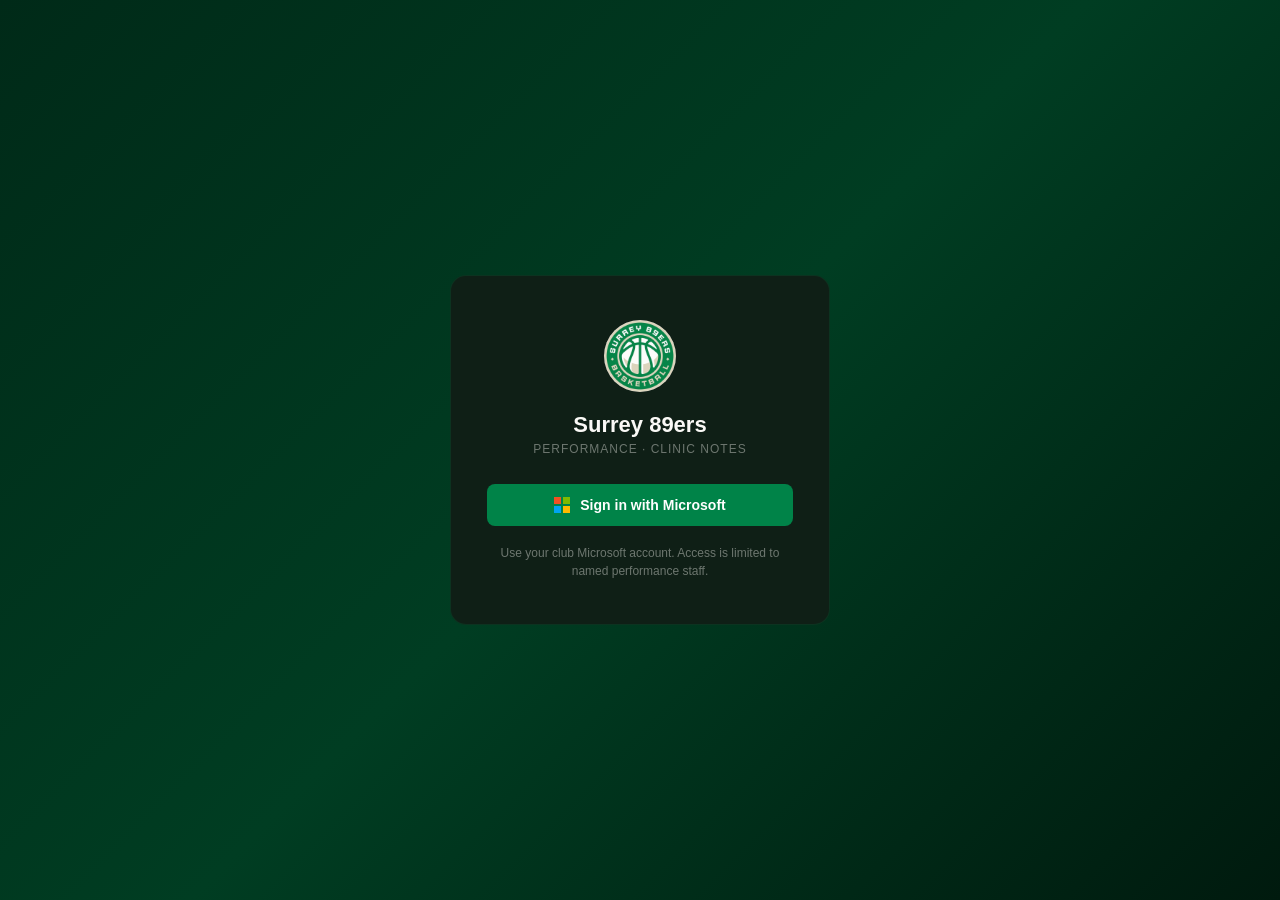
<file: performance.html>
<!DOCTYPE html>
<html lang="en">
<head>
<meta charset="UTF-8">
<meta name="viewport" content="width=device-width, initial-scale=1.0">
<meta name="robots" content="noindex,nofollow">
<meta name="referrer" content="no-referrer">
<!-- Only Microsoft sign-in, Microsoft Graph (SharePoint), the public roster / status feeds and the Player Portal Endpoint (status updates) can be reached from this page. -->
<meta http-equiv="Content-Security-Policy" content="default-src 'none'; script-src 'unsafe-inline'; style-src 'unsafe-inline' https://fonts.googleapis.com; font-src https://fonts.gstatic.com; img-src data:; connect-src https://login.microsoftonline.com https://graph.microsoft.com https://docs.google.com https://*.googleusercontent.com https://script.google.com; base-uri 'none'; form-action 'none'">
<title>Clinic Notes · Surrey 89ers Performance</title>
<style>
@import url('https://fonts.googleapis.com/css2?family=Inter:wght@300;400;500;600;700;800&family=Space+Grotesk:wght@400;500;600;700&display=swap');
*{margin:0;padding:0;box-sizing:border-box}
:root{
  --green:#008348;--green-dark:#005c33;--green-dim:rgba(0,131,72,0.15);
  --offwhite:#FAF9F6;--offwhite-mid:rgba(250,249,246,0.6);--muted:rgba(250,249,246,0.4);
  --card:#0f1f16;--card2:#152a1c;--border:rgba(0,131,72,0.2);--border-soft:rgba(250,249,246,0.07);
  --red:#e05555;--amber:#f59e0b;
  /* clinic-notes template colours */
  /* clinic-notes form: Surrey 89ers brand (Celtic Green #008348, Off White #FAF9F6, #080f0b). Print swaps to white paper below. */
  --p-bg:#0f1f16;--p-ink:#FAF9F6;--p-mid:rgba(250,249,246,0.55);--p-accent:#008348;--p-head:#008348;--p-lab:#152a1c;
  --p-line:rgba(0,131,72,0.45);--p-soft:rgba(250,249,246,0.09);--p-input:rgba(0,0,0,0.3);--p-input-line:rgba(0,131,72,0.3);
  --p-flag:rgba(224,85,85,0.16);--p-flag-ink:#f3a0a0;--p-flag-line:rgba(224,85,85,0.4);
  --p-pain:#ff7b7b;--p-stiff:#6cb2ff;--p-pins:#d08cff;
  --pain:#d32f2f;--stiff:#1565c0;--pins:#7b1fa2;
}
body{font-family:'Inter',sans-serif;background:#080f0b;color:var(--offwhite);min-height:100vh}
[hidden]{display:none!important}

/* ---------- signed out ---------- */
#signin{min-height:100vh;display:flex;align-items:center;justify-content:center;padding:16px;background:linear-gradient(135deg,#002a18 0%,#003d22 50%,#001a0e 100%)}
.login-box{background:var(--card);border:1px solid var(--border);border-radius:16px;padding:44px 36px;width:100%;max-width:380px;text-align:center}
.login-logo{width:72px;height:72px;border-radius:50%;margin:0 auto 20px;display:block;object-fit:cover}
.login-title{font-family:'Space Grotesk',sans-serif;font-size:22px;font-weight:700;margin-bottom:4px}
.login-sub{font-size:12px;color:var(--muted);margin-bottom:28px;letter-spacing:1px;text-transform:uppercase}
.ms-btn{width:100%;display:flex;align-items:center;justify-content:center;gap:10px;background:var(--green);border:none;border-radius:8px;padding:13px;color:#fff;font-size:14px;font-weight:700;cursor:pointer;font-family:inherit}
.ms-btn:hover{background:var(--green-dark)}
.ms-btn:disabled{opacity:.6;cursor:default}
.ms-logo{display:grid;grid-template-columns:7px 7px;gap:2px}
.ms-logo i{width:7px;height:7px;display:block}
.login-note{font-size:12px;color:var(--muted);margin-top:18px;line-height:1.5}
.msg{font-size:13px;line-height:1.5;border-radius:8px;padding:12px 14px;text-align:left}
.msg.err{background:rgba(224,85,85,0.1);border:1px solid rgba(224,85,85,0.35);color:#f3b4b4}
.login-box .msg{margin-top:18px}

/* ---------- app chrome ---------- */
.topbar{background:#080f0b;border-bottom:1px solid var(--border);padding:0 16px;height:56px;display:flex;align-items:center;justify-content:space-between;position:sticky;top:0;z-index:20;gap:12px}
.topbar-left{display:flex;align-items:center;gap:12px;min-width:0}
.topbar-logo{width:32px;height:32px;border-radius:50%;object-fit:cover;flex-shrink:0}
.topbar-title{font-family:'Space Grotesk',sans-serif;font-size:15px;font-weight:700}
.topbar-sub{font-size:10px;color:var(--muted);letter-spacing:2px;text-transform:uppercase}
.topbar-right{display:flex;align-items:center;gap:10px;min-width:0}
.who{font-size:12px;color:var(--offwhite-mid);white-space:nowrap;overflow:hidden;text-overflow:ellipsis;max-width:220px}
.btn{font-family:inherit;font-size:12px;font-weight:600;padding:7px 14px;border-radius:6px;cursor:pointer;border:1px solid var(--border-soft);background:var(--card);color:var(--offwhite);white-space:nowrap}
.btn:hover{background:var(--card2);border-color:var(--border)}
.btn:disabled{opacity:.5;cursor:default}
.btn-primary{background:var(--green);border-color:var(--green);color:#fff}
.btn-primary:hover{background:var(--green-dark)}
.btn-big{font-size:15px;padding:13px 22px;border-radius:8px}

.main{max-width:900px;margin:0 auto;padding:22px 16px 110px;display:flex;flex-direction:column;gap:16px}
.back{font-size:12px;color:var(--green);text-decoration:none;font-weight:600}
.page-title{font-family:'Space Grotesk',sans-serif;font-size:22px;font-weight:700;letter-spacing:-0.3px}
.page-sub{font-size:12px;color:var(--muted);margin-top:3px}
.tabs{display:flex;gap:6px}
.chip{font-family:inherit;font-size:13px;font-weight:600;padding:8px 14px;border-radius:999px;border:1px solid var(--border-soft);background:transparent;color:var(--offwhite-mid);cursor:pointer}
.chip.on{background:var(--green-dim);border-color:var(--green);color:var(--offwhite)}
.chip .count{opacity:.7;font-weight:500}

.card{background:var(--card);border:1px solid var(--border-soft);border-radius:10px;overflow:hidden}
.card-header{padding:13px 16px;border-bottom:1px solid var(--border-soft);display:flex;justify-content:space-between;align-items:center;gap:10px;flex-wrap:wrap}
.card-title{font-size:10px;font-weight:700;letter-spacing:2px;text-transform:uppercase;color:var(--muted);display:flex;align-items:center;gap:7px}
.card-title::before{content:'';display:block;width:3px;height:12px;background:var(--green);border-radius:2px}
.dark-select{font-family:inherit;font-size:14px;color:var(--offwhite);background:rgba(0,0,0,0.3);border:1px solid var(--border);border-radius:8px;padding:8px 10px;outline:none}
.dark-select option{background:#0f1f16}

/* sticky save bar */
.savebar{position:fixed;left:0;right:0;bottom:0;z-index:15;background:rgba(8,15,11,0.96);border-top:1px solid var(--border);padding:10px 16px calc(10px + env(safe-area-inset-bottom))}
.savebar-in{max-width:900px;margin:0 auto;display:flex;align-items:center;gap:12px;flex-wrap:wrap}
.status{font-size:13px;color:var(--offwhite-mid);flex:1;min-width:160px}
.status.ok{color:#5fd39a}
.status.bad{color:#f3a0a0}
.editing-flag{font-size:12px;font-weight:600;color:var(--amber)}

/* ---------- notes list ---------- */
.nl-item{display:block;width:100%;text-align:left;font-family:inherit;color:inherit;background:none;border:none;border-top:1px solid var(--border-soft);padding:14px 16px;cursor:pointer}
.nl-item:first-child{border-top:none}
.nl-item:hover{background:var(--card2)}
.nl-top{display:flex;justify-content:space-between;align-items:baseline;gap:10px;flex-wrap:wrap}
.nl-when{font-family:'Space Grotesk',sans-serif;font-weight:700;font-size:14px}
.nl-player{font-size:12px;font-weight:600;color:var(--green);margin-left:8px}
.nl-meta{font-size:11px;color:var(--muted)}
.nl-line{font-size:14px;color:rgba(250,249,246,0.86);margin-top:6px;line-height:1.5;overflow:hidden;display:-webkit-box;-webkit-line-clamp:2;-webkit-box-orient:vertical}
.nl-tags{display:flex;gap:6px;margin-top:8px;flex-wrap:wrap}
.tag{font-size:11px;font-weight:600;padding:3px 8px;border-radius:999px;border:1px solid var(--border-soft);color:var(--offwhite-mid)}
.tag.full{border-color:rgba(95,211,154,.5);color:#5fd39a}
.tag.modified{border-color:rgba(245,158,11,.5);color:#f7c25a}
.tag.unavailable{border-color:rgba(224,85,85,.55);color:#f3a0a0}
.tag.flag{background:rgba(224,85,85,.15);border-color:rgba(224,85,85,.55);color:#f3a0a0}
.empty{padding:28px 16px;text-align:center;color:var(--muted);font-size:13px}

/* ============================================================
   THE CLINIC NOTES FORM — Surrey 89ers branding
   ============================================================ */
.paper{background:var(--p-bg);color:var(--p-ink);border:1px solid var(--border-soft);border-radius:10px;padding:22px 22px 26px;font-family:'Inter',Arial,sans-serif;font-size:14px}
.p-top{display:flex;justify-content:space-between;align-items:center;gap:12px;margin-bottom:16px}
.p-title{font-family:'Space Grotesk',sans-serif;font-size:24px;color:var(--p-ink);font-weight:700;letter-spacing:-0.3px}
.p-brand{display:flex;align-items:center;gap:10px;text-align:right}
.p-crest{width:44px;height:44px;border-radius:50%;object-fit:cover;order:2}
.p-club{font-family:'Space Grotesk',sans-serif;font-weight:700;font-size:15px;color:var(--p-ink)}
.p-dept{font-size:10px;letter-spacing:2px;text-transform:uppercase;color:var(--p-accent);font-weight:700}
.p-box{border:1px solid var(--p-line);margin-top:16px}
.p-head{background:var(--p-head);color:#fff;font-weight:700;padding:7px 10px;font-size:13px;letter-spacing:.2px}
.p-head small{font-weight:400;font-style:italic;font-size:11px;opacity:.85;margin-left:8px}
.p-row{display:grid;grid-template-columns:210px 1fr;border-top:1px solid var(--p-soft)}
.p-head + .p-row,.p-box > .p-row:first-child,.p-box > .p-grid2:first-child{border-top:none}
.p-lab{background:var(--p-lab);padding:8px 10px;font-weight:700;font-size:13px;color:var(--p-ink)}
.p-lab small{display:block;font-style:italic;font-weight:400;color:var(--p-mid);font-size:11px;margin-top:2px;line-height:1.35}
.p-val{padding:6px;min-width:0}
.p-grid2{display:grid;grid-template-columns:1fr 1fr;border-top:1px solid var(--p-soft)}
.p-cell{padding:7px 10px 8px;min-width:0}
.p-cell + .p-cell{border-left:1px solid var(--p-soft)}
.p-cell > .p-k{font-weight:700;font-size:13px;margin-bottom:4px;display:block}
.p-full{padding:8px 10px;border-top:1px solid var(--p-soft)}
.p-inline{display:flex;align-items:center;gap:10px;flex-wrap:wrap}
.p-inline .p-k{font-weight:700;font-size:13px}

.paper input[type=text],.paper input[type=date],.paper textarea,.paper select{
  font-family:inherit;font-size:16px;color:var(--p-ink);background:var(--p-input);border:1px solid var(--p-input-line);border-radius:6px;padding:8px 9px;width:100%;outline:none}
.paper select option,.paper select optgroup{background:#0f1f16;color:#FAF9F6}
.paper input[type=date]{color-scheme:dark}
.paper input:focus,.paper textarea:focus,.paper select:focus{border-color:var(--p-accent)}
.paper textarea{min-height:64px;resize:vertical;line-height:1.5;display:block}
.paper textarea.tall{min-height:96px}
.paper ::placeholder{color:var(--p-mid)}

.seg{display:flex;gap:6px;flex-wrap:wrap}
.seg button{font-family:inherit;font-size:13px;font-weight:600;padding:7px 12px;border-radius:6px;border:1px solid var(--p-line);background:var(--p-input);color:var(--p-ink);cursor:pointer;min-height:34px}
.seg button.on{background:var(--p-accent);border-color:var(--p-accent);color:#fff}
.seg.yn{flex-wrap:nowrap;flex-shrink:0}
.seg.yn button{min-width:40px;padding:6px 10px}
.seg.yn button.on[data-v="Y"]{background:var(--pain);border-color:var(--pain)}
.pain-row{display:grid;grid-template-columns:92px 1fr;align-items:center;gap:8px;padding:6px 10px;border-top:1px solid var(--p-soft)}
.pain-row .p-k{font-weight:700;font-size:13px}
.pain-scale{display:flex;gap:3px}
.pain-scale button{flex:1;min-width:0;font-family:inherit;font-size:13px;font-weight:700;padding:8px 0;border:1px solid var(--p-line);background:var(--p-input);color:var(--p-ink);border-radius:5px;cursor:pointer}
.pain-scale button.on{background:var(--p-accent);border-color:var(--p-accent);color:#fff}
.pain-ends{display:flex;justify-content:space-between;font-size:11px;font-style:italic;color:var(--p-mid);padding:4px 10px 0 110px}

.rf{display:grid;grid-template-columns:1fr 1fr}
.rf-item{display:flex;justify-content:space-between;align-items:center;gap:10px;padding:7px 10px;border-top:1px solid var(--p-soft);background:var(--p-lab)}
.rf-item:nth-child(even){border-left:1px solid var(--p-soft)}
.rf-item span{font-size:13px;line-height:1.35}
.rf-item.yes{background:var(--p-flag)}
.rf-warn{display:none;background:var(--p-flag);color:var(--p-flag-ink);font-size:13px;font-weight:600;padding:8px 10px;border-top:1px solid var(--p-flag-line)}
.rf-warn.show{display:block}

.rom{display:grid;grid-template-columns:1.7fr repeat(4,1fr) 30px;border-top:1px solid var(--p-soft)}
.rom > div{padding:5px;min-width:0}
.rom.rom-head > div{background:var(--p-lab);font-weight:700;font-size:13px;padding:8px 6px}
.rom input{padding:7px 7px!important}
.rom-del{background:none;border:none;color:var(--p-mid);font-size:18px;cursor:pointer;width:100%;height:100%;font-family:inherit}
.rom-del .t{display:none}
.st-k{min-width:110px}
.status-now{font-size:12px;color:var(--p-mid);margin-top:8px;line-height:1.5}
.status-now b{color:var(--p-ink);font-weight:600}
.rom-lab{display:none;font-size:11px;color:var(--p-mid);font-weight:600;margin:0 0 2px 2px}
.add-row{font-family:inherit;background:none;border:none;color:var(--p-accent);font-weight:700;font-size:13px;padding:8px 10px;cursor:pointer;text-decoration:underline}

/* body chart */
.bc{border-top:1px solid var(--p-soft);padding:10px}
.bc-title{text-align:center;font-weight:700;font-size:13px}
.bc-key{text-align:center;font-style:italic;font-size:12px;color:var(--p-mid);margin:2px 0 10px}
.bc-tools{display:flex;gap:6px;justify-content:center;flex-wrap:wrap;margin-bottom:8px}
.bc-tools button{font-family:inherit;font-size:13px;font-weight:600;padding:7px 12px;border-radius:6px;border:1px solid var(--p-line);background:var(--p-input);color:var(--p-ink);cursor:pointer;display:flex;align-items:center;gap:6px}
.bc-tools button.on{border-width:2px;padding:6px 11px}
.bc-tools .sym{font-weight:800;font-size:15px;line-height:1}
.bc-tools button[data-t=pain].on{border-color:var(--pain);background:rgba(211,47,47,0.18)}
.bc-tools button[data-t=stiff].on{border-color:var(--stiff);background:rgba(21,101,192,0.22)}
.bc-tools button[data-t=pins].on{border-color:var(--pins);background:rgba(123,31,162,0.22)}
.bc-views{display:flex;gap:4px;justify-content:center;margin-bottom:8px}
.bc-views button{font-family:inherit;font-size:12px;font-weight:600;padding:6px 10px;border-radius:999px;border:1px solid var(--p-soft);background:var(--p-input);color:var(--p-mid);cursor:pointer}
.bc-views button.on{background:var(--p-lab);border-color:var(--p-line);color:var(--p-ink)}
.bc-views .n{display:inline-block;min-width:16px;height:16px;line-height:16px;border-radius:8px;background:var(--p-accent);color:#fff;font-size:10px;margin-left:4px}
.bc-stage{display:flex;justify-content:center}
.bc-stage svg{height:min(68vh,600px);max-width:100%;touch-action:manipulation;cursor:crosshair;display:block;background:#FAF9F6;border-radius:8px}
.bc-hint{text-align:center;font-size:12px;color:var(--p-mid);margin-top:6px}
.bc-list{list-style:none;margin-top:10px;display:flex;flex-direction:column;gap:4px}
.bc-list li{display:flex;align-items:center;gap:8px;font-size:14px;padding:5px 8px;background:var(--p-lab);border-radius:6px}
.bc-list .sym{font-weight:800;width:20px;text-align:center}
.bc-list .rm{margin-left:auto;background:none;border:none;color:var(--p-mid);font-size:18px;cursor:pointer;padding:0 4px}
.sym.pain{color:var(--p-pain)} .sym.stiff{color:var(--p-stiff)} .sym.pins{color:var(--p-pins)}

/* read-only record */
.ro{white-space:pre-wrap;word-wrap:break-word;line-height:1.5;min-height:20px;font-size:14px}
.p-val .ro,.p-cell .ro{padding:3px 4px}
.tick{font-size:13px;margin-right:10px;white-space:nowrap}
.bc-full svg{width:100%;height:auto;display:block;max-width:620px;margin:0 auto;background:#FAF9F6;border-radius:8px}
.p-foot{text-align:center;font-size:11px;color:var(--p-mid);margin-top:16px}

/* record viewer */
#viewer{position:fixed;inset:0;z-index:30;background:rgba(5,10,7,0.97);overflow-y:auto;-webkit-overflow-scrolling:touch;padding:16px}
.viewer-in{max-width:860px;margin:0 auto}
.viewer-bar{display:flex;justify-content:space-between;gap:8px;margin:-16px -16px 12px;position:sticky;top:-16px;z-index:2;padding:10px 16px;flex-wrap:wrap;background:#080f0b;border-bottom:1px solid var(--border)}
.viewer-bar .grp{display:flex;gap:8px}

@media (max-width:640px){
  .p-row{grid-template-columns:1fr}
  .p-lab{padding:7px 10px}
  .p-grid2{grid-template-columns:1fr}
  .p-cell + .p-cell{border-left:none;border-top:1px solid var(--p-soft)}
  .rf{grid-template-columns:1fr}
  .rf-item:nth-child(even){border-left:none}
  .paper{padding:14px 10px 18px;border-radius:8px}
  .pain-row{grid-template-columns:1fr}
  .pain-ends{padding-left:10px}
  .rom{grid-template-columns:1fr 1fr}
  .rom > .rom-m,.rom > .rom-x{grid-column:1 / -1}
  .rom > .rom-x{text-align:right;padding-top:0}
  .rom-del{width:auto;height:auto;font-size:13px;font-weight:600}
  .rom-del .t{display:inline}
  .rom > div:empty{display:none}
  .rom.rom-head{display:none}
  .rom-lab{display:block}
  .rom{border-top:2px solid var(--p-soft)}
  .who{display:none}
  .main{padding-bottom:130px}
}

/* ---------- print: just the record ---------- */
@media print{
  @page{size:A4;margin:10mm}
  .p-foot{margin-top:6px}
  .rf-item{padding:4px 8px}
  .p-lab small{font-size:9.5px}
  .rf-warn{padding:4px 8px}
  .p-head{padding:5px 8px}
  :root{--p-bg:#fff;--p-ink:#080f0b;--p-mid:#4b5b52;--p-head:#008348;--p-lab:#e9f4ee;--p-line:#8fc2a6;--p-soft:#d3e7dc;--p-input:#fff;
    --p-flag:#fde8e8;--p-flag-ink:#9b1c1c;--p-flag-line:#f1b8b8;--p-pain:#d32f2f;--p-stiff:#1565c0;--p-pins:#7b1fa2}
  body{background:white}
  .paper{border:none}
  .bc-full svg{background:none}
  #signin,#app,.viewer-bar{display:none!important}
  #viewer{position:static;background:none;padding:0;overflow:visible}
  .viewer-in{max-width:none}
  .paper{padding:0;border-radius:0;font-size:11.5px}
  .p-box{break-inside:auto}
  .p-row,.p-grid2,.p-full,.rf-item,.pain-row,.bc-full,.bc-list li,.rom{break-inside:avoid}
  .bc{padding:6px}
  .bc-list{display:grid;grid-template-columns:1fr 1fr;gap:3px;margin-top:6px}
  .bc-list li{padding:2px 6px;font-size:11px}
  .pain-row{padding:3px 10px}
  .pain-scale button{padding:3px 0;font-size:11px}
  .p-lab{padding:5px 8px}
  .p-val{padding:3px}
  .p-cell{padding:5px 8px}
  .p-head{break-after:avoid}
  .bc-full svg{max-width:300px}
  .ro{min-height:14px;line-height:1.35}
  .p-title{margin-bottom:8px;font-size:19px}
  .p-box{margin-top:10px}
  .p-full{padding:5px 8px}
  .p-cell > .p-k{margin-bottom:1px}
  *{-webkit-print-color-adjust:exact;print-color-adjust:exact}
  .p-row{grid-template-columns:190px 1fr}
  .p-grid2{grid-template-columns:1fr 1fr}
  .rf{grid-template-columns:1fr 1fr}
}
</style>
</head>
<body>

<!-- ================= SIGNED OUT ================= -->
<div id="signin" hidden>
  <div class="login-box">
    <img class="login-logo" id="login-logo" alt="Surrey 89ers">
    <div class="login-title">Surrey 89ers</div>
    <div class="login-sub">Performance · Clinic Notes</div>
    <button class="ms-btn" id="signin-btn" onclick="signIn(true)">
      <span class="ms-logo" aria-hidden="true"><i style="background:#f25022"></i><i style="background:#7fba00"></i><i style="background:#00a4ef"></i><i style="background:#ffb900"></i></span>
      Sign in with Microsoft
    </button>
    <div class="msg err" id="signin-error" hidden></div>
    <div class="login-note">Use your club Microsoft account. Access is limited to named performance staff.</div>
  </div>
</div>

<!-- ================= APP ================= -->
<div id="app" hidden>
  <div class="topbar">
    <div class="topbar-left">
      <img class="topbar-logo" id="topbar-logo" alt="89ers">
      <div><div class="topbar-title">Surrey 89ers</div><div class="topbar-sub">Performance · Clinic Notes</div></div>
    </div>
    <div class="topbar-right">
      <span class="who" id="who"></span>
      <button class="btn" onclick="signOut()">Sign out</button>
    </div>
  </div>

  <div class="main">
    <div>
      <a class="back" href="index.html">← Performance Hub</a>
      <div class="page-title" style="margin-top:8px">Clinic Notes</div>
      <div class="page-sub" id="page-sub">Connecting to SharePoint…</div>
    </div>

    <div class="msg err" id="setup-error" hidden></div>

    <div class="tabs">
      <button class="chip on" id="tab-form" onclick="showTab('form')">New note</button>
      <button class="chip" id="tab-list" onclick="showTab('list')">Saved notes <span class="count" id="list-count"></span></button>
    </div>

    <!-- ===== FORM ===== -->
    <div id="pane-form">
      <div class="paper" id="form">
        <div class="p-top"><div class="p-title">Clinic Notes</div><div class="p-brand"><img class="p-crest" alt="Surrey 89ers"><div><div class="p-club">Surrey 89ers</div><div class="p-dept">Performance</div></div></div></div>

        <div class="p-box">
          <div class="p-grid2">
            <div class="p-cell"><label class="p-k" for="player">Player name:</label>
              <select id="player" onchange="onPlayerChange()"><option value="">Loading roster…</option></select></div>
            <div class="p-cell"><label class="p-k" for="note-date">Date:</label><input type="date" id="note-date"></div>
          </div>
          <div class="p-grid2">
            <div class="p-cell"><label class="p-k" for="f-dob">D.O.B.:</label><input type="date" id="f-dob" data-k="dob"></div>
            <div class="p-cell"><label class="p-k" for="f-position">Position:</label><input type="text" id="f-position" data-k="position"></div>
          </div>
          <div class="p-grid2">
            <div class="p-cell"><label class="p-k" for="f-squad">Squad / level:</label><input type="text" id="f-squad" data-k="squad"></div>
            <div class="p-cell"><label class="p-k" for="f-therapist">Sports therapist:</label><input type="text" id="f-therapist" data-k="therapist"></div>
          </div>
          <div class="p-full p-inline"><span class="p-k">Session:</span>
            <div class="seg" data-seg="session"><button data-v="Initial">Initial</button><button data-v="Follow-up">Follow-up</button><button data-v="Courtside / match">Courtside / match</button></div>
            <button class="add-row" id="copy-prev" onclick="copyPrevious()" hidden>Copy from last note</button>
          </div>
        </div>

        <div class="p-box">
          <div class="p-head">S – SUBJECTIVE</div>
          <div class="p-row"><div class="p-lab">Main problem<small>e.g. right lateral ankle</small></div><div class="p-val"><textarea data-k="problem"></textarea></div></div>
          <div class="p-row"><div class="p-lab">History of presenting condition<small>When? Acute / gradual? MOI – landing, cutting, contact?</small></div><div class="p-val"><textarea class="tall" data-k="history"></textarea></div></div>
          <div class="p-row"><div class="p-lab">Training &amp; game load<small>Sessions/week, minutes played, recent changes, next fixture</small></div><div class="p-val"><textarea data-k="load"></textarea></div></div>
          <div class="p-row"><div class="p-lab">Previous injury / PMH / meds</div><div class="p-val"><textarea data-k="pmh"></textarea></div></div>

          <div class="bc">
            <div class="bc-title">Body chart</div>
            <div class="bc-key">Pain (x) &nbsp;&nbsp; Stiffness (O) &nbsp;&nbsp; Pins &amp; needles (//)</div>
            <div class="bc-tools" id="bc-tools">
              <button data-t="pain" class="on" onclick="setTool('pain')"><span class="sym pain">×</span>Pain</button>
              <button data-t="stiff" onclick="setTool('stiff')"><span class="sym stiff">O</span>Stiffness</button>
              <button data-t="pins" onclick="setTool('pins')"><span class="sym pins">//</span>Pins &amp; needles</button>
            </div>
            <div class="bc-views" id="bc-views"></div>
            <div class="bc-stage" id="bc-stage"></div>
            <div class="bc-hint">Pick a symbol, then tap the body. Tap a mark again to remove it.</div>
            <ul class="bc-list" id="bc-list"></ul>
          </div>

          <div class="pain-row" style="background:var(--p-lab)"><span class="p-k">Pain scale (0–10)</span><span style="font-size:12px;color:var(--p-mid)">Tap a number on each line. Tap again to clear.</span></div>
          <div class="pain-row"><span class="p-k">Pain now</span><div class="pain-scale" data-seg="painNow"></div></div>
          <div class="pain-row"><span class="p-k">At best</span><div class="pain-scale" data-seg="painBest"></div></div>
          <div class="pain-row"><span class="p-k">At worst</span><div class="pain-scale" data-seg="painWorst"></div></div>
          <div class="pain-ends" style="padding-bottom:6px"><span>0 = No pain</span><span>10 = Worst pain</span></div>

          <div class="p-grid2">
            <div class="p-cell p-inline"><span class="p-k">Severity</span><div class="seg" data-seg="severity"><button data-v="High">High</button><button data-v="Mod">Mod</button><button data-v="Low">Low</button></div></div>
            <div class="p-cell p-inline"><span class="p-k">Irritability</span><div class="seg" data-seg="irritability"><button data-v="High">High</button><button data-v="Mod">Mod</button><button data-v="Low">Low</button></div></div>
          </div>
          <div class="p-grid2">
            <div class="p-cell"><span class="p-k">Aggravating factors:</span><textarea data-k="aggravating"></textarea></div>
            <div class="p-cell"><span class="p-k">Easing factors:</span><textarea data-k="easing"></textarea></div>
          </div>
          <div class="p-grid2">
            <div class="p-cell"><span class="p-k">24-hour behaviour:</span><textarea data-k="h24"></textarea></div>
            <div class="p-cell"><span class="p-k">Sleep:</span><textarea data-k="sleep"></textarea></div>
          </div>
          <div class="p-row"><div class="p-lab">Functional / court limitations<small>Jumping, landing, cutting, sprinting, shooting</small></div><div class="p-val"><textarea data-k="function"></textarea></div></div>
        </div>

        <div class="p-box">
          <div class="p-head">RED FLAG SCREENING<small>Tick Y or N for each. Any Y: stop, refer or escalate</small></div>
          <div class="rf" id="rf"></div>
          <div class="rf-warn" id="rf-warn">A red flag is ticked Y. Stop, refer or escalate, and record the action below.</div>
          <div class="p-row"><div class="p-lab">Action taken / referred to<small>Only if any Y above</small></div><div class="p-val"><textarea data-k="action" id="f-action"></textarea></div></div>
        </div>

        <div class="p-box">
          <div class="p-head">O – OBJECTIVE</div>
          <div class="p-grid2">
            <div class="p-cell"><span class="p-k">Observation / swelling:</span><textarea data-k="observation"></textarea></div>
            <div class="p-cell"><span class="p-k">Palpation:</span><textarea data-k="palpation"></textarea></div>
          </div>
          <div class="rom rom-head"><div>ROM / strength</div><div>AROM Left</div><div>AROM Right</div><div>Strength Left</div><div>Strength Right</div><div></div></div>
          <div id="rom-rows"></div>
          <button class="add-row" onclick="addRomRow()">+ Add row</button>
          <div class="p-row"><div class="p-lab">Special / functional tests<small>e.g. SL squat, SL hop, drop landing, ligament tests</small></div><div class="p-val"><textarea class="tall" data-k="tests"></textarea></div></div>
        </div>

        <div class="p-box">
          <div class="p-head">A – ASSESSMENT</div>
          <div class="p-row"><div class="p-lab">Working diagnosis</div><div class="p-val"><textarea data-k="diagnosis"></textarea></div></div>
          <div class="p-row"><div class="p-lab">Problems &amp; goals</div><div class="p-val"><textarea data-k="goals"></textarea></div></div>
        </div>

        <div class="p-box">
          <div class="p-head">P – PLAN</div>
          <div class="p-row"><div class="p-lab">Treatment today<small>Soft tissue, mobs, taping, exercise</small></div><div class="p-val"><textarea class="tall" data-k="treatment"></textarea></div></div>
          <div class="p-row"><div class="p-lab">Home / rehab programme</div><div class="p-val"><textarea class="tall" data-k="home"></textarea></div></div>
          <div class="p-full">
            <div class="p-inline"><span class="p-k st-k">Injury status:</span><div class="seg" data-seg="injuryStatus"><button data-v="Healthy">Healthy</button><button data-v="Questionable">Questionable</button><button data-v="Day to Day">Day to Day</button><button data-v="Doubtful">Doubtful</button><button data-v="Out">Out</button></div></div>
            <div class="p-inline" style="margin-top:8px"><span class="p-k st-k">Game status:</span><div class="seg" data-seg="gameStatus"><button data-v="Available">Available</button><button data-v="Probable">Probable</button><button data-v="Questionable">Questionable</button><button data-v="Doubtful">Doubtful</button><button data-v="Out">Out</button></div></div>
            <div class="status-now" id="status-now"></div>
          </div>
          <div class="p-full p-inline"><span class="p-k">Updated:</span>
            <div class="seg" data-multi="updated"><button data-v="Coach">Coach</button><button data-v="S&amp;C">S&amp;C</button><button data-v="Medical team">Medical team</button></div></div>
          <div class="p-row"><div class="p-lab">Next review / referral</div><div class="p-val"><textarea data-k="next"></textarea></div></div>
        </div>

        <div class="p-box">
          <div class="p-grid2">
            <div class="p-cell"><span class="p-k">Signed:</span><div class="ro" id="signed-by"></div></div>
            <div class="p-cell"><span class="p-k">Date:</span><div class="ro">Added automatically when saved</div></div>
          </div>
        </div>
        <div class="p-foot">Confidential clinical record</div>
      </div>
    </div>

    <!-- ===== LIST ===== -->
    <div class="card" id="pane-list" hidden>
      <div class="card-header">
        <div class="card-title" id="notes-title">Saved notes</div>
        <select class="dark-select" id="list-filter" onchange="renderList()"><option value="">All players</option></select>
      </div>
      <div id="notes"><div class="empty">Loading notes…</div></div>
    </div>
  </div>

  <div class="savebar" id="savebar">
    <div class="savebar-in">
      <button class="btn btn-primary btn-big" id="save-btn" onclick="saveNote()" disabled>Save note</button>
      <button class="btn" id="cancel-edit" onclick="cancelEdit()" hidden>Cancel edit</button>
      <span class="status" id="save-status"></span>
    </div>
  </div>
</div>

<!-- ===== RECORD VIEWER ===== -->
<div id="viewer" hidden onclick="if(event.target===this)closeViewer()">
  <div class="viewer-in">
    <div class="viewer-bar">
      <button class="btn" onclick="closeViewer()">← Back</button>
      <div class="grp">
        <button class="btn" id="v-edit" onclick="editFromViewer()">Edit</button>
        <button class="btn btn-primary" onclick="window.print()">Print / PDF</button>
      </div>
    </div>
    <div class="paper" id="viewer-paper"></div>
  </div>
</div>

<script>
/* ============================================================
   SURREY 89ERS PERFORMANCE — CLINIC NOTES
   Each note follows the physio's clinic notes (SOAP) template, in Surrey 89ers branding.
   Stored in the "Physio Notes" list on the club's SharePoint site:
     Title       player name
     PlayerSlug  player's hub ID
     NoteDate    date of the session
     Note        the whole record as readable text (so it can be
                 read in SharePoint without this page)
     Record      the same record as data, which this page reads back
   This page holds no data and no secrets: it signs the user in with
   Microsoft and reads/writes the list as that person.
   ============================================================ */
const CFG = {
  tenant:   "ffcac7cb-ce22-4117-b872-89b424f202c2",
  clientId: "afaa263b-b78a-45c2-8d2b-09f5931d0fb3",
  siteHost: "surrey89ers.sharepoint.com",
  sitePath: "/sites/performance",
  listName: "Physio Notes",
  // Pre-filled in "Sports therapist" on every new note (can be changed per note).
  // "Signed" is always whoever is signed in, so the record shows who actually wrote it.
  therapist: "Luke Mitchell",
  // Injury and game status chosen in the Plan section also update the Physio Status
  // sheet, which feeds player status on both dashboards. The update goes through the
  // Player Portal Endpoint (Status.gs), which checks the Microsoft sign-in first.
  statusEndpoint: "https://script.google.com/macros/s/AKfycbx-xVqT4EUY_ygD-AvzmfXE4EMcya1qlrsFtnKY7WzMaDTj-w9dwrH2Pbuvjbd6Mu0cKA/exec",
  statusFeed: "https://docs.google.com/spreadsheets/d/e/2PACX-1vTgZ2Qfo4z1nhk_7IbG2OMRwtAwWPjqZlTMMsNNvQ6z108QAIlCQVKyHaBE5Z9nVeOf7HKy7W-CT1fm/pub?gid=56246200&single=true&output=csv",
  // The page's own address. Must match a redirect URI on the app registration
  // (Entra ID → App registrations → Surrey 89ers Performance → Authentication).
  redirect: location.origin + "/performance.html",
  scopes:   "openid profile offline_access https://graph.microsoft.com/User.Read https://graph.microsoft.com/Sites.ReadWrite.All"
};
// Column names as created in the list (matched ignoring case and spaces).
const WANT_COLS = { slug:"PlayerSlug", date:"NoteDate", note:"Note", record:"Record" };
const SQUAD = { slug:"squad", name:"Squad / general" };

const AUTH = "https://login.microsoftonline.com/"+CFG.tenant+"/oauth2/v2.0/";
const GRAPH = "https://graph.microsoft.com/v1.0";
const SS = sessionStorage;   // cleared when the tab/app closes; nothing medical goes in localStorage
const K = { tok:"perf_tok", pkce:"perf_pkce", draft:"perf_draft", auto:"perf_auto" };

/* ---------------- helpers ---------------- */
const $ = id => document.getElementById(id);
function esc(s){return String(s==null?"":s).replace(/[&<>"']/g,c=>({"&":"&amp;","<":"&lt;",">":"&gt;",'"':"&quot;","'":"&#39;"}[c]));}
function norm(s){return String(s||"").toLowerCase().replace(/_x0020_/g,"").replace(/[^a-z0-9]/g,"");}
function z(n){return (n<10?"0":"")+n;}
function localISO(d){return d.getFullYear()+"-"+z(d.getMonth()+1)+"-"+z(d.getDate());}
function todayISO(){return localISO(new Date());}
function prettyDay(iso,long){
  const p=String(iso).split("-"); if(p.length!==3) return iso;
  const d=new Date(+p[0],+p[1]-1,+p[2]);
  return d.toLocaleDateString("en-GB",long?{day:"numeric",month:"long",year:"numeric"}:{weekday:"short",day:"numeric",month:"short",year: d.getFullYear()===new Date().getFullYear()?undefined:"numeric"});
}
function prettyStamp(s){
  const d=new Date(s); if(isNaN(d)) return "";
  return d.toLocaleDateString("en-GB",{day:"numeric",month:"short"})+", "+d.toLocaleTimeString("en-GB",{hour:"2-digit",minute:"2-digit"});
}
function b64url(bytes){let s="";bytes.forEach(b=>s+=String.fromCharCode(b));return btoa(s).replace(/\+/g,"-").replace(/\//g,"_").replace(/=+$/,"");}
function randomStr(n){const a=new Uint8Array(n);crypto.getRandomValues(a);return b64url(a);}
function readJSON(k){try{return JSON.parse(SS.getItem(k)||"null");}catch(e){return null;}}
function me(){return ((readJSON(K.tok)||{}).user||{}).name||"";}

/* ============================================================
   SIGN-IN — authorization code flow with PKCE, no library.
   The code comes back in the URL fragment (#), which is never
   sent to the server or stored by the hub's service worker.
   ============================================================ */
async function signIn(chooseAccount){
  saveDraft();
  if(chooseAccount) SS.removeItem(K.auto);
  const btn=$("signin-btn"); if(btn) btn.disabled=true;
  const verifier=randomStr(48), state=randomStr(16);
  const challenge=b64url(new Uint8Array(await crypto.subtle.digest("SHA-256",new TextEncoder().encode(verifier))));
  SS.setItem(K.pkce,JSON.stringify({verifier,state}));
  const q=new URLSearchParams({
    client_id:CFG.clientId, response_type:"code", redirect_uri:CFG.redirect,
    response_mode:"fragment", scope:CFG.scopes, state,
    code_challenge:challenge, code_challenge_method:"S256"
  });
  if(chooseAccount) q.set("prompt","select_account");
  location.assign(AUTH+"authorize?"+q.toString());
}

async function tokenRequest(params){
  const body=new URLSearchParams(Object.assign({client_id:CFG.clientId,scope:CFG.scopes},params));
  const res=await fetch(AUTH+"token",{method:"POST",headers:{"Content-Type":"application/x-www-form-urlencoded"},body});
  const j=await res.json().catch(()=>({}));
  if(!res.ok||!j.access_token){
    const e=new Error(j.error_description||j.error||("Sign-in failed ("+res.status+")"));
    e.code=j.error; throw e;
  }
  const prev=readJSON(K.tok)||{};
  let user=prev.user||null, idt=prev.idt||"", idExp=prev.idExp||0;
  if(j.id_token){
    try{
      const p=JSON.parse(decodeURIComponent(escape(atob(j.id_token.split(".")[1].replace(/-/g,"+").replace(/_/g,"/")))));
      user={name:p.name||"",email:p.preferred_username||""};
      idt=j.id_token; idExp=(+p.exp||0)*1000;
    }catch(e){}
  }
  const tok={access:j.access_token,refresh:j.refresh_token||params.refresh_token||"",exp:Date.now()+(+j.expires_in||3600)*1000,user,idt,idExp};
  SS.setItem(K.tok,JSON.stringify(tok));
  return tok;
}

/* Returns true if this page load was the return trip from Microsoft. */
async function handleRedirect(){
  const h=new URLSearchParams(location.hash.slice(1));
  if(!h.has("code")&&!h.has("error")) return false;
  history.replaceState(null,"",location.pathname+location.search);
  const pk=readJSON(K.pkce); SS.removeItem(K.pkce);
  // Other staff pages (e.g. the Treatment Log) sign in through this page, the one address
  // registered with Microsoft. They leave their own file name in "next"; send the browser back there.
  const next=(pk&&/^[a-z0-9-]+\.html$/i.test(pk.next||"")&&pk.next!==(location.pathname.split("/").pop()||""))?pk.next:"";
  if(h.get("error")){
    if(next){ location.replace(next+"#auth_error="+encodeURIComponent(h.get("error_description")||h.get("error"))); return new Promise(()=>{}); }
    const e=new Error(h.get("error_description")||h.get("error")); e.code=h.get("error"); throw e;
  }
  if(!pk||pk.state!==h.get("state")) throw new Error("The sign-in response didn't match this page. Please sign in again.");
  await tokenRequest({grant_type:"authorization_code",code:h.get("code"),redirect_uri:CFG.redirect,code_verifier:pk.verifier});
  if(next){ location.replace(next); return new Promise(()=>{}); }
  return true;
}

let refreshing=null;
async function getToken(force){
  const t=readJSON(K.tok); if(!t) return null;
  if(!force&&t.access&&t.exp-60000>Date.now()) return t.access;
  if(!t.refresh) return null;
  if(!refreshing){
    refreshing=tokenRequest({grant_type:"refresh_token",refresh_token:t.refresh})
      .then(n=>n.access).catch(()=>{SS.removeItem(K.tok);return null;})
      .finally(()=>{refreshing=null;});
  }
  return refreshing;
}

function signOut(){
  [K.tok,K.pkce,K.draft,K.auto].forEach(k=>SS.removeItem(k));
  location.assign(AUTH+"logout?post_logout_redirect_uri="+encodeURIComponent(CFG.redirect));
}

/* Plain-English versions of the Microsoft errors most likely during setup. */
function friendlyAuthError(e){
  const m=String(e&&e.message||e);
  if(/AADSTS50105/.test(m)) return "This Microsoft account isn't on the list of people allowed to use this page. Ask the club's Microsoft admin to add you under Enterprise applications → Surrey 89ers Performance → Users and groups.";
  if(/AADSTS50011/.test(m)) return "Microsoft doesn't recognise this page's address ("+CFG.redirect+"). Ask the club's Microsoft admin to add it as a Single-page application redirect URI on the Surrey 89ers Performance app registration.";
  if(/AADSTS9002326|AADSTS9002327/.test(m)) return "The app registration is set up as a Web app rather than a Single-page application. Ask the admin to move the redirect URI to the Single-page application platform.";
  if(/AADSTS65001|consent/i.test(m)) return "Admin consent hasn't been granted yet. Ask the admin to click \"Grant admin consent\" under API permissions on the Surrey 89ers Performance app registration.";
  if(/AADSTS50020|AADSTS90072/.test(m)) return "This account isn't from the club's Microsoft organisation. Sign in with your club account.";
  if(/access_denied|AADSTS65004|cancel/i.test(m)) return "Sign-in was cancelled.";
  return "Sign-in didn't complete: "+m;
}

/* ============================================================
   MICROSOFT GRAPH
   ============================================================ */
async function graph(path,opts){
  opts=opts||{};
  const url=/^https:/.test(path)?path:GRAPH+path;
  for(let attempt=0;attempt<2;attempt++){
    const token=await getToken(attempt>0);
    if(!token) return autoSignIn("no valid sign-in");
    const headers=Object.assign({Authorization:"Bearer "+token},opts.body?{"Content-Type":"application/json"}:{});
    const res=await fetch(url,{method:opts.method||"GET",headers,body:opts.body?JSON.stringify(opts.body):undefined});
    if(res.status===204) return {};
    const j=await res.json().catch(()=>({}));
    if(res.status===401){ lastAuthErr=(j.error&&(j.error.code+": "+j.error.message))||"401"; if(attempt===0) continue; }
    if(!res.ok){
      const e=new Error((j.error&&j.error.message)||("Request failed ("+res.status+")"));
      e.status=res.status; e.code=j.error&&j.error.code; throw e;
    }
    return j;
  }
  return autoSignIn(lastAuthErr);
}

/* Sends the user back to Microsoft to sign in again, but only once in two minutes.
   If Microsoft signs them in and SharePoint still refuses, stop and explain rather
   than bouncing between the two forever. */
let lastAuthErr="";
async function autoSignIn(reason){
  const last=+(SS.getItem(K.auto)||0);
  if(Date.now()-last<120000){
    SS.removeItem(K.tok);
    throw setupErr("Sign-in loop stopped. Microsoft signed you in, but SharePoint keeps refusing the sign-in ("+reason+"). "+
      "Use Sign out, then sign in again with your club account. If it happens again, send this message to the club's Microsoft admin: "+
      "it usually means a Conditional Access policy is blocking the Surrey 89ers Performance app, or admin consent for Microsoft Graph wasn't granted.");
  }
  SS.setItem(K.auto,String(Date.now()));
  await signIn(false);
  return new Promise(()=>{});   // page is leaving
}

let SITE_ID="", LIST_ID="", COL={};
function setupErr(msg){const e=new Error(msg);e.setup=true;return e;}

async function connect(){
  let site;
  try{ site=await graph("/sites/"+CFG.siteHost+":"+CFG.sitePath+"?$select=id,displayName,webUrl"); }
  catch(e){
    if(e.status===403) throw setupErr("Your account can't open the Performance SharePoint site yet. Ask the club's Microsoft admin to add you to the site (setup guide, Step 1).");
    if(e.status===401) throw setupErr("Microsoft signed you in, but SharePoint refused the sign-in ("+(e.code?e.code+": ":"")+e.message+"). Use Sign out and sign in again with your club account. If it keeps happening, send this message to the club's Microsoft admin: usually a Conditional Access policy is blocking the Surrey 89ers Performance app, or admin consent for Microsoft Graph wasn't granted.");
    if(e.status===404) throw setupErr("SharePoint site not found at "+CFG.siteHost+CFG.sitePath+".");
    throw e;
  }
  SITE_ID=site.id;
  const lists=await graph("/sites/"+SITE_ID+"/lists?$select=id,displayName,name&$top=200");
  const L=(lists.value||[]).find(l=>norm(l.displayName)===norm(CFG.listName)||norm(l.name)===norm(CFG.listName));
  if(!L) throw setupErr("There's no \""+CFG.listName+"\" list on the Performance site yet. Create it with the columns PlayerSlug (single line of text), NoteDate (date only), Note and Record (both multiple lines of text, plain text), then reload this page.");
  LIST_ID=L.id;
  const cols=await graph("/sites/"+SITE_ID+"/lists/"+LIST_ID+"/columns?$select=name,displayName,readOnly,hidden");
  const missing=[];
  Object.keys(WANT_COLS).forEach(k=>{
    const want=norm(WANT_COLS[k]);
    const c=(cols.value||[]).find(c=>!c.hidden&&(norm(c.name)===want||norm(c.displayName)===want));
    if(c) COL[k]=c.name; else missing.push(WANT_COLS[k]);
  });
  if(missing.length){
    const how={PlayerSlug:"single line of text",NoteDate:"date and time, date only",Note:"multiple lines of text, plain text",Record:"multiple lines of text, plain text"};
    throw setupErr("The \""+CFG.listName+"\" list is missing "+(missing.length>1?"these columns":"this column")+": "+
      missing.map(m=>m+" ("+how[m]+")").join(", ")+". In SharePoint, open the list → + Add column, type the name exactly as shown, then reload this page.");
  }
}

/* ============================================================
   BODY CHART — the template's own picture, with marks drawn on top.
   Coordinates are in the picture's pixels (752 × 514): front view,
   back view, right side and left side, left to right.
   ============================================================ */
const BC_W=752, BC_H=514;
const VIEWS=[
  {id:"front", label:"Front", box:[0,12,240,500]},
  {id:"back",  label:"Back",  box:[250,12,236,500]},
  {id:"right", label:"Right side", box:[500,2,126,508]},
  {id:"left",  label:"Left side",  box:[626,2,126,508]}
];
const MARK={pain:{sym:"×",name:"Pain",cls:"pain"},stiff:{sym:"O",name:"Stiffness",cls:"stiff"},pins:{sym:"//",name:"Pins & needles",cls:"pins"}};

/* Names the part of the body under a tap. Player's right is on the viewer's
   left in the front view and on the viewer's right in the back view. */
function region(view,x,y){
  if(view==="front"||view==="back"){
    const back=view==="back", mid=back?369:119, dx=x-mid, ax=Math.abs(dx);
    const side=(back?dx>0:dx<0)?"R ":"L ";
    const S=t=>side+t;
    if(y<92)  return back?"Back of head":"Head / face";
    if(y<108) return ax<10?(back?"Cervical spine":"Front of neck"):S("neck");
    if(y<135) return ax>24?S("shoulder"):(back?(ax<8?"Thoracic spine":S("upper back / trapezius")):S("upper chest"));
    if(ax>(y<262?44:50)&&y<318){
      if(y<195) return S("upper arm");
      if(y<218) return S("elbow");
      if(y<262) return S("forearm");
      return S("wrist / hand");
    }
    if(back){
      if(y<176) return ax<8?"Thoracic spine":S("upper back");
      if(y<208) return ax<8?"Lumbar spine":S("lower back");
      if(y<270) return ax<7?"Sacrum / coccyx":S("glute");
      if(y<345) return S("hamstring");
      if(y<385) return S("back of knee");
      if(y<450) return S("calf");
      if(y<474) return S("Achilles / ankle");
      return S("heel / foot");
    }
    if(y<188) return ax<8?"Sternum":S("chest");
    if(y<238) return ax<10?"Abdomen":S("abdomen");
    if(y<272) return ax<16?"Groin":S("hip (front)");
    if(y<345) return S("thigh (front)");
    if(y<388) return S("knee");
    if(y<452) return S("shin");
    if(y<476) return S("ankle");
    return S("foot");
  }
  const P=view==="right"?"R ":"L ";
  const fx=view==="right"?x:1251-x;           // mirror the left view onto the right one
  if(y<100) return (fx>=566&&y>36)?"Head / face":(y<36?P+"hand / forearm":P+"upper arm");
  if(y<135) return P+"shoulder";
  if(y<195) return P+"ribs / side of chest";
  if(y<220) return P+"flank / side of waist";
  if(y<272) return fx<546?P+"glute":(fx>586?P+"hip (front)":P+"hip (side)");
  if(y<360) return P+"thigh (side)";
  if(y<400) return P+"knee (side)";
  if(y<460) return P+"lower leg (side)";
  if(y<482) return P+"ankle (side)";
  return P+"foot";
}

function markSVG(m,s){
  s=s||1; const x=m.x,y=m.y,r=5.5*s,w=2.4*s;
  if(m.t==="pain") return '<g stroke="#d32f2f" stroke-width="'+w+'" stroke-linecap="round"><line x1="'+(x-r)+'" y1="'+(y-r)+'" x2="'+(x+r)+'" y2="'+(y+r)+'"/><line x1="'+(x-r)+'" y1="'+(y+r)+'" x2="'+(x+r)+'" y2="'+(y-r)+'"/></g>';
  if(m.t==="stiff") return '<circle cx="'+x+'" cy="'+y+'" r="'+(r+0.5*s)+'" fill="none" stroke="#1565c0" stroke-width="'+w+'"/>';
  return '<g stroke="#7b1fa2" stroke-width="'+w+'" stroke-linecap="round"><line x1="'+(x-r-1*s)+'" y1="'+(y+r)+'" x2="'+(x-1*s)+'" y2="'+(y-r)+'"/><line x1="'+(x+1*s)+'" y1="'+(y+r)+'" x2="'+(x+r+1*s)+'" y2="'+(y-r)+'"/></g>';
}
function chartSVG(marks,box,attrs){
  return '<svg xmlns="http://www.w3.org/2000/svg" viewBox="'+box.join(" ")+'" '+(attrs||"")+'>'+
    '<image href="'+BODY_CHART+'" x="0" y="0" width="'+BC_W+'" height="'+BC_H+'"/>'+
    (marks||[]).map(m=>markSVG(m)).join("")+'</svg>';
}

let TOOL="pain", VIEW="front", MARKS=[];
function setTool(t){TOOL=t;document.querySelectorAll("#bc-tools button").forEach(b=>b.classList.toggle("on",b.dataset.t===t));}
function setView(v){VIEW=v;renderChart();}
function renderChart(){
  $("bc-views").innerHTML=VIEWS.map(v=>{
    const n=MARKS.filter(m=>m.view===v.id).length;
    return '<button class="'+(v.id===VIEW?"on":"")+'" onclick="setView(\''+v.id+'\')">'+v.label+(n?'<span class="n">'+n+'</span>':"")+'</button>';
  }).join("");
  const box=VIEWS.find(v=>v.id===VIEW).box;
  $("bc-stage").innerHTML=chartSVG(MARKS.filter(m=>m.view===VIEW),box,'id="bc-svg" role="img" aria-label="Body chart, '+VIEW+' view. Tap to mark."');
  $("bc-svg").addEventListener("click",onChartTap);
  $("bc-list").innerHTML=MARKS.map((m,i)=>
    '<li><span class="sym '+MARK[m.t].cls+'">'+MARK[m.t].sym+'</span><span>'+esc(MARK[m.t].name)+' — '+esc(m.region)+
    ' <span style="color:var(--p-mid);font-size:12px">('+esc(VIEWS.find(v=>v.id===m.view).label.toLowerCase())+' view)</span></span>'+
    '<button class="rm" aria-label="Remove" onclick="removeMark('+i+')">×</button></li>').join("");
}
function onChartTap(e){
  const svg=e.currentTarget, pt=svg.createSVGPoint(); pt.x=e.clientX; pt.y=e.clientY;
  const p=pt.matrixTransform(svg.getScreenCTM().inverse());
  const x=Math.round(p.x), y=Math.round(p.y);
  const hit=MARKS.findIndex(m=>m.view===VIEW&&Math.hypot(m.x-x,m.y-y)<9);
  if(hit>=0) MARKS.splice(hit,1);
  else MARKS.push({t:TOOL,view:VIEW,x,y,region:region(VIEW,x,y)});
  renderChart(); saveDraft();
}
function removeMark(i){MARKS.splice(i,1);renderChart();saveDraft();}

/* ============================================================
   THE FORM
   ============================================================ */
const RED_FLAGS=[
  ["weight","Unexplained weight loss"],
  ["night","Constant / night pain not eased by rest or position"],
  ["fever","Fever, night sweats, feeling unwell"],
  ["cancer","History of cancer"],
  ["saddle","Saddle numbness, bladder or bowel change"],
  ["neuro","Progressive numbness, weakness or pins & needles"],
  ["head","Head injury / concussion symptoms"],
  ["cardiac","Chest pain, palpitations or fainting on exercise"],
  ["dvt","Calf swelling, heat or tenderness (DVT)"],
  ["fracture","Unable to weight bear / suspected fracture"]
];
const ROM_COLS=[["m","Movement"],["al","AROM L"],["ar","AROM R"],["sl","Strength L"],["sr","Strength R"]];
const SEGS={};      // key -> value ("" when none)
let UPDATED=[];     // multi-select
let ROM=[];
let LEGACY_AVAIL="";

function buildForm(){
  document.querySelectorAll(".pain-scale").forEach(el=>{
    el.innerHTML=Array.from({length:11},(_,i)=>'<button data-v="'+i+'">'+i+'</button>').join("");
  });
  $("rf").innerHTML=RED_FLAGS.map(([k,l])=>
    '<div class="rf-item" id="rfi-'+k+'"><span>'+esc(l)+'</span><div class="seg yn" data-seg="rf.'+k+'"><button data-v="Y">Y</button><button data-v="N">N</button></div></div>').join("");
  document.querySelectorAll("[data-seg]").forEach(el=>{
    el.addEventListener("click",e=>{
      const b=e.target.closest("button"); if(!b) return;
      const k=el.dataset.seg; SEGS[k]=SEGS[k]===b.dataset.v?"":b.dataset.v;
      paintSegs(); saveDraft();
    });
  });
  document.querySelectorAll("[data-multi]").forEach(el=>{
    el.addEventListener("click",e=>{
      const b=e.target.closest("button"); if(!b) return;
      const v=b.dataset.v; UPDATED=UPDATED.includes(v)?UPDATED.filter(x=>x!==v):UPDATED.concat(v);
      paintSegs(); saveDraft();
    });
  });
  $("form").addEventListener("input",()=>{saveDraftSoon();updateSaveBtn();});
  $("note-date").addEventListener("change",saveDraft);
}
function paintSegs(){
  document.querySelectorAll("[data-seg]").forEach(el=>{
    const v=SEGS[el.dataset.seg]||"";
    el.querySelectorAll("button").forEach(b=>b.classList.toggle("on",b.dataset.v===v));
  });
  document.querySelectorAll("[data-multi] button").forEach(b=>b.classList.toggle("on",UPDATED.includes(b.dataset.v)));
  let anyY=false;
  RED_FLAGS.forEach(([k])=>{const y=SEGS["rf."+k]==="Y";anyY=anyY||y;$("rfi-"+k).classList.toggle("yes",y);});
  $("rf-warn").classList.toggle("show",anyY);
}
function renderRom(){
  $("rom-rows").innerHTML=ROM.map((r,i)=>
    '<div class="rom">'+ROM_COLS.map(([k,l])=>'<div class="'+(k==="m"?"rom-m":"")+'"><span class="rom-lab">'+l+'</span><input type="text" data-rom="'+i+'.'+k+'" value="'+esc(r[k]||"")+'" placeholder="'+(k==="m"?"Movement / muscle":l)+'"></div>').join("")+
    '<div class="rom-x"><button class="rom-del" aria-label="Remove row" onclick="delRomRow('+i+')">×<span class="t"> Remove row</span></button></div></div>').join("");
}
function readRom(){
  document.querySelectorAll("[data-rom]").forEach(inp=>{const [i,k]=inp.dataset.rom.split(".");if(ROM[+i]) ROM[+i][k]=inp.value;});
}
function addRomRow(){readRom();ROM.push({});renderRom();saveDraft();}
function delRomRow(i){readRom();ROM.splice(i,1);if(!ROM.length)ROM.push({});renderRom();saveDraft();}

function emptyRecord(){return {v:1,rom:[{},{},{}],marks:[],updated:[],rf:{}};}

/* Form → record */
function collect(){
  readRom();
  const r={v:1};
  document.querySelectorAll("#form [data-k]").forEach(el=>{r[el.dataset.k]=el.value.trim();});
  ["session","painNow","painBest","painWorst","severity","irritability","injuryStatus","gameStatus"].forEach(k=>{r[k]=SEGS[k]||"";});
  if(LEGACY_AVAIL) r.availability=LEGACY_AVAIL;   // notes saved before injury/game status keep their old field
  r.rf={}; RED_FLAGS.forEach(([k])=>{if(SEGS["rf."+k]) r.rf[k]=SEGS["rf."+k];});
  r.updated=UPDATED.slice();
  r.rom=ROM.map(x=>({m:(x.m||"").trim(),al:(x.al||"").trim(),ar:(x.ar||"").trim(),sl:(x.sl||"").trim(),sr:(x.sr||"").trim()})).filter(x=>x.m||x.al||x.ar||x.sl||x.sr);
  r.marks=MARKS.map(m=>({t:m.t,view:m.view,x:m.x,y:m.y,region:m.region}));
  return r;
}
/* Record → form */
function fill(r){
  r=r||emptyRecord();
  document.querySelectorAll("#form [data-k]").forEach(el=>{el.value=r[el.dataset.k]||"";});
  Object.keys(SEGS).forEach(k=>delete SEGS[k]);
  ["session","painNow","painBest","painWorst","severity","irritability","injuryStatus","gameStatus"].forEach(k=>{SEGS[k]=r[k]==null?"":String(r[k]);});
  LEGACY_AVAIL=r.availability||"";
  RED_FLAGS.forEach(([k])=>{SEGS["rf."+k]=(r.rf||{})[k]||"";});
  UPDATED=(r.updated||[]).slice();
  ROM=(r.rom&&r.rom.length?r.rom:[{},{},{}]).map(x=>Object.assign({},x));
  MARKS=(r.marks||[]).map(m=>Object.assign({},m));
  if(!$("f-therapist").value) $("f-therapist").value=CFG.therapist;
  paintSegs(); renderRom(); renderChart(); updateSaveBtn(); showStatusNow();
}
function hasContent(r){
  return Object.keys(r).some(k=>{
    if(k==="v"||k==="therapist"||k==="position"||k==="squad"||k==="dob") return false;
    const v=r[k]; return Array.isArray(v)?v.length:(v&&typeof v==="object"?Object.keys(v).length:!!v);
  });
}

/* ---------------- readable text version (goes in the Note column) ---------------- */
function recordText(r,slug,date,signedBy,signedDate){
  const L=[], add=(lab,v)=>{if(v) L.push(lab+": "+v);};
  L.push("CLINIC NOTES — "+playerName(slug)+" — "+prettyDay(date,true));
  add("Session",r.session); add("Sports therapist",r.therapist); add("D.O.B.",r.dob?prettyDay(r.dob,true):""); add("Position",r.position); add("Squad / level",r.squad);
  L.push("","S – SUBJECTIVE");
  add("Main problem",r.problem); add("History of presenting condition",r.history); add("Training & game load",r.load); add("Previous injury / PMH / meds",r.pmh);
  if(r.marks&&r.marks.length){
    const by={}; r.marks.forEach(m=>{(by[m.t]=by[m.t]||[]).push(m.region);});
    L.push("Body chart: "+Object.keys(MARK).filter(t=>by[t]).map(t=>MARK[t].name+" ("+(t==="pain"?"x":t==="stiff"?"O":"//")+"): "+by[t].join(", ")).join("; "));
  }
  const ps=[["now",r.painNow],["at best",r.painBest],["at worst",r.painWorst]].filter(p=>p[1]!==""&&p[1]!=null);
  if(ps.length) L.push("Pain (0–10): "+ps.map(p=>p[0]+" "+p[1]).join(", "));
  add("Severity",r.severity); add("Irritability",r.irritability);
  add("Aggravating factors",r.aggravating); add("Easing factors",r.easing); add("24-hour behaviour",r.h24); add("Sleep",r.sleep);
  add("Functional / court limitations",r["function"]);
  const yes=RED_FLAGS.filter(([k])=>(r.rf||{})[k]==="Y").map(f=>f[1]);
  const answered=RED_FLAGS.filter(([k])=>(r.rf||{})[k]).length;
  if(answered){
    L.push("","RED FLAG SCREENING");
    L.push(yes.length?"YES: "+yes.join("; "):"No red flags ("+answered+" of "+RED_FLAGS.length+" screened)");
    add("Action taken / referred to",r.action);
  }
  const O=[]; const addO=(l,v)=>{if(v)O.push(l+": "+v);};
  addO("Observation / swelling",r.observation); addO("Palpation",r.palpation);
  (r.rom||[]).forEach(x=>O.push("ROM / strength — "+(x.m||"(unnamed)")+": AROM L "+(x.al||"–")+", AROM R "+(x.ar||"–")+"; Strength L "+(x.sl||"–")+", R "+(x.sr||"–")));
  addO("Special / functional tests",r.tests);
  if(O.length){L.push("","O – OBJECTIVE");L.push.apply(L,O);}
  if(r.diagnosis||r.goals){L.push("","A – ASSESSMENT");add("Working diagnosis",r.diagnosis);add("Problems & goals",r.goals);}
  if(r.treatment||r.home||r.injuryStatus||r.gameStatus||r.availability||(r.updated||[]).length||r.next){
    L.push("","P – PLAN");add("Treatment today",r.treatment);add("Home / rehab programme",r.home);
    add("Injury status",r.injuryStatus);add("Game status",r.gameStatus);add("Availability",r.availability);add("Updated",(r.updated||[]).join(", "));add("Next review / referral",r.next);
  }
  L.push("","Signed: "+(signedBy||"")+(signedDate?" — "+prettyDay(signedDate,true):""));
  return L.join("\n");
}

/* ============================================================
   NOTES — load, save, edit
   ============================================================ */
let NOTES=[];
function toNote(it){
  const f=it.fields||{};
  let date="";
  if(f[COL.date]){ const d=new Date(f[COL.date]); if(!isNaN(d)) date=localISO(d); }
  if(!date&&it.createdDateTime) date=localISO(new Date(it.createdDateTime));
  let rec=null; try{ if(f[COL.record]) rec=JSON.parse(f[COL.record]); }catch(e){ rec=null; }
  return {
    id:it.id, slug:String(f[COL.slug]||"").toLowerCase().trim(), title:f.Title||"", date,
    text:f[COL.note]||"", rec,
    by:(it.createdBy&&it.createdBy.user&&it.createdBy.user.displayName)||"",
    created:it.createdDateTime||"", modified:it.lastModifiedDateTime||"",
    modBy:(it.lastModifiedBy&&it.lastModifiedBy.user&&it.lastModifiedBy.user.displayName)||""
  };
}
function sortNotes(){NOTES.sort((a,b)=>b.date.localeCompare(a.date)||String(b.created).localeCompare(String(a.created)));}

async function loadNotes(){
  const sel="Title,"+COL.slug+","+COL.date+","+COL.note+","+COL.record;
  let url="/sites/"+SITE_ID+"/lists/"+LIST_ID+"/items?$expand=fields($select="+sel+")&$top=200";
  const out=[];
  for(let page=0;url&&page<50;page++){
    const j=await graph(url);
    (j.value||[]).forEach(it=>out.push(toNote(it)));
    url=j["@odata.nextLink"]||"";
  }
  NOTES=out; sortNotes(); renderList(); fillFilter(); updatePrevBtn();
}

let EDITING=null;   // id of the note being edited, or null for a new one
async function saveNote(){
  const slug=$("player").value, date=$("note-date").value||todayISO();
  const st=$("save-status");
  if(!slug){ st.className="status bad"; st.textContent="Choose a player first."; return; }
  const r=collect();
  if(!hasContent(r)){ st.className="status bad"; st.textContent="Nothing to save yet."; return; }
  if(RED_FLAGS.some(([k])=>r.rf[k]==="Y")&&!r.action){
    st.className="status bad"; st.textContent="A red flag is ticked. Fill in \"Action taken / referred to\" before saving.";
    $("f-action").scrollIntoView({behavior:"smooth",block:"center"}); $("f-action").focus({preventScroll:true}); return;
  }
  const signedBy=me()||r.therapist, signedDate=todayISO();
  r.signedBy=signedBy; r.signedDate=signedDate;
  if(EDITING){ const orig=NOTES.find(n=>n.id===EDITING); if(orig&&orig.rec){ r.signedBy=orig.rec.signedBy||signedBy; r.signedDate=orig.rec.signedDate||signedDate; r.editedBy=signedBy; r.editedDate=signedDate; } }
  const fields={Title:playerName(slug)};
  fields[COL.slug]=slug;
  fields[COL.date]=date+"T12:00:00Z";   // midday UTC keeps the date-only column on the right UK day
  fields[COL.note]=recordText(r,slug,date,r.signedBy,r.signedDate)+(r.editedBy?"\nEdited by "+r.editedBy+" — "+prettyDay(r.editedDate,true):"");
  fields[COL.record]=JSON.stringify(r);
  // Update the dashboards when a status is set. When editing an older note, only if the status was changed now,
  // so re-saving an old note never puts an old status back on the dashboards.
  let push=false;
  if(slug!==SQUAD.slug&&(r.injuryStatus||r.gameStatus)){
    if(EDITING){ const o=NOTES.find(n=>n.id===EDITING), or=(o&&o.rec)||{}; push=(or.injuryStatus||"")!==r.injuryStatus||(or.gameStatus||"")!==r.gameStatus; }
    else push=true;
  }
  const btn=$("save-btn"); btn.disabled=true; st.className="status"; st.textContent="Saving…";
  try{
    if(EDITING){
      await graph("/sites/"+SITE_ID+"/lists/"+LIST_ID+"/items/"+EDITING+"/fields",{method:"PATCH",body:fields});
      const n=NOTES.find(x=>x.id===EDITING);
      Object.assign(n,{slug,title:fields.Title,date,text:fields[COL.note],rec:r,modified:new Date().toISOString(),modBy:me(),edited:true});
    }else{
      const it=await graph("/sites/"+SITE_ID+"/lists/"+LIST_ID+"/items",{method:"POST",body:{fields}});
      NOTES.push(toNote(Object.assign({createdBy:{user:{displayName:me()}},createdDateTime:new Date().toISOString()},it,{fields:Object.assign({},fields,it.fields||{})})));
    }
    sortNotes();
    const wasEditing=!!EDITING;
    let statusMsg="", statusBad=false;
    if(push){
      st.textContent="Note saved. Updating the dashboards…";
      try{ await pushStatus(playerName(slug),r.injuryStatus,r.gameStatus); statusMsg=" Dashboards updated: "+[r.injuryStatus,r.gameStatus].filter(Boolean).join(" · ")+"."; }
      catch(e){ statusBad=true; statusMsg=" But the dashboards weren't updated: "+e.message+"."; }
    }
    resetForm();
    st.className="status "+(statusBad?"bad":"ok"); st.textContent=(wasEditing?"Changes saved ✓":"Saved ✓")+statusMsg;
    if(!statusBad) setTimeout(()=>{if(/✓/.test(st.textContent)) st.textContent="";},7000);
    renderList(); updatePrevBtn();
    window.scrollTo({top:0,behavior:"smooth"});
  }catch(e){
    st.className="status bad";
    st.textContent=e.status===403?"Not saved: your account can read this list but not add to it. Ask the admin to make you a site member.":"Not saved: "+e.message+". Everything you entered is still here.";
  }
  updateSaveBtn();
}

function resetForm(){
  EDITING=null; SS.removeItem(K.draft);
  const keepTherapist=$("f-therapist").value;
  fill(null); $("f-therapist").value=keepTherapist||CFG.therapist;
  $("player").value=""; $("note-date").value=todayISO();
  $("cancel-edit").hidden=true; $("tab-form").textContent="New note";
  updatePrevBtn(); updateSaveBtn();
}
function cancelEdit(){resetForm();$("save-status").textContent="";showTab("list");}

function startEdit(id){
  const n=NOTES.find(x=>x.id===id); if(!n) return;
  EDITING=id;
  ensurePlayerOption(n.slug);
  $("player").value=n.slug; $("note-date").value=n.date;
  fill(n.rec||Object.assign(emptyRecord(),{problem:n.text}));
  $("cancel-edit").hidden=false; $("tab-form").textContent="Editing note";
  $("save-status").className="status"; $("save-status").innerHTML='<span class="editing-flag">Editing '+esc(playerName(n.slug))+' · '+esc(prettyDay(n.date))+'</span>';
  saveDraft(); showTab("form"); window.scrollTo({top:0});
}

/* Follow-ups: carry the ongoing picture forward from the player's last note. */
function lastNoteFor(slug){return NOTES.find(n=>n.slug===slug&&n.rec&&n.id!==EDITING);}
function updatePrevBtn(){ $("copy-prev").hidden=!(READY&&$("player").value&&lastNoteFor($("player").value)); }
function copyPrevious(){
  const n=lastNoteFor($("player").value); if(!n) return;
  const p=n.rec, cur=collect();
  ["dob","position","squad","problem","history","pmh","diagnosis","goals","home"].forEach(k=>{if(!cur[k]&&p[k]) cur[k]=p[k];});
  if(!cur.marks.length&&p.marks) cur.marks=p.marks;
  if(!cur.session) cur.session="Follow-up";
  fill(cur); saveDraft();
  const st=$("save-status"); st.className="status"; st.textContent="Copied from the "+prettyDay(n.date)+" note. Check and update before saving.";
}

/* ============================================================
   INJURY & GAME STATUS → Physio Status sheet → both dashboards
   ============================================================ */
const INJURY_OPTS=["Healthy","Questionable","Day to Day","Doubtful","Out"];
const GAME_OPTS=["Available","Probable","Questionable","Doubtful","Out"];
function sevClass(v){return /^(healthy|available)$/i.test(v)?"full":/^(doubtful|out)$/i.test(v)?"unavailable":"modified";}
function normName(s){return String(s||"").toLowerCase().replace(/[^a-z]/g,"");}

let STATUS_NOW={}, STATUS_FEED_OK=false;   // normalised player name -> {injury, game}
async function loadStatusFeed(){
  try{
    const res=await fetch(CFG.statusFeed+"&cachebust="+Date.now());
    if(!res.ok) throw new Error("feed "+res.status);
    const rows=rosterParseCSV(await res.text());
    const h=rows.findIndex(r=>r.some(c=>c.trim().toLowerCase()==="player"));
    if(h<0) return;
    const head=rows[h].map(c=>c.trim().toLowerCase());
    const cP=head.indexOf("player"), cI=head.indexOf("injury_status"), cG=head.indexOf("game_status");
    rows.slice(h+1).forEach(r=>{ if(r[cP]) STATUS_NOW[normName(r[cP])]={injury:(r[cI]||"").trim(),game:(r[cG]||"").trim()}; });
    STATUS_FEED_OK=true;
  }catch(e){ console.error("Physio status feed unreachable:",e); }
}
function statusFor(slug){
  if(!slug||slug===SQUAD.slug) return null;
  const name=playerName(slug), k=normName(name);
  if(STATUS_NOW[k]) return STATUS_NOW[k];
  // first name + surname initial, as the dashboards match
  const parts=name.trim().toLowerCase().split(/\s+/), first=normName(parts[0]);
  if(parts.length<2||!first) return null;
  const hit=Object.keys(STATUS_NOW).filter(n=>n.indexOf(first)===0&&n.charAt(first.length)===parts[parts.length-1].charAt(0));
  return hit.length===1?STATUS_NOW[hit[0]]:null;
}
function showStatusNow(){
  const el=$("status-now"); if(!el) return;
  const slug=$("player").value;
  if(!slug){ el.textContent="Choose a player. Saving with a status updates the player's status on both dashboards."; return; }
  if(slug===SQUAD.slug){ el.textContent="Status isn't updated for squad / general notes."; return; }
  const cur=statusFor(slug);
  el.innerHTML=(cur&&(cur.injury||cur.game)
    ? 'On the dashboards now: <b>'+esc(cur.injury||"not set")+'</b> · <b>'+esc(cur.game||"not set")+'</b>. '
    : (STATUS_FEED_OK?'Not set on the dashboards yet. ':''))+
    (EDITING?'Changing a status here and saving updates the dashboards.':'Saving this note with a status updates the dashboards.');
}

/* Asks Status.gs (Player Portal Endpoint) to set the player's row on the Physio
   Status sheet. Sends the Microsoft ID token, which proves who is signed in but
   gives no access to SharePoint; Status.gs checks it before changing anything. */
async function getIdToken(){
  let t=readJSON(K.tok)||{};
  if(t.idt&&t.idExp-120000>Date.now()) return t.idt;
  await getToken(true);            // a refresh brings a new ID token
  t=readJSON(K.tok)||{};
  return (t.idt&&t.idExp>Date.now())?t.idt:"";
}
async function pushStatus(player,injury,game){
  const idt=await getIdToken();
  if(!idt) throw new Error("your Microsoft sign-in needs renewing. Sign out and back in, then save again");
  let res;
  try{
    res=await fetch(CFG.statusEndpoint,{method:"POST",headers:{"Content-Type":"text/plain;charset=utf-8"},redirect:"follow",
      body:JSON.stringify({type:"physio_status",id_token:idt,player,injury_status:injury,game_status:game})});
  }catch(e){ throw new Error("couldn't reach the status service"); }
  let out; try{ out=await res.json(); }catch(e){ throw new Error("the status service didn't answer ("+res.status+")"); }
  if(!out||!out.ok) throw new Error((out&&out.error)||"unknown error");
  STATUS_NOW[normName(out.player||player)]={injury:out.injury_status||injury,game:out.game_status||game};
  return out;
}

/* ---------------- roster ---------------- */
let PLAYERS=[];
const ROSTER_SHEET_ID="1NqYAMc7L_yzaiTlms6SpjvhhoJqg19n5XYtj7IGcJqg";
function rosterTabURL(tab){
  return "https://docs.google.com/spreadsheets/d/"+ROSTER_SHEET_ID+"/gviz/tq?tqx=out:csv&headers=0&sheet="+encodeURIComponent(tab)+"&cachebust="+Date.now();
}
function rosterClean(s){return(s||"").replace(/^"|"$/g,"").trim();}
function rosterParseCSV(text){
  return text.trim().split("\n").map(line=>{
    const cols=[];let cur="",inQ=false;
    for(let i=0;i<line.length;i++){
      if(line[i]==='"'){inQ=!inQ;}
      else if(line[i]===","&&!inQ){cols.push(rosterClean(cur));cur="";}
      else{cur+=line[i];}
    }
    cols.push(rosterClean(cur));return cols;
  });
}
async function loadRoster(){
  try{
    const res=await fetch(rosterTabURL("ROSTER"));
    if(!res.ok) throw new Error("roster http "+res.status);
    const rows=rosterParseCSV(await res.text()).filter(r=>r.some(c=>c!==""));
    const DEF=["slug","name","number","position","tab","active"];
    const head=(rows[0]||[]).map(h=>h.toLowerCase().replace(/[^a-z]/g,""));
    const hasHeader=head.includes("slug");
    const col={};DEF.forEach((k,i)=>{const f=hasHeader?head.indexOf(k):-1;col[k]=f>=0?f:i;});
    return (hasHeader?rows.slice(1):rows).map(r=>({
      slug:(r[col.slug]||"").toLowerCase().trim(), name:r[col.name]||"", num:r[col.number]||"", pos:r[col.position]||"",
      active:String(r[col.active]||"TRUE").toUpperCase()!=="FALSE"
    })).filter(p=>p.slug&&p.slug!=="slug"&&p.active&&!/^test-/.test(p.slug)).sort((a,b)=>a.name.localeCompare(b.name));
  }catch(e){
    console.error("ROSTER tab unreachable:",e);
    return [];
  }
}
function playerName(slug){
  if(slug===SQUAD.slug) return SQUAD.name;
  const p=PLAYERS.find(p=>p.slug===slug); if(p) return p.name;
  const n=NOTES.find(n=>n.slug===slug&&n.title); return n?n.title:slug;
}
function ensurePlayerOption(slug){
  if(slug&&![...$("player").options].some(o=>o.value===slug)){
    const o=document.createElement("option"); o.value=slug; o.textContent=playerName(slug); $("player").appendChild(o);
  }
}
function fillPlayers(){
  const sel=$("player"), keep=sel.value;
  let h='<option value="">Choose a player…</option>';
  if(PLAYERS.length) h+='<optgroup label="Squad">'+PLAYERS.map(p=>'<option value="'+esc(p.slug)+'">'+esc(p.name)+(p.num?" · #"+esc(p.num):"")+'</option>').join("")+'</optgroup>';
  else h+='<option value="" disabled>Roster unavailable — reload to try again</option>';
  h+='<option value="'+SQUAD.slug+'">'+SQUAD.name+'</option>';
  sel.innerHTML=h;
  if(keep){ensurePlayerOption(keep);sel.value=keep;}
}
function onPlayerChange(){
  const slug=$("player").value, p=PLAYERS.find(x=>x.slug===slug), last=lastNoteFor(slug);
  // Fill the header boxes that rarely change, but never overwrite what's been typed.
  if(!$("f-position").value) $("f-position").value=(last&&last.rec.position)||(p&&p.pos)||"";
  if(!$("f-dob").value&&last&&last.rec.dob) $("f-dob").value=last.rec.dob;
  if(!$("f-squad").value&&last&&last.rec.squad) $("f-squad").value=last.rec.squad;
  if(!EDITING&&!SEGS.injuryStatus&&!SEGS.gameStatus){
    const cur=statusFor(slug);
    if(cur){ SEGS.injuryStatus=INJURY_OPTS.includes(cur.injury)?cur.injury:""; SEGS.gameStatus=GAME_OPTS.includes(cur.game)?cur.game:""; paintSegs(); }
  }
  showStatusNow();
  saveDraft(); updateSaveBtn(); updatePrevBtn();
}

/* ---------------- draft (survives a sign-in round trip) ---------------- */
let draftTimer=null;
function saveDraftSoon(){clearTimeout(draftTimer);draftTimer=setTimeout(saveDraft,400);}
function saveDraft(){
  if(!$("form")||$("app").hidden||!READY_FORM) return;   // never overwrite a kept draft from the signed-out screen
  const r=collect(), d={slug:$("player").value,date:$("note-date").value,editing:EDITING,rec:r};
  if(d.slug||hasContent(r)||EDITING) SS.setItem(K.draft,JSON.stringify(d)); else SS.removeItem(K.draft);
}
function restoreDraft(){
  const d=readJSON(K.draft); if(!d) return false;
  if(d.slug){ensurePlayerOption(d.slug);$("player").value=d.slug;}
  if(d.date) $("note-date").value=d.date;
  fill(d.rec);
  if(d.editing){EDITING=d.editing;$("cancel-edit").hidden=false;$("tab-form").textContent="Editing note";}
  return true;
}
function updateSaveBtn(){ $("save-btn").disabled=!READY; }

/* ============================================================
   LIST + RECORD VIEW
   ============================================================ */
function showTab(t){
  $("pane-form").hidden=t!=="form"; $("pane-list").hidden=t!=="list";
  $("tab-form").classList.toggle("on",t==="form"); $("tab-list").classList.toggle("on",t==="list");
  $("savebar").hidden=t!=="form";
}
function fillFilter(){
  const sel=$("list-filter"), keep=sel.value;
  const slugs=[...new Set(NOTES.map(n=>n.slug))].sort((a,b)=>playerName(a).localeCompare(playerName(b)));
  sel.innerHTML='<option value="">All players</option>'+slugs.map(s=>'<option value="'+esc(s)+'">'+esc(playerName(s))+'</option>').join("");
  sel.value=slugs.includes(keep)?keep:"";
}
function renderList(){
  if(!READY) return;
  const f=$("list-filter").value, list=f?NOTES.filter(n=>n.slug===f):NOTES;
  $("list-count").textContent=NOTES.length?"· "+NOTES.length:"";
  $("page-sub").textContent=NOTES.length+" note"+(NOTES.length===1?"":"s")+" on the Performance site";
  if(!list.length){ $("notes").innerHTML='<div class="empty">No notes yet.</div>'; return; }
  $("notes").innerHTML=list.map(n=>{
    const r=n.rec;
    const line=r?(r.problem||r.diagnosis||r.treatment||"(no main problem recorded)"):n.text;
    const tags=[];
    if(r&&r.session) tags.push('<span class="tag">'+esc(r.session)+'</span>');
    if(r&&r.injuryStatus) tags.push('<span class="tag '+sevClass(r.injuryStatus)+'">Injury: '+esc(r.injuryStatus)+'</span>');
    if(r&&r.gameStatus) tags.push('<span class="tag '+sevClass(r.gameStatus)+'">Game: '+esc(r.gameStatus)+'</span>');
    if(r&&r.availability&&!r.injuryStatus&&!r.gameStatus) tags.push('<span class="tag '+r.availability.toLowerCase()+'">'+esc(r.availability)+'</span>');
    if(r&&RED_FLAGS.some(([k])=>(r.rf||{})[k]==="Y")) tags.push('<span class="tag flag">Red flag</span>');
    if(r&&r.marks&&r.marks.length) tags.push('<span class="tag">'+esc([...new Set(r.marks.map(m=>m.region))].slice(0,3).join(", "))+'</span>');
    return '<button class="nl-item" onclick="openNote(\''+esc(n.id)+'\')">'+
      '<div class="nl-top"><div><span class="nl-when">'+esc(prettyDay(n.date))+'</span>'+(f?'':'<span class="nl-player">'+esc(playerName(n.slug))+'</span>')+'</div>'+
      '<div class="nl-meta">'+esc(n.by)+(n.created?" · "+esc(prettyStamp(n.created)):"")+'</div></div>'+
      '<div class="nl-line">'+esc(line)+'</div>'+(tags.length?'<div class="nl-tags">'+tags.join("")+'</div>':"")+'</button>';
  }).join("");
}

let VIEWING=null;
function openNote(id){
  const n=NOTES.find(x=>x.id===id); if(!n) return;
  VIEWING=id;
  $("viewer-paper").innerHTML=n.rec?paperHTML(n):legacyHTML(n);
  $("viewer").hidden=false; $("viewer").scrollTop=0; document.body.style.overflow="hidden";
}
function closeViewer(){$("viewer").hidden=true;document.body.style.overflow="";VIEWING=null;}
function editFromViewer(){const id=VIEWING;closeViewer();startEdit(id);}

function legacyHTML(n){
  return '<div class="p-top"><div class="p-title">Clinic Notes</div><div class="p-brand"><img class="p-crest" alt="Surrey 89ers" src="data:image/jpeg;base64,'+LOGO+'"><div><div class="p-club">Surrey 89ers</div><div class="p-dept">Performance</div></div></div></div>'+
    '<div class="p-box"><div class="p-grid2"><div class="p-cell"><span class="p-k">Player name:</span><div class="ro">'+esc(playerName(n.slug))+'</div></div>'+
    '<div class="p-cell"><span class="p-k">Date:</span><div class="ro">'+esc(prettyDay(n.date,true))+'</div></div></div>'+
    '<div class="p-full"><span class="p-k" style="font-weight:700">Note</span><div class="ro" style="margin-top:4px">'+esc(n.text)+'</div></div></div>'+
    '<div class="p-box"><div class="p-grid2"><div class="p-cell"><span class="p-k">Signed:</span><div class="ro">'+esc(n.by)+'</div></div>'+
    '<div class="p-cell"><span class="p-k">Date:</span><div class="ro">'+esc(n.created?prettyDay(localISO(new Date(n.created)),true):"")+'</div></div></div></div>'+
    '<div class="p-foot">Confidential clinical record</div>';
}

/* The saved record laid out exactly like the template, for reading and printing. */
function paperHTML(n){
  const r=n.rec, v=k=>'<div class="ro">'+esc(r[k]||"")+'</div>';
  const row=(lab,hint,k)=>'<div class="p-row"><div class="p-lab">'+lab+(hint?'<small>'+hint+'</small>':'')+'</div><div class="p-val">'+v(k)+'</div></div>';
  const cell=(lab,html)=>'<div class="p-cell"><span class="p-k">'+lab+'</span>'+html+'</div>';
  const ticks=(opts,val,multi)=>opts.map(o=>{const on=multi?(val||[]).includes(o):val===o;return '<span class="tick">'+(on?"☒":"☐")+" "+esc(o)+'</span>';}).join("");
  const pain=k=>{const x=r[k];return '<div class="pain-scale">'+Array.from({length:11},(_,i)=>'<button tabindex="-1" class="'+(String(i)===String(x)?"on":"")+'">'+i+'</button>').join("")+'</div>';};
  const marksList=(r.marks||[]).map(m=>'<li><span class="sym '+MARK[m.t].cls+'">'+MARK[m.t].sym+'</span><span>'+esc(MARK[m.t].name)+' — '+esc(m.region)+'</span></li>').join("");
  const anyY=RED_FLAGS.some(([k])=>(r.rf||{})[k]==="Y");
  let h='';
  h+='<div class="p-top"><div class="p-title">Clinic Notes</div><div class="p-brand"><img class="p-crest" alt="Surrey 89ers" src="data:image/jpeg;base64,'+LOGO+'"><div><div class="p-club">Surrey 89ers</div><div class="p-dept">Performance</div></div></div></div>';
  h+='<div class="p-box">'+
    '<div class="p-grid2">'+cell("Player name:",'<div class="ro">'+esc(playerName(n.slug))+'</div>')+cell("Date:",'<div class="ro">'+esc(prettyDay(n.date,true))+'</div>')+'</div>'+
    '<div class="p-grid2">'+cell("D.O.B.:",'<div class="ro">'+esc(r.dob?prettyDay(r.dob,true):"")+'</div>')+cell("Position:",v("position"))+'</div>'+
    '<div class="p-grid2">'+cell("Squad / level:",v("squad"))+cell("Sports therapist:",v("therapist"))+'</div>'+
    '<div class="p-full p-inline"><span class="p-k">Session:</span>'+ticks(["Initial","Follow-up","Courtside / match"],r.session)+'</div></div>';
  h+='<div class="p-box"><div class="p-head">S – SUBJECTIVE</div>'+
    row("Main problem","e.g. right lateral ankle","problem")+
    row("History of presenting condition","When? Acute / gradual? MOI – landing, cutting, contact?","history")+
    row("Training &amp; game load","Sessions/week, minutes played, recent changes, next fixture","load")+
    row("Previous injury / PMH / meds","","pmh")+
    '<div class="bc"><div class="bc-title">Body chart</div><div class="bc-key">Pain (x) &nbsp;&nbsp; Stiffness (O) &nbsp;&nbsp; Pins &amp; needles (//)</div>'+
      '<div class="bc-full">'+chartSVG(r.marks,[0,0,BC_W,BC_H],'role="img" aria-label="Body chart"')+'</div>'+
      (marksList?'<ul class="bc-list">'+marksList+'</ul>':'')+'</div>'+
    '<div class="pain-row" style="background:var(--p-lab)"><span class="p-k">Pain scale (0–10)</span><span></span></div>'+
    '<div class="pain-row"><span class="p-k">Pain now</span>'+pain("painNow")+'</div>'+
    '<div class="pain-row"><span class="p-k">At best</span>'+pain("painBest")+'</div>'+
    '<div class="pain-row"><span class="p-k">At worst</span>'+pain("painWorst")+'</div>'+
    '<div class="pain-ends" style="padding-bottom:6px"><span>0 = No pain</span><span>10 = Worst pain</span></div>'+
    '<div class="p-grid2"><div class="p-cell p-inline"><span class="p-k">Severity</span>'+ticks(["High","Mod","Low"],r.severity)+'</div>'+
      '<div class="p-cell p-inline"><span class="p-k">Irritability</span>'+ticks(["High","Mod","Low"],r.irritability)+'</div></div>'+
    '<div class="p-grid2">'+cell("Aggravating factors:",v("aggravating"))+cell("Easing factors:",v("easing"))+'</div>'+
    '<div class="p-grid2">'+cell("24-hour behaviour:",v("h24"))+cell("Sleep:",v("sleep"))+'</div>'+
    row("Functional / court limitations","Jumping, landing, cutting, sprinting, shooting","function")+'</div>';
  h+='<div class="p-box rf-box"><div class="p-head">RED FLAG SCREENING<small>Tick Y or N for each. Any Y: stop, refer or escalate</small></div><div class="rf">'+
    RED_FLAGS.map(([k,l])=>{const x=(r.rf||{})[k]||"";return '<div class="rf-item'+(x==="Y"?" yes":"")+'"><span>'+esc(l)+'</span><span style="white-space:nowrap">'+ticks(["Y","N"],x)+'</span></div>';}).join("")+
    '</div>'+(anyY?'<div class="rf-warn show">Red flag recorded.</div>':'')+
    row("Action taken / referred to","Only if any Y above","action")+'</div>';
  const rom=(r.rom||[]);
  h+='<div class="p-box"><div class="p-head">O – OBJECTIVE</div>'+
    '<div class="p-grid2">'+cell("Observation / swelling:",v("observation"))+cell("Palpation:",v("palpation"))+'</div>'+
    '<div class="rom rom-head"><div>ROM / strength</div><div>AROM Left</div><div>AROM Right</div><div>Strength Left</div><div>Strength Right</div><div></div></div>'+
    (rom.length?rom:[{},{}]).map(x=>'<div class="rom">'+ROM_COLS.map(([k,l])=>'<div class="'+(k==="m"?"rom-m":"")+'">'+(rom.length?'<span class="rom-lab">'+l+'</span>':'')+'<div class="ro">'+esc(x[k]||"")+'</div></div>').join("")+'<div></div></div>').join("")+
    row("Special / functional tests","e.g. SL squat, SL hop, drop landing, ligament tests","tests")+'</div>';
  h+='<div class="p-box"><div class="p-head">A – ASSESSMENT</div>'+row("Working diagnosis","","diagnosis")+row("Problems &amp; goals","","goals")+'</div>';
  h+='<div class="p-box"><div class="p-head">P – PLAN</div>'+
    row("Treatment today","Soft tissue, mobs, taping, exercise","treatment")+row("Home / rehab programme","","home")+
    '<div class="p-full p-inline"><span class="p-k st-k">Injury status:</span>'+ticks(INJURY_OPTS,r.injuryStatus)+'</div>'+
    '<div class="p-full p-inline"><span class="p-k st-k">Game status:</span>'+ticks(GAME_OPTS,r.gameStatus)+'</div>'+
    (r.availability?'<div class="p-full p-inline"><span class="p-k st-k">Availability:</span>'+ticks(["Full","Modified","Unavailable"],r.availability)+'</div>':'')+
    '<div class="p-full p-inline"><span class="p-k">Updated:</span>'+ticks(["Coach","S&C","Medical team"],r.updated,true)+'</div>'+
    row("Next review / referral","","next")+'</div>';
  h+='<div class="p-box"><div class="p-grid2">'+cell("Signed:",'<div class="ro">'+esc(r.signedBy||n.by)+'</div>')+
    cell("Date:",'<div class="ro">'+esc(r.signedDate?prettyDay(r.signedDate,true):"")+'</div>')+'</div>'+
    (r.editedBy?'<div class="p-full" style="font-size:12px;color:var(--p-mid)">Edited by '+esc(r.editedBy)+' on '+esc(prettyDay(r.editedDate,true))+'. Earlier versions are kept in SharePoint version history.</div>':'')+'</div>';
  h+='<div class="p-foot">Confidential clinical record</div>';
  return h;
}

/* ============================================================
   START
   ============================================================ */
let READY=false, READY_FORM=false;
function showSignin(errMsg){
  $("app").hidden=true; $("signin").hidden=false; $("signin-btn").disabled=false;
  const e=$("signin-error"); e.hidden=!errMsg; e.textContent=errMsg||"";
}
async function init(){
  ["login-logo","topbar-logo"].forEach(id=>{$(id).src="data:image/jpeg;base64,"+LOGO;});
  document.querySelectorAll("#form .p-crest").forEach(i=>{i.src="data:image/jpeg;base64,"+LOGO;});
  if(!window.crypto||!crypto.subtle){ showSignin("This browser can't do a secure sign-in. Open the page in Safari or Chrome."); return; }
  try{ await handleRedirect(); }
  catch(e){ showSignin(friendlyAuthError(e)); return; }
  if(!readJSON(K.tok)){ showSignin(""); return; }

  const user=(readJSON(K.tok)||{}).user||{};
  $("who").textContent=user.name||user.email||"";
  $("signed-by").textContent=user.name||user.email||"";
  $("signin").hidden=true; $("app").hidden=false;
  buildForm();
  $("note-date").value=todayISO();
  fill(null);
  showTab("form");

  const rosterP=loadRoster().then(r=>{PLAYERS=r;fillPlayers();});
  await Promise.all([rosterP,loadStatusFeed()]);
  restoreDraft();
  showStatusNow();
  READY_FORM=true;
  try{
    await connect();
    SS.removeItem(K.auto);
    READY=true; updateSaveBtn();
    await loadNotes();
    if(EDITING&&!NOTES.some(n=>n.id===EDITING)) EDITING=null;
  }catch(e){
    const box=$("setup-error"); box.hidden=false;
    box.textContent=e.setup?e.message:"Couldn't reach SharePoint: "+e.message;
    $("page-sub").textContent="Not connected";
    $("notes").innerHTML='<div class="empty">Notes will appear here once the page can reach SharePoint.</div>';
    updateSaveBtn();
  }
}
document.addEventListener("keydown",e=>{if(e.key==="Escape"&&!$("viewer").hidden) closeViewer();});
const BODY_CHART="[data-uri]";
const LOGO="/9j/4AAQSkZJRgABAQAAAQABAAD/[base64]///zKgAAB5sAAP2H///7ov///[base64]/bAEMABQMEBAQDBQQEBAUFBQYHDAgHBwcHDwsLCQwRDxISEQ8RERMWHBcTFBoVEREYIRgaHR0fHx8TFyIkIh4kHB4fHv/bAEMBBQUFBwYHDggIDh4UERQeHh4eHh4eHh4eHh4eHh4eHh4eHh4eHh4eHh4eHh4eHh4eHh4eHh4eHh4eHh4eHh4eHv/CABEIAZABkAMBIgACEQEDEQH/xAAcAAACAwEBAQEAAAAAAAAAAAAABQQGBwMCAQj/xAAaAQACAwEBAAAAAAAAAAAAAAAAAgEDBQQG/9oADAMBAAIQAxAAAAHZQAAAAAAAAAAAAAA8QeyBDWXEZSVsw4xRTt5ixoViKQhx6VSJlj2XgzeQgGLEJJdisDx7aACQAAAAAAAAAAAAAAAAAAAAAADyHrlAhVNMh/F1Yx80euGdoSSpE5zddxDk+ffXyU+HfoTE+fQXqyUEWW11nAdew+sisUaN8mIWJovetem2DQ8+rVAAAAAAAAAAAAAAAAAAAWqSFXjxS/[base64]/AndqzqvI1jJ/vwg9PLyvRT7TPri6dn45ypmjSINEJ5LoUsEvc7NgfXe2Oto67zVmlkjoyPxq9HbL8abi3pk13ISQJy1ObybQp9Q2GgRzItOyxgiam4Sdj0j88+uhAAAABXPR1N8pVly2vM+ANg23QsQsjaWiZTr+STc/[base64]/IxX57eSkNLPQ2Nd0x2K/aguyYlI+7dQZuruk5RORr9m2soI7qO5QjYowvdzbQp9dfP26MWfIvlWRsc1Azj1lhPHvoUgT0izwot4ySnP42ass2xX9P1F2+jn1gsOQgvfI9Urom5xYaFHSW9VstlHv74plmvccmTwq8YBgvCvNEbN2ZKT/i8kE1tQ3ZnYwXrxWTWsBmt3bt8pN0s2cvp+/43XkmkY5fK7USDV8rnnfeq5cWrsshxV7Nas1eVFqwrRe8i1tdtowSO7tDwgbqK2SZvbalHnAeuGopTRirBlXAiuz3lerT0FM4ebk+FefiPNX1GyX7dlzKjdb3DfTxK11S8JnaWBb6XEPn35V5jcALfTZRUr1RqvN36l7FOfRwVy/pCZm0+sX0ltPNO9qpiZev0hm2Tdy631AfAZLWkmWRGm1EdBo+cWxbbu/QNp9HxXy4imZqO3GfI6kutFVt2rTKz+4TZjk+DaKcS95no2Rxq/GC8bEJ0/WW7lViCzdKXdMiXlrOpZduq580CzcxD59+VeZ3AC301PyzdsKrw9Mu2Q682gV6wjdWFQd3yavDgrwXgbabjuuLt5ivtVWnL3KvsKdbsOpCq2C4q3T9qsXXmC+VHrucOUshcq+g3j9EsOND9+qQc/wCYeb3RNHRvWbXuiAWeFsrz86hZuABMTCtGzavCf7JS7o2gAN24h8+/KvMbgBb6YxzY6YvHmO64RpC597As3Tl1CMkq/wCgMarw0mkZvekj1Q9JzYNDu2D+nm/+c/[base64]/QH2AAMQ+fflXmNwAt9MAEo8Y/QWIpjv9QwTd5u6cfiiNMqdqotPNVr1RdIbJ+5tfKGAzWWs55NL1PMo6eIDZuptIk1PYdYjBfLZFxbqJ8ie/BNYABaKvOi/T8j2LM41fG3/nza7a+fOdBq212W26oz5u/wCiIXl2x6AnoAAxD59+VeY3AC30wASZ7fa4vPkmu5Felxr6rdpF9IZboWWLj/dbznTRqLVp8CcoAmjpzADrybRZpsqLPj13dS/QOUmpaRm6+cA6zw8vtstUaGX8NBz4o1BWqvC7WQXKrcHwt9RyereoyhTJ7r5nbFjZK3p/kiEVuy6KRoy88ezy24Q5iN/TyY/Iqc+fRTIHkD5Z5TckL+qN6eoVb13TzFybTqQu5VwG82ASA6Sjlsqejx2PGyl/Po/aR3AsVVkmu0WnPq2k5tYZzbND4uI1fFB0GsnPWtVyh/PI+oWx5xHT51nDB+PsyTyY5t6RPEjes5gU2ABGWe/Huzyu4I3iNvUcwKXACMwg+o7+R3TJEv1ugvle0hOuHlbxBPPKudGssQp5aLIOyBmdirs8XbWqNfI0u7tewu0Dx7GivLX0LnbHPr5BPk9Sj5qR3vEnx5PGjNBoZN4f5NpEatDgaxm08MACc/XJ+R6rPovgFWkAEZZ78e7PK7gjeI29RzApcSMcznPhAP5snGkxodEM/No7/B16ThRgJUdLOEW+vI+C5s/kyPWMugdCgEnJHYVdTIct2Kk15lSCS2FYrcqkJ6NI1rt0mvKOs9VOHpbHJr1G1Xkex1kqoUvzGnJ0R/jk6NXVSi/TsR+1w3n/ANBpKZwbeuqGkQa+WXEJM5UZ3YbPGrHgQKKXeuX2XOIwvmTtDv7/AG8/Y7F2dSos5n3Ua1do0x7AaWaYBaoAB59AIOLtPzvlq7U8xPN8nSWylV9pC9JHaT/[base64]/[base64]//EAC4QAAICAgAFBAAFBQEBAAAAAAMEAgUAAQYQERITFCAhNRUwMjNAIyQlMTQiUP/aAAgBAQABBQL+FKUdZI8NZtnNnJnlJnfPOu867zvnnlJmjkzTORPDealHf/[base64]/5Pi/X9r7F6Z4wWVGV9807RgOKOAa1kJbjsRdT/iGPynKMIv2+95ve5b58OKpGTfslUMPfsl29FrzZwzvrUWdQ6ewpKptR7i367nVh9RYWDUUlVrlBjTVSg1BgUgH5a3vW0LfcchKM4YE/wDB38aMXu5OtiVG64ZqfJGlbZhYJGRLnCZ+1pxBZwkmayvje2IXuVRazQ1VWsXy3VlKv3ZWBnp8+FktEI1JIsmuH1p4CEE0WS7OxkEm5i5JOGVmk2JqGBL2ZrfXX5u/jRi9+8sn4KxKSZSYmodslZTgUxi6UEzdLDZr8RN6dt0XqU1eHY5tKtUDLXSWVb0kDWtjN/28LlHKutqWTZ6dSzWe4rlrVflEj6xo5wLatKgDmnFTqFwRJiJWWEGtYEnZvW+uvzDl795a2GloyluUuXCz2o74hCyZKsodazRl/LxNX6jyWvoBRavHjYScyS/IhKUJK3bwcBxCrKN1YevPr5zhVkUI8Q1zDW6Jt0Td1AZK3lHe4yqrDTOsATt3+WyTlavaVHKW5SzxE7MhLcJVLmnU+JHm1trnIFixvRzX5gUZNgqU+8hSg1kapLWfhyWfhyWSqkt5OlBvC0p9YdRkPsoiKiesqtd6ILButJGAu/iZ/wAhOcd7jKqe00PFiflHJ2Rx5mCoDEmUmUNXtqf9POIayCvKmd2k5xAZPaPKMZSkrTmni6CoORCjHhLRKGSugZ+NxzV3HI3QMHaJTwZRE5MIqnxqnLDJxlCWVlmwltRtSxFeWGk1t/OxwmSdNUwUjf1fpp4IkxEQai0DFyd8ffLeo6nLc5TlGELBqTTGUtbJ4tk4GtVpoOO2Uuze7qm7vYhWFYxVUK0ZzjCLNwGGHsmy5ve9792vja9i2HFrgM8hOM4tLBZi/[base64]/[base64]/[base64]/Kcrb7Oq+z5cVa/[base64]/lgLwuYvIYq/h9gZ2XLNkN1xWPursp59ljie/lrf9XDy7zZVQ2Gp4bUPB/iTfnuL2fhp84dH1ZNPxh3vrvlVVpXpqLBVFz4lP5rLXztEPp1OVt9nVfZ8nQ6YU3ret8Nn8NnzbXE0K2rCoz5a+Ngn5QcRj6MZQz81Rw7v091xKsUljZw2apwMuwuLfun/AHT77Qcqu8BBfdvX6HSxG3nFrEfDnDkeit1PsruVLVSckIcBD5tmiutOW5zoF/UWfO2+zqvs+fEC/gs4S3CSZtMK8ywiSF1VSTlypJ99dxHHqpnCbMdD6BFltZg/ErO8GRfkvLuXD+6T9yx30Q9gylHm973vKPXSt4j3/a5TJ+tchGMI+zixntBnCi3Ypztvs6r7PnxUv5E84SZ7g+ycdSjcp+iczhzf9td661vKUpS9tbvqgP8AXL9Vr9d76j63iX9GcIj1pT227PqrAA5GMAcQh5232dV9nzOOJgnHIJqln0r/ALeK+kwZw1+m2+u99T9dr/cv1Wv13vqPreJf0Zwnv/Hey9Y9NXZwqt5G/ZbfZ1X2fs4rW7GsoWPU13M5OyPEP/BnDX6bb6731P12v9k/csddUOdXWRmKxRIpLlR761vEev7XOEJf25970MU9T1y4rY728olvTVvstvs6r7P2Xi/qa7OFGPG5yLPUNS3uW+JJf2+cOa/trvfSt5IJkbnY1UNL863XRAf6z/un13A5Dl2TQcG3C8e58OS6q3cO+uzhIna6TXWEd7jsRdTyctQgyXZ2Kpf1L/ttvs6r7P22y/prBYuwMDlqcCk7NSluW84jn1Yykh2V3EUuinKke8eOtiUGcnlLyX12rh/da1/Vw8ew3KE5Qlz4dJ0ZPDyB3rpuqN6exwmu2eXbch1mcIg+fbbfZ1X2ft4uBy4bP5axrX9PlZF8z3+8BDxA4jJ1Y5znOe+QY95cW/dc185cQ7LH3IF8LmXAvC/lOz6qvbj85xIT/wB5Qh8NX1119lt9nVfZ+yU4xy73piuzhEvQxddR5Ym9OnlQLzP5YF8zvup4d9jievlrXUWcSD/qeyOty2YJQyysN50uIAd6+cLN+Joke6GXc+6xHHvJDWoxa/diScc0xLNMRzzjy1+bKq+zyZ9a3tiWSJOXLeuuiR7CcPE8dtm/98QMd5s4eB2AszeBL38OD6lxXXQc9dY5di8iHIQ5lkrTT3gFwLRvl/KrnD7HYwSOpwaDIB4y3GVU5p1RmHy/vq7Ux7rPDfu+yy/76r7PC/ueyz122FbvtsMtGNKjlvcpLBkc44RGPiBjvP7Pwxra/KjF40Mhrthh49pZa1KJx7EbKacJonsRic4hFKS9UbTKLgdrsxluMkj6ZWvVfKLKd7aLUmlvTnlqZ6T4tcn+v2WX/fVfZ4X9z2W32IJ+M8W19gt3PWNZQq+MTh4rLzluc1A7OyzTgnjSLK+IA9Q3an9OlgR7KaEdQgCPcXk3H4ziEHafKJjxN8Qr9Yp721XV6UE9cRShtrKZv058t0/TG5qk8LWvnRP3PZZf99V9nhf3PYzPysc6lP1Rsum/UHwc5jkrcljizi7GQAGBb4/kbzh4HcxikfjlPXdHfxuxB6hTNb6bRYg0u9YAXia0bJDfzvlSO+WBxQOJ5aapufDrfqUWNf1fZZf99V9nhf3Odyz4FOaS02jLigAV274R+1azaDkt7lLK0Hp09fO4a7Y82o9JZdreFr2VtfNrZqhWQijmIkJbhOsdi2JtcbInVSKl5INETZgwJxf2WX/fVfZ4X9zkyca4nGJtH5JqkaKouNYNk7FQU5SnMQ5FIwAq5ORAlHDlSLedvFY9Z+wse+GWC+mlt63rfKsq9zxgsFl0raUmrZL1Q966bCSYiVz0G4HEM47CuItzVYKsRK0Ab2WG+r1ZvUbHC/uY5aABjTBWScq+uK1sARgHYvQUgYkykynZCscwgtBsK4quVCfqTXLAwqZrW97rl9Kq4KPZD2tQ6by/[base64]/[base64]/JZHytUdNDlrcZco63KQEj15CRWsVpicrDfExT6d3MDjIcFdG1kLpfeRtEt5+IJZ+IJZK0S1k7pfWFujbw7jJua6xmNnqmhCyke8e2lAMyedCmNG0Jpm4egzyjrcpVSOlR4sP8AMOLs3lrX6Z1LW4yxcniPGYm1jrN1pVCbYUeIRU2US0Nq3AwCbGOZJS1uO/[base64]/6PLVvTZuHC/[base64]/AOFKMZZIEN5tbNgJniJnZLOmdM7JZ4iZoBM0tvIrw1kYxj/D/8QAMhEAAQMDAwIDBgcBAQEAAAAAAQACAwQREgUhMRATIkFRFCAyYXGBFSMwM0JDRFIkkf/aAAgBAwEBPwH9CyxWwRkYPNd+P/oISMPmtlirfr4pzmsFypdUjb8G6k1GZ/GydM93JW6xda9ldNme3gqPUZmc7qLVI3fGLJr2vFwsf07LYcqp1IN2j3Ukz5DdxVPCZnYr2enh2eblPFnKojMlOzEJkbm0hDh0Y3I2T6KEeHKxVRSuh3KjlfGbtKptSDvDJstiNv0QFJI2Jt3KqrnTbDhQUj5vonUcRYcDuFTv7cgKlzDvy2/[base64]/GL/6mh8z7eaj0z/soUMI8liO7j80aGE+Sk0z/AIKc18LreapdS/jKqqhbKM4uVDIYJLp8h/[base64]/NT4eZWn0/dfc8BalVf1NVDSZ+N3CkmZEPEVVVvdGICaC42Cbp8x5Xb8eKdp8w4TgWmxVLWiIYkbKOVko8JVdSYeNvC02q/qctQp+0/[base64]/NabHd5d6dP8AR9+mpss8O9VQyZwj5J7A8WcqqidF4m8Jzi7laVJdpYqlnblITpN4z5FeJwkYVE7B4K5CkNmHozUZGiydW3iwAWmNvNdam681lQ0nc8buFa3TUpcn4eioIsIvr0/0ffpXRZxfRabLi/H16cqupO3428LTHWmstTFprqGvwYGkI10hv8+kZuwKf9t309zSv3T9FqP75VJ+y3o92DS5RgzzfVAWHT/R9+h3CkaYJfomPzaHdKofkuutO/fC1X9wfT3IP2m/RPF2Hpp8cT3+NVbGMlIYtLdaay1NtprqgdeEIhalJizH1WmRcv6/6Pv11OLh602XJmPogFXuxgK0xt5rrU3XmsqVrHyAP4WoxxMcMOekYswIcKZuLyFx0ppO3KHLVY7tD1pknLEFqL8preipY8IgOv8Ao+/Wqi7kRC09+M1vVNWqycMWlR2aXqqkzlJ6E3ULcngLgJq1KPGa/qgCdgodNkfu7ZVUHYfZREVVNZRuMEl/RRvDhcJ/jn+6arKy/v8Aumqy5TfBP9CswxpcVK8zy39VIfZaa3V8TmfEFp0ec1/ROQWqRZMz9Fp8vbl380S+Rz4XfZVkZ9nBfyFp9R2n2PBWpUv9rVT1roW4qN35gJTev9/3TesjvzC4KornTNxWm0v9rlqFR3X2HAVI+nsWyhDTo3ODmHZahNnLYeS0uLFhf6o9HND22KlYYnkFHVH4WA3X5tS63KnpZIPiVDVCVvaeqyjMJuOOlBUiRuJ56/3/AHTeldVCJmI5PSiojMbnhV1UIm9pnKwdbLy6NfJEdtlEwyvATGhjbDq1alTZDuDyTRc7qDsx/lxndQCSQOimCeO28geSpa5sowl5VVpv8ol4oz81DqhG0gX4jBa91n48k3UYbXuptUJ2jC8Uh9SqXTf5SqqrmxDCLlWc/wASpKwMHbkGyFDFl3QfCqufvSXHC02mxHcPmne5sRZV1L2XXHCpMe6MzZVlfl4I+FSUYmBe87KoonReJu4VPqD4tjuEJaaqG6k0pp+Ap2mTDhfh8/om6ZMeVHpTR8ZRkpqXhVGoPl2GwVJT+0PsmTsZJ2Y27KvpO2c28ISvDcQdlRUvefc8LYD3pI2ytxKqqV0Dvkm7ndOtA3wi7CrtpW5ctKggM78Qnxljy1MqZo+Cm6nMOV+KyegTtTmPCkqpX/EVBSST7jhR0EHwZXco5HU0u3knzAwmWLlGslLMCVTUzp3KONsTcWo+8CpI2yts5VVE6HccKnq3wfRVVWag/Jaa0RxmVyle2nj7kY5UkrpnXcpoaaK2TVU9kW7SpvZHYttuq2aNl4g1abLZxjPmgO2/CJn3WpNYJPCg9wFlS0Lptzwo42xNxaif0diFU6aHbx7KSF8Zs4L2h/b7d9kypY6nMTuVEPGFL3ify7KuMmY7ip3YygrUrGW4THFjrhTahLJsNkyJ8p2CptNDd5N1sB+pknMa8WKl0tjvgNlJp0zON06F7OQsnBFxdz0bC9/AUenTP52UWlsb8ZumsawWCy/XuslcFGNh5C7EfoEI2DyVwslf9H//xAAjEQACAwABBAMBAQEAAAAAAAAAAQIQETESICFBAzBRE2Ey/9oACAECAQE/Afoc0f0Z1M115Opn9GKa+9/J+DemGd2GCeCn9beDlplJaYlT4PV9KGsrBSwT36JSw3TBLTpQqkhMbqPNSFEaMOCMt7m8H5tPfBuEjqNNNNpSZyf4cK+BPe2T0Ql7OT/kb02sMMMMrRSG9EsGvaqLzsm/QqjL9JDZpgkdB0o9nSjpGjDRM/0b/KZ8btvXSaHH8piQonAnpp7NQ3hyONKlEz1S8OpvwIR07wcIYiKGxyrpddLpSEySGIWn+jGQfg+TkRh5tIbzg8s6Rc17qXJ0nApbyNUmeTBnx8kua/[base64]/NnSzzXk6WfzYoL6f//EAEMQAAIAAwQHBQUHAwIGAwEAAAECAAMREBIhMQQTICJBUXEjMkJSYTNicnORFDA0gaHB0UCisYKSJENQY7LwBVOD4f/aAAgBAQAGPwL+ixIEc4wWOAjvGO8frGZjMx3j9Y7xjhGKxxEYEH/oWJpG6Kxns701B1MY6RL+sfiEj8QkYaRL+sbs1D0OznG8KRga/wBbiY3cIxNlWIA9TGDmYfdEdlJUfEax7Yr8IpG/Mdup29yY69DHti3xCsdrJU/CaRi5ln3hFVII9DZhG9jGB/qakxRMLe0mb3lGJikhBLHM4mKzZjOfU7OAJ/Ky7Kls55KIBnSWlg5V26y3ZD6GKT0EwcxgY7OZveU4G2j4xUf01MzFSbO0be8ozi6nZJ6Z7HYyXf8ALCKz5qyxyGJiZJOaNSyR0P8AmNJ+YYI5yzEk+/8Ats61UVQcQGOJjtpLp60w2Lr9qnrnHZtveU52VBimR/pLqfWws5CqOJgpouA8/GKkkk7AmtJVpoajXsYCTK3qVCqIuaLIC/3GNZpasJj473GyX6E/5idNlIlxjUVaBOm6u7dIwMJ8z9jsSZRyLYw09hWmAHOLrPqyeDxeVAhOTS4eS2aGltQSDATSsR5+MBkYMp4iyj/X+ioMrL0w4nJeJirmi8FGVt80krwvZmLk0DHJhxsmSDlMFR1EI89S1z1i6GlJ6IMYQSpbC4e8bDLKayWTWlcodFlFLoriYlhZQe/XM0gayiquSjYOlvXszROsfZdIaWTncaKyHaUeWYhUJAWUmJiZOObtWzWro0wpzpbVDVeKnjFZZx4rxFlDlFR9/[base64]/DM2B3kHiECZpuP/bH7x9mV0vgdz0j7ZJUAf8AMA/zZKlmW0yaq0PKKIwkj3YvTHZjzJr9zeRip5gxRmE5fe/mO1lvLP1gXQVlp3axQRM0VyFmFqivGBPkvfuj2f8AELogBda4o3hidrKYLUHkbQykgiNXMoJw/usocvvLg/Oy6uM1svSCzGpOdms1b3PNTCwMpoRiDAmeMYOPWFlSRcRx7TjCz0O+prGrkS7xdd69kNjs5LEc8hHaTET9Y35kxv0j2ZPVo/DrH4dY9mR0aNyZMX9Y7OYj/pHaSWA55jYD6UaU7p4AxrUNybmHXjA0f/5FC6eGYP8A3GNcEF9h3qY0j7HKO6nf9TsBlNCIuvhNXP1suH8vusMzYZjYnwjnBmTDVjZr5w7EZDzRqt3Lu+kfaZGEtjQrysDH2bYPBlznF5hWXTO26oJPIRWe2qHLMxuywTzbGztJir1Me0vfCI3ZUwx+Hb/dH4dv90b0qYI9oV+IR2cxG6GzflgHmuBishtYOWRi6wII4GygN+VxQxhdamJRsxBCEa58FHL1ipgS5almOQEa2cA88/RY+0SB2JzHlsExDRhAcYHxDlZjn9xUxUwXY0UYmC57owUWXnqJC5nn6QKAVpSWkfatYy0NXf8AaLjXSTwMHSNDWjeKWOPTYDv2cvnxMUlJT14xedgo5mKSVMw88hHtLg5LhFTjt1GEe0vDk2MUnqZZ55iLyMGHMGKTUr68YLy+0l/qLKqSD6RUkk+sCVJW8xivenHvP/EX9GXjvP5YKuBfpSYkXkqZLd08vSwOO7kw5wHQ1U4iKiKjbuCz7KhwHftEifjJ4HyxdejKcVYcI5KuQ4sY+1Fyr+GnhjVqt2ecGYftYFUEk5CBM0gBn8vAWFJAExufARemuWt7LR3pzOAjtJstP1je0l6+ixMknEo1ISUDQu1I3dJevwx2U6W/XCO00d6cxjbelOVgJpFJbc+FhmSAFmcuBgo4IYZiw6MyhJpxDeaL2imijvkZwZM6mtA3h5hC6To1dXXD09DAkSpd28N+tv2Vzge5ZcO0TY0zxZL1gk4k7Fx6vIOY5dIxuzJTxqr4cZj/APtglyxVjFe9NObQZk1rqxcWqSuXPrazM9yWpxpmY7OSL3mbE7Gk/MMaN8wbHaShe8y4GFdXvy2NMcxbcaryuXLpAmSmvLFe7NGTQZcwUYQCDQiNTN9sox96BpmiVEutcPAf4hUIuJxUcTsAjAiFmeLJutgOzd5Wate5Lw/[base64]/CI3JM1vpEydSl9q0iXOpW41aRvyJq/SPbXPiENNE5GRRUkGDNbu+EchYJmlky18ozi4mjpTjUVrBn6PUyeI8tmsTLiOcCbLNVMa+WO0XP1Fqzp7a+oqAO7FxAABwECSsoBRQknxCCFxvi8h9YKkUIsSZ4sm6xWAbQtiyAcExPWxzNrqlH6wW0Y65eXigqwII4ERrzW5K/zA0Ve9MxPSy+47NM/U2XU9kmXr62faJ47EZDzWlnYKo4kxrNFNW8dBgfu9ZpZoR3MMBF5GDLzBt+0SB2JzHlsut7J8/T1s1iDs3/[base64]/DKZreuAgzppqxsWYM1NYDDIisCwmxhxfd2exmG75TlGqN2Whzu8bDPIwl5dYLscAKmGmt4jAVRUnAQsrxnFz6x2hq/BBmY3zdl8EFlyRLZz6QZmmTMhW6n82dENuk/MMaN8wW/[base64]/cpZOmclp/79LdJ+YY0b5gtkTOa0s0d/cp9I1c6WHX1gzND318hzihFCIDoxVhkRAk6XRZnBuBgaSo3ZmDdbGkHNMR0iYnHMW3pMklfMcBDyqhBLNHaO0nTX6YQt1r0t8ibJsrmL1lOUKLJvphY0zzvCaIwXVSpxYYcoQTg5v+UQ7N7NpdceVLJUvgTjY/Jd0WNo8uZdRjjSzVyVrzPARe783zn9rUk8ZjfoLGm09o9uk/MMaN8wWiZ/9bWTJPFGr9bb3cm8HEauctOR4GxdHmTLyLlWyWeDbpsmy+AOFiOq7iyq0HKkaaZYIDOHFYXRTcEm8OGNDAfyPZK9d2xha782JskqBU3L1ImzdIkum74hziXIHABfrE2nK4LHmeVYeZ5RWKnjbXuShm/8QJUlbq/52CoylC7/ADFBmYlSfKtLdJ+YY0b5gtmyT41pFDmIVT3Zgu/xsGVOS8P8RXvyTk3821EJM8y1iXM8y0slV4C4YfRzxDL9IkGQl53XD8onKw3tXX87Efka2tExuSk2pJ0q8rKKXgM4v/aFPoM4nadNlLeebVK8KRL0YHevXiLJj+Zome9QW62bVZA/ugIihVGQGxMnNkgrBds2NTEvypvnY0n5hjRvmDYfDdmb4gMpxBqIlzl8YrsFHUMpzBjWyqtI/wDG1PdqsI/leyZozMA1byjnBeiJXM5Roura8slquwh5OjK1XFCxtltzUQsN1iefcOz2cx06GkVJJJsT1JMS15vYEPs1xeAqgADADZTRRm5vN0sbSCMZhw6DY0n5hjRvmDYWeM5Rx6GyZopzXeXpslWAIOYgoPZtilkxeTxM9KG3eZm6nZkfBA6wYn/D9xJ6RJHqbJs3iz0+m1Mm+GtF6QkpO85oISUmSig2NJ+YY0b5g2GlP3WFDDynzU0iVN8NaN02kbyNSyf1ETun3EnpYYn/AA/cSekSOpsb5h2ZjA7zbq2NpDZShh1OzpPzDGjfMGyukDKYKHqLJZPeTdbYoM4Hxiyf1ETun3EnpY3WJ49w7Gt0le8N0fvFe9L4NanoSIltyeyenJgYqOGwmjg4SxU9TZLB7zbzbOk/MMaN8wbMxQN5d5fysbRzlMGHUbFTEpebVsmNzeJnrQW0XBBm0BtGBvIMR5tiR8EDrDQ681ItD0Boa0OUbuDjNYOiyj8Z/a108rRM92hsmS/On+IIiojkYLHICpiZOObtWJUrhWrdNrSfmGNG+YNqbK4VqvSEnLmjVhXXJhUR6xU2S5flWtie9VoRPM1o0aad0908ovOd45LxMNMoFvGtBbLXkohbXTkxFt5GKnmNh5fmWHl+YUih4RJm1wvUNhFjpxfdBsnaSR7g/fa0n5hjRvmDak6SB7h/axAc5ZuxW2a/[base64]/[base64]/URvy6r5lxEJK4HPpDUwZt1bFlrmxpAUZAUgWhrFnjJ8D1s1Z7szD84XSRw3WgCcpF5bpqIN12YtnCAd4LvWXHPZv8AobLyDsny9PTYlTfKwMVhuuzP+Mxo3zBY3XZmTPMxOxeb2SZ+vpZq0PZp+psvoxVhxEUnqHHMYGOzmCvlOBgzElqrHAkCNUO7Lw/[base64]/zHMQs+S1eY5bM/4zGjfMFjdbTMmGg/zBmP8AkOVtyWOp5Rq5f5nnHOae6ILuasczAloKscouTVobVd0IV8jbfbuS8TZe5bJFjS/FmvWCCKEWidpIovBecGYVN1RkBBE+gR8vdi+g7VcvWKGBMlmjCKd2aM1gy5q3li+tXlc+XW2/KanPkYuzOyf1y2J5HnMaOTlrBY3Wy7LOtf0yi/Nav+Bbebclc+fSBLlLRY8005LBmTDVjYTNXvYXuUUejqcjF4b8rny6xef2SZ+vpGrKqzPgBZQYkwsvxZt1sA2r4s+1IMD37Fm3Q105GA8s32YYL/[base64]/qbAktSzHhF96NN/QQ11lcZGLyjsmy9PSwPLYqwhA9AF4DibBLHdzY8oCIKKMBFBFB9xhmLDLbA+E8oMuYKMLNTO9lmDyi4u7K5c+tiyq0GZ6RU7stBAODDg4zEVIvS+DCy8pIPMRSeusHPIxuTADybA2dpLRuoj2ZX4TG7NmCPxB/[base64]/8AbGqlqLinvcbAqipMXnxmtn6WXz+X3lRlZrJdBOH90FWBBHCxJmd1qwdW+6wpgcRGtksSnMfvCvNl3b4yifokqYdSeHKx5kxA180xHCNXIW7QY4xdlozH0EUYEH1+6EpCoPqYrN7Vv0i5UEjwpAmgU4Ecomy1yBws1E09oMjzj7UCFYYH1tCqCSY1s3Gd/wCNlTl97QxUd2y8tFm8+cFJilWFl+U1D/mLj0SZyORgtUXvCsF2NScTAVczhCSh4RSGnaU94sa3Vyi7VJY8ozi4khaeZxU2A65waco3dIH5rGE2UbFm65VVvSsb82Y36R7G91NYlGUqLiQQIWauamsYHdmLFdIe/wCi4CF0aWUVj4RB0lFo6971FgZTQjKL01q0yHCwJLUsxi+1Gmnjysqe7FB99QxUZWXZgxGTcRFHFV4MMjshiMJYrAZwTXICNaBdxpSJg4NvCwDmYYrmFwjel/WXFGlS/wBRYJKIhpxMTFm0wFRQRJKswBqMDa0g5piOkIujFrjYEDCFmTpm8DWiw6sReZaBdiksbvFjkIogxObcTZU5RQf0NU+lhV1DKeBgvouI8nGKEEEWsNWGDZ44wrJUKo4xNk894RKnf6TZKHviGmtWi4xjrB/piasuZViMBS0DzKRAbyvakzhk3SMZl5uS4xSV2S+mcVJJNlAKmA+lbo8nGAiKFUcBZV/p/SVyMUIs7Rd7zDOLydqnpnsCZLa6whpM6WKnJhZJrQC9BRqMpzxj2ZHRoeamsqPW2S/Jomy9fLLcADXbvONUnrnHZrveY52UEVzP9NQxVMbe0l73mGBishxMHI4GKTEZT6ja3Zrj/VFx5zsvIn7iktGY+gis9hLHIYmOzl73mOJtq+EUA/qcRG7jGNlGAYeojBDLPumOynKfiFI9iW+E1jfluvUbe5Ldugj2JX4jSO1nKvwisYqZh94xRQFHoLMI3sIwH9biKxumkZbO9KQ/6Y/Dy/pH4dY/DrGGjy/pG7KQf6dnKN4xgP8AoWIBjiIwaOEd0x3T9IyjKO6fpHdMcIxaOJjAAf0f/8QAKhAAAQMCBAYDAQEBAQAAAAAAAQARIRAxQVFhcSCBkaGx8MHR4fEwQFD/2gAIAQEAAT8h/wCLyuKzE7AjYfMoqx5CJFEl1n79RN26iALLACgrkuSNh8irtzAvO5/4QRxINBtyx6NBw9nNpbkHxOnP2pb9vN4bcZ3RUG2IY4v+0M7SiAb3REnITvTU/bAT6MkPd7I2Nd+AsNGgknuCVy4prcEK0iaCCxrvyFD5Aa72Ws/3BQiTkQogG90O7X/SyEAowZmUSSXJO9IMCI5+gBgudoLh7AyEEFiCDsmRuHLggIxaWZZ+PkbiTH6KGChwUICQXBKwwZp2II/5o5sqUKnKmmJOpdA5blXkmo0NcHksm31JsFepD86ENmdyY3o6Y9SIWzzHCAgIgINvtMIZm8lq2nomUugcNiufFHRDkp5s/wDJjG9F1qBIUm88OwYI5vmJM8BwvjYmx0ZEJXkL4TpQbP4bIRjGYMQtajIyaFAHYAYIq4OAfM8kAcxA8AHEz1gSfCno4BLOK0ApsOtkUDdKYdLFGNBNM51ExhYgok6ywhuMVbyASmN7Jcf8BBwmEe/HnSTC1IiSb6FZDjBPQQ4cEzIoe16Y5eEemAQAGCc2Roci7w+k9VPyTMyDg3SmVbYEtFc6/[base64]/EBNLWwCFA13w6xQ8gS7ITg4P+uUfvQmOBP6KmwMQ3qQgAGT64oy3eoZRiLA0c3wEIwnLTYIshsssB0oyudKECdk4ZCjPUp0B5p3/xDgPZkUyZKDPQtjXAb2ThGRAXHMlASACSTAATJNPC1m3DKz4b43Or6R55bEbidEzdhzsCzVngsCDZOHCf0NaT3PshP+eL7qOZAUcmZRsBzkTenlo91CXj2GBCj2NqIBBaGLEDJE43om+b7qz6zN0SGx4JXMgdwqR2aS7UrJ5PiAftP2iX7T9rufIu9KySO/SUrkQO4OA7zEhuCmYyDBt2e6sVrILb/wBI5ngiwVzFY8aY6HLzwFwGOCCnFAKOXMUsn3f5RBZVG0Cw7ciuDXJoJTuTH9IFxCQyNFsk0May+mlCrG36Z8kTCYU3YHaokW7AcppEyf8AEJoI3rKC32PCxDvSg/gwjh+zZYv2bIv4MryFQhL7Dmj6StQ9iZ/+JRBdsBjQDnEqOWSFpjAYdzb5RMoXqMERIQkm+qO4NgJKHAg30B9oxpPFj+qGVmuCmMwxmqQBRv8A4FNoIxxkFUK5onEhM8B90aMU3+RBO3rj+BFofk3Hwm6/AankhgBuWGrVoiCCxBCJJuSdSaSRzw6ATExY3lzRsNcRgnzPv/VPYJ5L5XTgCWZPGRcCWhRYAH77NNmVf+qFjvmgmZ8tobFSwzwOoKZMiJMU/EsSclHG9hqdFZwWTxkCEoJZebt8phNuAg6jQpixfc5qPJEtmQ1AriEMK6CLR45AgXpqSd2A5VMOCmxL/IQmwDvOoFC7C29w6bVJuWZBPsZQmz1eFeSUQuzAF1k6P0uVuV6RPbp0vwyGwqxEgsDuFSGegOY8IA3WFgBEhBAyMWQ/wAScHTGyxEgQnI5GAJqUEDBb1FXf/[base64]/6QN34hFBgOOYfrgM2SHByUYGQ6ECQXBXdHhbQMeVJs8rEaC/[base64]/3V8/mg8R7H4Fe9gwVgOIt7EVDTIERLuUG2HAZuSMGuVHSyyRowxy9wRSRTEZELnKdQw6REWBZkELiKtCm80sUHNflAtw0FnK330W/O4D4KvM2YEKLyVwblYfKEaDoo/[base64]/wCU3fm5FinJjY1FAYgwRcXgInACi4YcymOSi4EfytiWIAyFLW56ERdxg5pwZxTR0UY4yAOd+3DvlJz5fSJBWiB7jT5KqX0PKZ9HbAVw6xkMAi6D2MyUJDcwI6n72lgjMZq455029GtucFeKTq0Y/RYIxfh8Ovos16POrQHPyGjTMjdwYwTbWK+xxo1s8fZknkz6V9hGOwFAJ+P0BXzPgYhOBhOYmDYe19jxS5AASwatk/EGYXK4XNMp+Q7U1xCjMzUcBN8+cfFCsNiyJOQCMTViyXHZBT+ZhIGwv+4Ku2IueU8Od9j9pvFEXP6HlFLZb/2FSpZKclARREABO7ugaW+SDgFgC3chuY+aQvb6zV6LNejzrqr9Jf5ptoLeHwjojYAhRRxzQ2OKMjiGIIUgLymIT5rOzu5FaFyCw/[base64]/[base64]/BTMQoMgD+aMph9BV5RsOoRPvL1jBURAELgBylGDINxyT7CCXIgAGKYrJMxsAIfrSEMHoP1Xh9k1BgFr46RpqgDhYCBwXgjuyRdXMJqVMA/Zbd+D0Wa9HnwQVncL90xcGJqFbmCzI4jrwB7CwEFHwyTfHSdNatF3d0CoS/QUmiDDYzFvcU/OcTth25TpCdkRMEDOHUfLLYAG7CmC1qXZG24pE1cRFIbp+CM75CS5NPWg6Z9kAaS77FlzQy7sBAHC9VuQFu/imBl/Rm/B6LNejz4G9+1dWo4GXmL9/PCDM7EEEKdPYsuVH9cdQt+O5QEguCQd0ffnhwubR2RMfQpE1RN6L/4A258lF7rCjDPFB+nhJhNUXDk0fvNBAgqGQw/K4PRZr0efAARyxbq+dzTmlupoP3yQtvwiDgY7cT4oUXrKB/fcf4evqUTOUNxA/ov/AIE+58lBN7RR4eXiHDDh14/QejSrT3ZeeH0Wa9Hnwsf9QcvFHVP1ofjcEwTRQZ/NQJvWUTe+4/w9fUoHYoA1cJEYlZyzA+Suke2Ox1r60HT/ALAij7v5QfiIr7CnWL4is8XqDTzRoTdWP5w+izXo8+GXwHO/D9aOlvvVk9XWb4BFJ5KYc3egftG9MdAt+O5VmmMxA/ViL0nIZ78DG0d0Dj0IG3l71gqw1nFybNP/AFbttogEDiPcKyli9R+KwPomjrmHAMyX6tTgnRsUKY7KNOxRNAr/ACNqgtz5RJ91Qtw+izXo8+Epjw3Xkj3RWJBvZF4cQmYKFacrJw7mjKHFcz+UeLXdQqcvxFQkGBt8cDupgrEUELnQGKGxWnS7IX3Ew7MUd76g1FxrYjELOavdn8wgmMXqCIQEwT5MDkDBpuuhuiGNveX7UyoAF7/Di9FmvR58U2YF7/Kj2nMPlI7MntA0CYAv0QQgCTBJKGCwOgJjTiNz/OCJ/[base64]/B4BbHnPxTfRamijHCcByv2ro3dTSMOY/VZb/wBb8yVqOea9HKY219hO/jtgq49czGBRth7mRCFRmoDYAg3Xr1Ki/[base64]/IKwYhFejnO4GUB3qiAAMEIGBq4kejzp3TggSSvdkPAdlLnOS0ANoriI/[base64]/[base64]/zKJUHaPbki0SB20TQlNnAbLI0ftYq8ERjqnQdT/Sd/8AaDsaweYpcdCoHcxQoDxF4bK9zQadGAPHeFvYJJNQeurdAryP9A3KZSYHD+0IgD8QAvFe1yjsVchugCSwBJODLW/qiaHbqOWRTLh/sAg6fTDE5boys2AYMBTQVhmc+VIEgW14yi0UYKGqFYTiR2mqWZhSCAy1dERgCSSUIIW8fbpQi1nAA9UFFrgpLDLJ6BTM+e0Nwjc75oI4c6/9VKE/fZoCwEHUcYFgJOTJqJfbZpu9pnFAI/ySavy+IFLDKB6hoQYEAhLXfh+0JRMlsuNk+ETTzZqW+6EFAjCaOZR9ABsyCoFYQljIYFA/wmAyqMoBlm5EcmsRQISFzsL/ANRI4Oz510CC4lyC6j2IAhOZxV9NlK1GF5yoIBuxGKahsv8AxKbQU0gY2y5Vk3qEX3cAo4Xv3Qen37oc9HYKVO90MbkPSJQcfgs//EIouyI5qE9r3svTSJ0Qb5wQuzbNYwyqVG5m2phZrAIGbLOepAE7/wCWH7KMJAU8uRRcBzARUIZKYAIAFuHcu2bJk4qTLt9qVdN8ZgmbDi++rkgAZXuTgBtmQewVB64Tl2hWTy9EDfSfpEX0n6Xl6LvCskHrpOUHkQewK3K7BDmjiCDxCl0KnxZbFOhzncZHRCQMX6Mgj+c+Y7dEUBRw8SOmlDwDGAAumFAKeXIUfj/0Zx+1GvhP4OqhwMSFIHYJmycVL4WnPBWgq6GyFAw3ByCP1BhM3ilhlSMlwPQ/UYwTlOtDBvJmxXAN/kRkQ7tJpOdaOlNFawrfAU4IS5dwWPlQyBlqMkZmNv2FGVQSfb1hgIAAmiA3ob0juPdCP9BMDhGkCXakbnbDpKv7ABo6vjDDcEwIq5uj9IoCtZ65+kVUe4htOdm5QgYGhh5V15J6MiZcrox/[base64]/ALZ9JeOCFACsS/XugVj480AAGA/4cD3ov9AAnNHPGGxxRnfICKmk2coQQeG6BnN00SbB4CoiLP5h801z8iAuyc11cm/9FGkchjHasjf0PhQ3Y7xUryZ8xdBWFvb6ToIc4fP6RkcrkmgmcQwALog6yRlvkrWAAUcjSw/445u1YuXNGjqHUGG4Vo61IysiyLfsE1pGlLzAdJyWBH7F0XkOIqwNsC8SWyqAgQAF9jCBEmM5AvhxDumDUAy2CvxxT0M5fNTTd/5mYghYYMkQQWINJcCJ6IIaLkbq4QSLEjmuxGSITbd3/hzN1MiIxN/gKVAaEAJLAFYYMs0xEB/0ju8pgm90BJgIppP1xT/oKLIWdN+Ar2JoJBbghc+HmobcEq1iaCTmkfIU37igQsp+higEmAlTpN7oV3v+0IwkMk2gq/GduC913mwV3Xe+ElNfKSvt2XYTBWgRwW4xugpMdkAYQ/8AC7pgVm5BRsPmEFYFzRAohusSFy6IEbF0QLZYEUVcBzWE+QVy5pXZM/4//9oADAMBAAIAAwAAABDzzzzzzz5VpOMxSMa3bzzzzzzzzzzzzioQQGOgFGNEQBbTzzzzzzzzzPk3IR+Cq8ARsHMwDfzzzzzzySfk0dYQ2BABKopmQUvzzzzzysdontSKAMU8F7POo8BIvfzzzzBkQA0FgsUHAEH4CK/[base64]/zzzzzgOlFjcCaFGsKOkHF2fzzzzzzzx+zA+P5eQhIsGGqih/zzzzzzzzyyoGAEcIAEsgCC5zzzzzzzzzzzzy7UYcrwYtrl7zzzzzzz/8QAKBEAAgECBAYDAQEBAAAAAAAAAAERITFBUWFxobHB0eHwEIGR8TAg/9oACAEDAQE/EP8ABOxIQFxRfaP6iLCj+0Qw0G6/3WYlyktSko2/F3KM0NF3LnvdjWITo2jMkXvWzZRmhquqKSxv1dyTKa0Hk/zTOxCZEvWZ4eStkyEmluNyRkLx3FNSTS1uTQN0tsQLHW/18NWt24HatOPvUh2Jp4oppMh6rPDwJSg01f8AwkGR0JDuxlz3HEpRmftRfTXqmj7rtiJIU27sJiTyMIKOTp6yvjYW83+EnLVbk67TcJMtcjLhPfwW7IHuQ8l1ze2L2MuWwgMlMg/6SlwMDISJE6JZe4jvBD1Dim3g+4c/ajM+ZvlImUksqeSulzj5ZdoW77Se4+xgx7PvBUXqMfKKTUta+RSMTarELTpThOQqtai+8PiRKrXXuIgslMSHH/N0G4ZtrqMWC8fA2GKqfMXG7qzwfuQ9Tw9xIDqn0hCcZzdX9fwocu9DBi+u8nrS7GDH9doKLDtUbHCc1R/f8JDrH2hd9Y+grwpZL3EeUSlYvHkvxe+g/GN9NR1S/wCExK2Vd9vPwu427eBWbRFs8BaPLVF7mY3rw7LfUY2/RoR5VjH+tdyn17tj0qjiL8OzZj/U+/gm6iDE1+ncp2xRg/IkOqqjXMThsihMvcRLMXs4y+K21s28CY/LnaSkutNjH7vtULfiD14ifQKyMQt1OCz3LFF46sr5onEX26sGP7pS/csRz5DvlKuJbDlzE11tbuPzqeLIceqMC/Z+GqMmqXGK7kbRO5BvhZK/YRHHNLrCYh2mp+FlkOl24LyJZlD8wfaoeJdfqUX6jwQxuTfsKaOi2r7E0gF2vm7+BcXLZbSW77SS1ZjoW0ns+8D4uGj7liv5J5MKaGq+j7MYnJTDsUE6DxRPpuiMkIxNFbP6uxU8Jsly/I/IsMShMpZEuo9KoKD1FSqExE1ViXu7ITWdWq+bLv2qaLuyV3ZjvUJTp5HprPkMfpuIhbz5iDVNToSurYMs/bpo+zG2VWo+TImvErdYDwyHYR2G7JxI8U3MpJIShQJnxbfEqXh8kOonPTipqO+CqyDsav6G8vAxVHje3cW1QiIY0d+BMuDi/X8P03FYhXBxREMaO3Af1SiRq8a37jeXklbByvu5lunwdUNS39FTmNTq1h+TBpM0xhJMk+Q3URWScE9Bbu+LNpJvp1NoJd+onIsM/AkSF8QSW5mQbd6u3D4fpuKxNNXq78CTe3MvhpJDEZtdZeDeSffob6S7dCrK1Zz4KZheEchXJJmlyOKch/Psao5LkhUoMvhbCyUiVOKvNiIEMfpuKwigY5xdpXQUgs1PwtuyHN8me5r8o4ByIpmnyHceJS8E8R0crk8kbiTXXobyS7Gx5XEhsQq/wis3Zdfhj9NxW+LTs+hIvfkfklF6iFxNpJ9uptBLq+o+mPVNBoNGJLnoK5BMkuRUJfwbQm2lfEzYPg6MgrCn6LqbrqNKJ9LIl1ZnVE/tfhj9NxW+GQ2E/lSGwUdSwpo3fJExY0X0QfZvlT4Y8s1PaQ0DUJNLIn0HsFTCHrf8HvWquiRXWIe6x5C7CrVXNCy6jHmnHmYpAawP23ETuJBqEMokv4MbAwlUfoVai5IVFvEfbxL/ABByKbETgk+iGoPDIdLtwfkSlWUdjKRltMOI9R6W/tys3QeDGJwb9xoZSsNCHMk+PzY7/dy/4bhE+eN8RFhCx1GNwUw7lV+o8WKVo3f2xMXnVX4okrVHcly/IvI8v4c7TUF/pMgUNXWMxNSTb38I12PFGLGKTistx5rvw0fwlMp46/DHf7v83BnSWfxYOvHRGTVFMF3EyJZJwEVSbCe3bEO0lHy2BS2t23gQlNCI8Cambz7kSqkse3MkTdfYpywTg/I1N2Muxf1SfTQtUjVX/BzZJyhz2Hh8Z4yIyNtDFrgau/4Ovqz7bGOLGXcpWwUsvJXQbzfcrcP7Ui0MUecjLhRbFL62bZ/Y2H/Cqg3HNtNDBRnrhXAbJkYnntoRAF94CyXVXXuRXXFsxCUJydH9f0qsO9TBj++8Hua7mDF99pKxLoqCVqE5Kr+/6TXXHuxtXCVWLE5KN9f6Udr4PtkPTkrofhG+ug6Jf8pw5GBMpkAdWs8/IqSmhCQ8SYxqtHiOLTYp4OJxwZM2LsTGrTihQWrTwzBj+uzR7j7mDF9d5Lmtfi4FIdzGJagwwGZ3ND1zQolSvn/UMcxP92IwqJXeXkQUQkNLn/qAZFSmP7mfLcaQq5H7QTJUJZDdITpOi8ium8z1rLxLtGLEdXKe4tIeMzP1cVlU6rMxMVx6EC6tWmjyF2HzeUOwzEtloxTdzVd/Iwq6PAZqhnz2EREJEn+CbViYTJesyw8FLJjfKLi4S2WaJlvFrmOg3hrn9DkBJxhlJok0Oo9OUrCxeVSpkNO9yLubIesyw8kwkNt3/wA1mIMprUrcj9XcsiGj6MuWt0KxcDqXkSZcl7IsyGr6Ircj8XcgyktB5P8AdOhIMFhH9I/jIsKL6RANBu/8f//EAB8RAQEBAAMBAQEBAQEAAAAAAAEAERAhMUFRIDBhgf/aAAgBAgEBPxD+1z2F5KeS/wBlPt3CPsH9gvSR7Dv+xHUT1ExZxnGWJieI3p/zMazUuWjL6mfYqMgRjwGz4bLEn8zUxp/gBlLWMSzQ6liM6PRIds50+W/R5wD1PbiT+WxrKTqFWkB/oxrJWsGcZNSOpY3qVIsWbFpAvfcmGvJ+nCbCrSMafzrhl9l5kVbNmdvHFixx1IiE6hGvEJtr/jMxHj4Teb8kfZ/Efq06I/URnjgfzYdM/iPhsHSX48sNOBtTHhcuwiwY30muZL4cCJsi7N3ZPtvq/Bs0C5A2TZfGFOi/WQiJl2Q73YYhIHuR2j4Sh9te2A9tuoNis7ziTLLqB7LHsh9lto9Tg6lrpC2xLcQ6hptg7lX2e20cIekBYB23lw8fSS9ki4OkwcY6ZDyxSw1vEsxPXFj0vqfOI23bBnksh72J4nvZbEH2y7Jf3idlvau3DM8F2XAyemXi8Wvby+8hkJ4jY+85x7LxLqxMy1wdC+/x5vF5cLncG+CeaQO98d2Lxef4+3Rca+ReLxdut5H2fWR+8E8z9n1l5j2O3bxDqf8Akng7EcccvnFfLQIVO44HBPPBjPGHqP3iecsdEM1eOGDs9Ng6WxiPyeQDxih12UCSnrwuxh5Bl6/x4hurTUobedw9wl8sDIe7wc/N4OTjL5CD6X/UJWWpNtGR3x6Idh9tOH/48/N4OBvGEPrz7PUOiDOuNzSfHfrPXkT9Efrh/NqOpA6j98P4j6eE+lryDJ2Jr/G+WzH1OIjMTjixY44sRcs+stsly1/yYxkVjDvHt7LlthYs2LCXLVmke48FyBWEYw/oDKWMak2DL8Xr3BnkLG/Z2D7D7/BcgVhAf8DGM1P3bZ9k72Yz7wfLxwYtyY1MYf5m9knqJi3+NsTPAiO3/ZN9leSHkl8kF3Yof5CewPYM8/w//8QAKhABAAEDAgYCAwEBAQEBAAAAAREAITFBURBhcYGRobHwIMHR4TDxQFD/2gAIAQEAAT8Q/wDgOAM9QpZm+x7rTj7aV60P6rP9i3xWUHdTkLqqMBdFWEHdWP7l/mvbj/FDyO181ZJv0xRM9A4H/wDAiTOdTyTew8ZrJF6P+0qst3i2JbFaZuz+WmI7IvxNZzzH6oxO9D9UxHdE+YrVN3fw0XJLm/EUZLNYRdr6hkm954qBs5f/AGFSyN0F17Uy805/xS1j1ZcGpVkgd2CohFtHlHs1MgdHLxA9tTAs6e4CfdPKx+otQZ/FBmk5IfUGowA6e4SfdNgHVy8SPZUM5bR4T5JRNqwRO5wlsTUs1E854/1U4mdVZO1P/wBC0D1alPKJ6GlM3FyuB6oP/JMd0rSsRB/N4a5+iSHQwdvx1nN5+KZmbCMEeZTOW0GIlDSWlWwZ5QlCfz54ySXUw963vF+ju8FBhC/zRz2XgTETCZqEDkcnXehLXqf/ACtHPwk610SpodDhOZUT6j0ObBV0rtifl7EUqmQt1dXiCYbTodXA81MtC/zlh5azoi2Bs9yHg6QSeAVHzF8y/dcnL4WgS58ov5+N2adMYSDE6SK0thdLoZXniKgWS6KscdsT7r2ZrEcE2j21OZPC711NHqVD/CHpR/8AEoEtikVssfw/tKrLmiqjMQDmtK6BN863s35FNfCXlO6t38JiqJADIkgStFTUR7pIMsAkdaxeewp0AB7NBImwSMoBEREQcA/9qj+6kaAKIibZLzQECmZRa0DJvSUOD7ycdKw5yTdF3IU0MhMkAA6Wl6FHoqhOk6ZvulKzEiIuGFjt3o3gQxBiTkl+L6xl4R3ExWjCjxmw5l+tGnGZgTrQoyUhEwx/X+0JIXH/[base64]/P2bJwWJX56eVFgFIlZ/[base64]/WuuDAG+JPZqHBw5z8d3HUaAwHOkGf2mTpwv4S58igwBSJ/wBFAlsFMj3PPfptw6wAQX2bHdtlq5syW5V4sgScE5s6zk7m1DLxrFsItdhvEwkzpRL7FtDoZ8HNoraHqY2CwFrbcqDREjwLaE3bPOHfgPWVw1g3LIJgqWm/Xl8RSfMZXkTR+byrOeIA6JDUaY6bygfM1OQphM8mD5CtZ8olSESCwAaBQu2E4q2ADWszRqJBGdTDN+tPwEGBBlGFajeyHSrxd0oMS3iXRs4iWjiNoXBLWisHOY4qiEjyzCNH+mGE/wDQdzlT3o3nv03pAkuP/LSp1stD4/vAHdBbmCL4NXlSdzyZblXh9Y7yR74DVPYVkidGoIWU6RdDZLnjSlkhc7FtEwhm6jaKzrw5m4LUEj1pCOZdNN1N7HX8AhQ/8QFFgzUn+o90eLmtr8L7rOfQ8JRsDdVpbEug/FJiOUP5Wj2c0tfgfdGoXQn+490MiH/qArPEJAcw226QYYgbtQbYBHVElhsL83FPoroU1NA2YPPFT/hdliIPZqdmzV2HHTq/jgCsHAwp4ciYRrHAVsbF8mjy4Rtic3x/KH/ie3LlN6VWW61z2AbZ6GV2qZ6N+gNAwHBRZpxHp0uXXG9S6j1NwrJ0KIxFFJD6JxR50NtHFsU0ZEHnsTdX6Sa0F9kVHJMmymFUEXiy14YR5BRj5vZQ5/sV5V3vy/cmx2CuVR/v0BZpRBhp7xA903HNH+zU6+OZKSrboWjcc0P7FKAsdPaAnuo33mHgZrlRHWS7nFnuNDHi9kOn+HSrI9mA6jwVk0kobruvpZ1KeAuogskkzDgWpi4JAocs20TljnSgHVN1OVavOXkV+9q5DzIUvLl0ewtnuTW/93GzbbhGfH/h3HCa11uyf8XI0KMma/rxG/8AwYyClrKNgbGhTAxpwDLV7BPYfNl/zhDQOKyF5d3V0OcVMzcAIEXDFqXtlp2xtBHUWZLaAvtVtpM4SZRZibsa0W8SNG4ODdg6XyjYDCNkTRp+WYC4sWDtVqHlC5ZXO05ttpqbgkN5eXYtWbyYA7tNlj6zd4OtMsrZY6LvNMlnM58v5nhnDEncoRa5OOrZ5pxkWu/weHrWLyQE7lS+AQXhl+2KLhC7bXKycy28cBIRlA6JemOeDOoW9aTBzB1TQarRCEJB6n+jrsDc3AaCMi7aVjvWdW0gbQOfU22qQgsl3JLuaOpzHhizQfWTJR/Rhwjisp2Dc1KYSSk/ON1j17duClfgprn8p5xtxxBtLhStsrdMmTag2HgFEtffx1o+E8bNvE6puuhfBV/I6iCxyd97zmjM8rUY4sjxtkaQqmQt1ctCndIlOxQVmbnbnp6DSc0oCwBlcBToxsrN1LvpbnW2cbbkhY7cR8a3xJHtNEA9/jCHugKLXBHoqvkrABB6aJOtYRxPpRL0pJQ+5R6CJ5aKCTKD5PdAuW3zFDvx3OCEuSlnvTarsHPzm76250IhIEkTUaPuzw35f+DrvVoCoSjcrW9JZvqTvXGgYTnMjpQJkfCjEspftNSpgKJFknPU0eTWQK3KJzuIwuTmUsJQciZ7aTr2jiq3qu9d6cjn14TGo+dt3/JQ5LDdcUznKyudLCSuek7GXkUlceWVZV6vGLTV4k+VXP7sHk0jWq2HRWQe42aWUToTWwGPRycHopB/LsGrQKM4wifCc8vqtRqLldAaroFXLTawN0fC3XjGtZpALJWINWc4oczf2dDsKg4PBr6zZQBjhFSe/[base64]/xTa/h24bu7rwkccFaHbI1HIaJ3msXz1XPhw6cVjg19Zso4xmzfNqfLg1qRFDqjVcoZfAcJDPARIgOnB2dnJUQw2TqA+HWpVAXSn9z033pgJbSiZKDCXKifrc1Kv8AMxQWU1Jxgc2/CChMeeG3Yl5UtHd4ynpnvg5UJ5IiAEIBYBCcFomKXH9ph68JTafR/aOONJmp1TS96OXA9YeLvalJkLdXXglIZYB5JerANawJulvS9aJYHgQOl55IoU0w6WkguQpbEbcS5t/G16Hgtq1G7Mu60BqrYKufp04ea6uvA9wZvw/Zz5dN6xcrMvQDzUzYISPnIOmz1pmY0KsiaNK8cYZG51Mjo96gn2eISZTxSyB6fGj2p5OfMflTe35JmzC60443AZpgdJpoOffqVRST/jQ+1D2EykSrC1KMTTk2Orld+1AZCsAXVaj4lhvmbdML0q588MnUL5q9C4E83u8+TW1+E9ihfQXmaOjURsybjqGiNmhTT/uL6G5bbjI5ECESf6wcqGioGA6QMFXPOATdMTVK7JpR3zkkS8pw8lpKQ35RCPRoUZIC4lDLQekXuQ96ESik7Vj4m/vBKzAOXQx74NhZhs28Q88Lj+8iNYJsXf1VpRvbDy/[base64]/tT0pXYJfVZ3U8pWOxbgtTeQDd0MakNRC218eWfo50dhu8AcOi8nKgBrTNxQgsA6UjmRuWXiu81onQQ6pAeamwFF5xebHKKeL3qM4XurdJ4CdE7wWL2DYl0oPl4EEQBUlvQgAaq2CiGGzOLy17YObU8KMtDpNnieK92lgCJwKt8UImaOfI/[base64]/AE6ipfnLYJa1z4ba3YLUZcocsgDq0ICsXXL32MHIqw65iPM/[base64]/BrOKYw1wHmtEcATyrgAy0Ym4sD59PLPSjcFpJd1yvNvSSsJ0Rj7oWIpUbJ7nP8cDwy+w2UcHBLJvOpzQTEvtj7odmrzodxyPMvRA5LIH6vJv1pzAIciZEbjTvwkCeSU6ios16GhvDyxRRnsgLPs6rgsp3Jv47S8lBLnvuHck78b0Ki4BmEkxymm0AZAlgESUdS1YQX/GhfdRSUiBGWVmyImeD2YA81L16cLwyh5vU2wH9eEiJOPYH3PAG4Nm4h9jQupKUMSUok8qlEhAhhKijedKjl5IGSCjhM8mjBNHOA36jBXSlnkmxH7pcGTOMCaADEIExwKWBbDxEe3SuscyOTQc8urpxKE4DyJfbhbpkwcffC8MvsNlHB+gb6/9vAavCeVPw8uLe3sKMB0ezRqYkynfzF0yanApZSBkEDmAWBeDQCvYtPEGutHCifpGGKlDFACGqWAgFpU8tCrwIRaQFNTNB7c9HCl1LEK4DFZtF8iv2nBLU78we44R7wPC1TezP3UhdwUl8PnBqYvQUzwZOx7rFBiMRBrI2bDjelKmGDmXqjw7PGR9uEKIROrHwNYv/PiVNsYvNu8YrQdskyX+BrtV1iLrqMpX8LPqR4/2MUl3QE1WwVHr4qyu6Xg8MvsNlHCIKxzqF3aDUxiIuoYTzSwCrrrnhHAcMNA5toMoTcqQiAnguC/wdNuIyQhXMuViC7+BfdYGHXm/wcL98JyQHpT+xInRPVCUIBhWZKFtzShEttw2KWtYUMk01uPjhqSxhuVHN8/f6qSdPi1f+YgmjBPBiGhTSBSwhZs70fxkxLyhgz6pJRbjs4ROWpWsg5DhyJbOnAc2uuRftUwyCh7C+h435wRZDOzu7C+CFPigmx+Gi6XcFndgqa7i6pK+WkDf+zjHuyuXB4ZfYbKOLNtbZ2/FqApy6JI+SoGpJuD0SPwWWeaC6JWQwtdHy7OxvngyknlBPSUJF0M8m/YcMU41SAdyIMUXV8lTctiV60lNNViLBokY1tTy6AJaLhVSxMRWKaaw+/LU26fNqfMPkrkgHkj9/i7IH7iKf2EvI3Vu8JxvXmfqnO3X6t+CQ0ExmLAHdW6S6UD9sCBYA2/HE2Qbtj1v4Wi6UOZkPPoKi88Hhl9hso43l74ZsD4l88Lg8Od2CdLvxr5LMkWRNmnJo53RsLd1bpHCfdMdn+USdu7E/fAmZsiQR5NTNu7L2v4zrt+EfquQ3yU+YP5qZdPkf8AKap5qXbK+Dg35F5FDz+IBJtTdG8sZ7s0SXOpCxPbNduY4ET3zxeGX2Gyjj05FAIocI68jE98lN9TBm1qEMi5+KTE6uN8hwTrT1QjuhfCf8HPXniqCOiPijA2fzUS6/A/4A00DxUm1B8nAWqzvP+GtLB25+FTuO1Yq/TMHEEepeH4PDL7DZR+Fm+YmIonvHy4W0xezCAvWT8A2BnI3/lQoz6AuHYr6oT3UnkP+Bjr3zVBDVCjyD5KjDVPBP642insiKctY2WmxdzUnSMYD4fR024xj/wBq/ulO23u/zhPF0byhokkN7Kw3Pb/zgBSWUXOt6jTF2rF650Yg9IH4PDL7DZR+Hf26zQdYOBoJj/c9+g45bvv/AOVOoqAq7tkPA7mmOz/aMO3dy/rjf4vqk35PNZAJECu9HYyW2q3Gdd/wn91zG+SoJ1+b1rv7BFGCeCvIQuCmBqVhpb13Pu5vNLwVguWv5MvbeufAW7vCL9qkUSUPYH0vAoE5DB+nW6ax1o/A/t6F8539KM9twBK+CvUGItjsQUjsD+m3CKAIBAafg8MvsNlH4CbNW4/6ExMUx7q6kp3JK5RyUEnpo+t0jpbem8n+wcCz4Dz/AJDgykH0gegoyLhY5N+043uC60q6bLDo8sZjJng+A1f3SMwKAJ2OI0x9eSoN1+L1N7N/VQNnDSWQ+cDjm+vEi2SlVTJbrxlVaJ1f4tYH/Pge6i2Ms5lmjiLF+9Az2oxW2g46NykiJBNaklaSMKZ9icDf8UFev4vDL7DZR+P3MV714Jz15x+yHao7WfhtwutRXuDdn5iaEyjAbrYrGF38B90FmHHm/wAH4RuAziggJdA4tnnjgqCxgsVPd1/VRbgf34RIgc7C+5/MYED9ow10pYYU2Iv8JcAO/ktOtu6tFHcjHBbMB+a/APD2+nqHiBSQRMkMo/B4ZfYbKPwCsnbL4KmQas5MDmCcGHoe5vweCuqt8X4CPD6YaZ7V1pZBXkReeYFZaOSE/aME/nJcm92T3HCZugeV6mDkOzHBb8B81D0vxIYCHlXkF6NErPKUn1islFLvPuOXqQ96edLM+1oeXgMS52wWPR1FGzkW6mKZxEYTnUHuAHYX2te5nQP2qEsB8ggrkpn7/dWSFtce6tXPCT+0r0sP8rMdR/NT1hlPsNlFA5rRsC1Wrrkv8qyQtrD1wuSEvo2aztJ9yfqrjh5wx7CgItbVJepPFFPeD1LH0uuCwhcm5nvLxVhz1HHsS9v+GNxnzUvXtwvDKPi1G9rlIijktV5roXZ7F7cS7HrF77HNrXeMboODtNNYEN28r3FRMpZxl/Vs+eBQaV7QsfS4VD44bhDWd+Burh1L0XMocskTo0mIt3RL22cnJraw+V370z+o+EfqiSkLe7+OHXyeLfj9dvX2GyivoN/xPAPsO9KXb5JH5owVd2BXSHQy8inKBTlSV81gMA90nQvUATFyEFFPdlYSx9Mv4wHkcYW5ZgZL2ZoIo4VpVlpL0f0B70CsGWuUWcIDo/N/tT0gncIfVZfQ85We5fg/WRJLWRlEN6MwcDQFwXRcvarcckpYHhI2nnU7B36QgX6TNW5lw84/[base64]/WbgF9VPaAiajiuVHyfj9dvX2myivoN/wAFBgBdeVRrgDoqPXCDhaDRfcB112OtAAgAgGAKO56hMYOgYO7rwyOixHcqBtWsd0/hRdJ5+ZZ7TWMIUDM3C2dYqKky0Ybz7WOzwuTSLkx6l5OGcA7BmjhjSiqUUke1HNgPcHm53pFQCWVpTf1BZRcShrBSwoZkdJuNSNlLI0LLAameVDiWI84yp2iliHlMlXVeBzo+bf4tPpJfRqI2Ydx0Dojcq7ch+o9TU0/CCECcpPaEPMoGGE8j8frt6+02UV9Bv+EFYETIviLdU/CKVwvqLz2NWoXYg3eqaq5oU0Pbm+hsX2/EVEBLiaUTAoEqOn7pKSGteVUr5oFYJLAq3cHtE7EHahEooO9QoWR31/CO3n0f3hNxJo8f2rnXhMAPZxDyJfQNJe8Dm0Sk4odEWRHWIqc+P/JuOR1oPJbCow1ZwJFr+56e1S8XcOgTf5pJdR68DZ3MnGQ43DIy/wBOjeo7DfZl4dE8OT8frt6+02UV9BvxxkwfQBqvrWrcdsMDgft1eJy0T16PPYy1aVl06hPgwVEoi68fqe229LBTkVaD6cO7+jK7UR9XHI7rCccA5OjyfcN4vxuGxSY/vXeRwltp9X8o/[base64]/Wrz5sewBjrh5Yps/hljID5eXWmWjHIlrdNnPvwMSAeVWAOtShLF1ydjB0onMWwUYrcut1z+UboHld+/BTvQPRj0cHnG/AnKCkB/uzo1riSdp7Tpl0tetZ4NobQHPoxSpQ8jyroGi5LZqT88odBrGBN4pXiE8UAZ398LaNwlGzQ9kZjfn/4Om1IBkKwcBppV3Xn5Rd9Lcq2OCsuaFntxgAj/ANCHihDmVH9nqiHojfHZADzZpVLIuWhRkslEjHA2YjIXmRNKUMR/MD1UssaPgB5475ATuUsd6ZPdxz85u+tuVABAAgDAq6DZmf6Wwa7VfqoErnRNzQCSroFc2tOCd9u/CCSSbo3V7DvNJ7ViNc01B3w1imsCUmBusfwq/s4xhwcj3ngue67pvTgc+nCe0Hzt+35kLJQ1lOMO5o0xcacI2ayZIPrJh/3jFKeemZZqGh1tmjNiw4Ayq6VeAkNtw1nNl5FaUFNqSQGQUT2q0DGIT7vwLhCxbXO05NtoqWwCW8sv3xWTyQE7NONF7va0eXpSSNcnHQs7lLgvJE+H8xiHgSXsU4y+Tjo3dini1e53NXkrCaIA8FTmCSV+kX74oSWbNtcjByO88I87s3q7BquKnnRz8meu/hFFHGyk1X2GpEl6+opy0dTmcP5FTZ0TcbVccDkNQzpYNL78PrCgd3BQ/RhwBWV7VsatQiAj/gf75TakRhrmsF38XCbVK9H/AJNxyPA9aEJOVILp6NS+pyBiD0YObwv0h3cHPQ5tW8OZK2ADVfdJlAxSbTk5rxSqwCycg6vTo8Lo92A6JUfotZDr/h1ojrJd0bPZa51EU8w8pNIKo6+sVPVMzyT9UVP9400zcjSRck/maREBq70IeqjreQvITWaMRn/eCx3SiWRaynT/AE61cvswnVeKNxs9TiWgbb0G0USwuyYfK7rtT2cEpEcB3XQYviotpg6myOiNxq/FbVovUwmjxifj/wAuwZXaut+R/iYCrtih/WEbf8YtUK2Wh8/3hk+C2Ny+HR5U4ccWRMicQjjyyrAHVqA0OyIdkgd7UbkjaEHVYTYf2gEU+dNhsufhrZQfJEwddjUkgAtw29fgAGP/AFAUcBdWfuPVEgpra/I+qMv0j+Bo6Quo/NDpW6L8UMtyi/kKJRDS1+V9UchdGfqPVCKx/wCIDzxiuLGx1VAeaR13wRLrCExrHAoV5+rm7mNnrV44ZEPmpXj+tW1RxgDRhg96URYppLAjTQnfNRv3dsun2eXAUJ5cpwBXPmCifZdXlwlFkYPz/KD/AJIJDcaaCvee3Tgh6YYT/wAD2eThxYUiZE4TfMfeIUpIRlvBcdQ50gmCLz6G+Nkamzhnlhh0yBp2yEXoAaNxeGMnA3xEwYcO6fFRcTCJlvAKxBFWolMxR2pXYgojqN/+TRgWABndXkVEwbxaPRd7vaoy1g56VI8k8qvd6EiMLaZIe9Nx2iAOyY4XHdfR6PI8l96ewyOI4I3Ps6cCmQmT5VwBR8A2MhdHyexzp7Qfz26b0AQWD/omApCNXsBZ+DwdxjGkGP0uTpTBxj55uOiW4HOpWG2BPpQ0RQZzJtnqv1pSDjROlYwNfFK/OnKt2o5EjukHup9XXiF3u3pyxlQJZBzYLWjrRgYJJnZXdXzTfmAbqgt5NYKXcIQBQXahZ3VPhUYsJv8A2UZdjFRyT4ATEOCbb1FrmoT8L7qBSY19VMeqREoEIgihfRu1inQNzU7klKtY3JZPUpkE9/uZO0U+EUi5CcMKGqWgphVFJZdyovtPAuZYsiXEqYyEQW7G51eD73j57sGq2KARlvA5l95PThfwl34FBgCgD/[base64]/t6fo2Dg9Afnp5c6LAKAKx/3QSG40xNpn+P8AKRGGjLjEwJ0pfLJ85sOTfrS/wh4R2RucSWKwoYQA3I5R3oBJYYZJdlNjtWGY1zP0J4qfPiOTwetMf1pBCOxUTFpjerN3X+TV1qk5UTdhideMnwO+xGkfXO7BXuONhYib2PDPUpHAUkXIlw7tTUC2gc3jsOtL7CXlXmt+EegTyrYDNaoLPOZhyL9KJGMRAHSgVgpoRDJ/f8oCAsH/AMTQr8IetWanR0ejwxFBFo99TkzVhnvjfde5NIpVksHjOHUENkhEZEax9kGNIqk5MJngWohaQEFuvSoVlgbBM5U5Kw/SP5WiDvDkQuy134zpm7YElPZoigUBIAZbfkFQLq0Vdq74z2XuxWc0RePfQ5EcLvfVodWoP4YdKP8A5VLXo1KJzeTpvTMRMjngWkL/AHUz3GpnMX9O7yVyxkkujh7fhyq89JhXok/w1E4WYDDJnn+dtq5QyTuRY71m2L9Ds8tRpH/mrY7BwJuLgKhk5PPVtREj0P8A6CoxM6Cyd6meU8f6qW1NG3Bm8ZIPDU85awHlPgFNoHRy8yPRU+gdfUjPqmZQfQSpPxSUdkH0IKi1Dr6lZ9VGBNXLzA+aiirWQ9HkNGzjCDwcBrF0L1Hcl5/xUQjdVde9P/2RNnP+1NdyZ5zWCXe+kRhs8WyLjZqUuu/+SvisD4inK7Q/dGF3h+6+aR+U1pm7f4KLMDY4grBdrBLvbUIl2tPOajT+R+6f/vOAUUBdpv0zQ8j7aV6cf6rP9i/xWKHdWKHWmbHSmaHdWP7lvmvbj/FIwO981cPsNooaOgOD/wDD/9k=";
init();
</script>
</body>
</html>
</file>
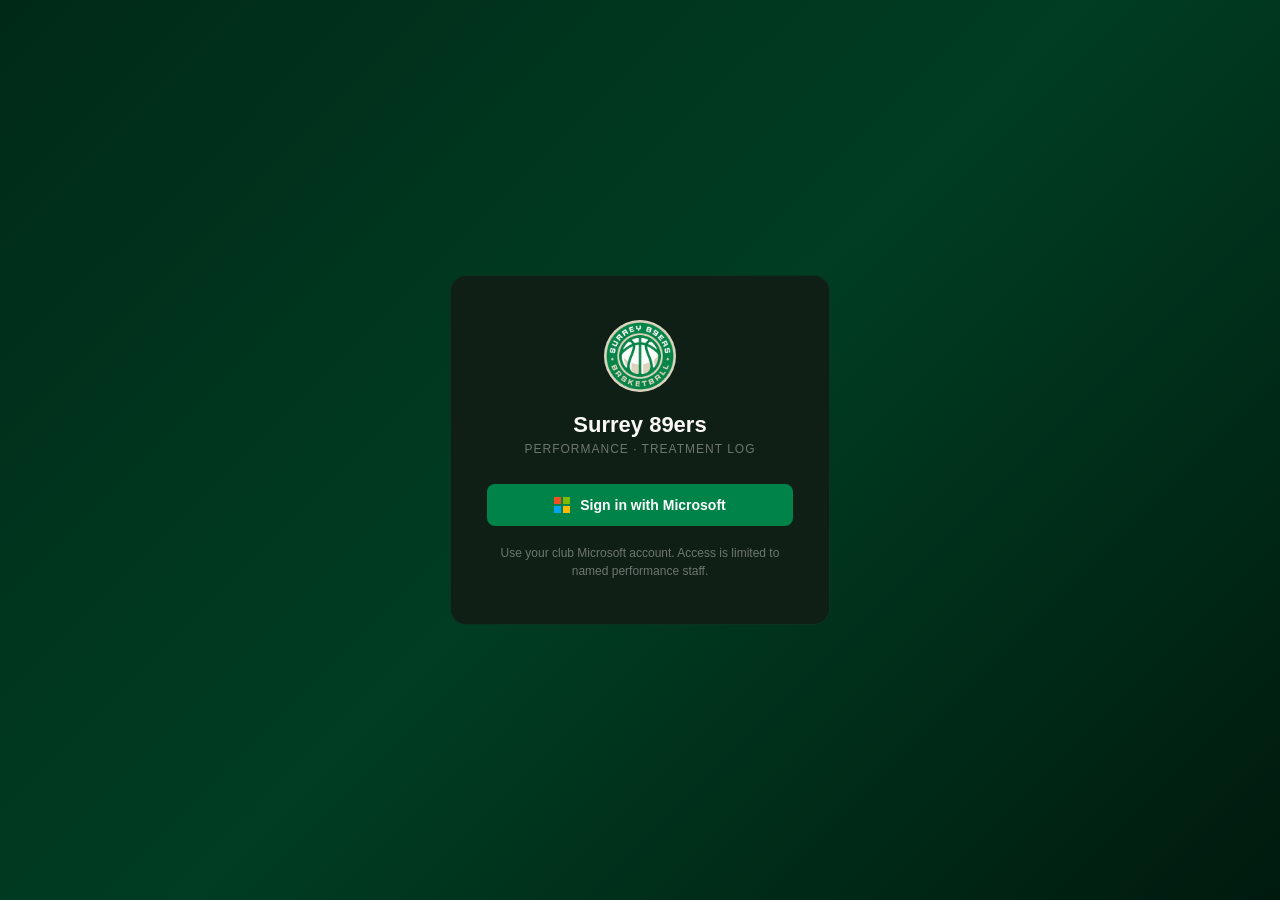
<file: treatment.html>
<!DOCTYPE html>
<html lang="en">
<head>
<meta charset="UTF-8">
<meta name="viewport" content="width=device-width, initial-scale=1.0">
<meta name="robots" content="noindex,nofollow">
<meta name="referrer" content="no-referrer">
<!-- Only Microsoft sign-in, Microsoft Graph (SharePoint) and the public roster / wellness sheet can be reached from this page. -->
<meta http-equiv="Content-Security-Policy" content="default-src 'none'; script-src 'unsafe-inline'; style-src 'unsafe-inline' https://fonts.googleapis.com; font-src https://fonts.gstatic.com; img-src data:; connect-src https://login.microsoftonline.com https://graph.microsoft.com https://docs.google.com https://*.googleusercontent.com; base-uri 'none'; form-action 'none'">
<title>Treatment Log · Surrey 89ers Performance</title>
<style>
@import url('https://fonts.googleapis.com/css2?family=Inter:wght@300;400;500;600;700;800&family=Space+Grotesk:wght@400;500;600;700&display=swap');
*{margin:0;padding:0;box-sizing:border-box}
:root{
  --green:#008348;--green-dark:#005c33;--green-dim:rgba(0,131,72,0.15);
  --offwhite:#FAF9F6;--offwhite-mid:rgba(250,249,246,0.6);--muted:rgba(250,249,246,0.4);
  --card:#0f1f16;--card2:#152a1c;--border:rgba(0,131,72,0.2);--border-soft:rgba(250,249,246,0.07);
  --red:#e05555;--amber:#f59e0b;
  /* clinic-notes template colours */
  /* clinic-notes form: Surrey 89ers brand (Celtic Green #008348, Off White #FAF9F6, #080f0b). Print swaps to white paper below. */
  --p-bg:#0f1f16;--p-ink:#FAF9F6;--p-mid:rgba(250,249,246,0.55);--p-accent:#008348;--p-head:#008348;--p-lab:#152a1c;
  --p-line:rgba(0,131,72,0.45);--p-soft:rgba(250,249,246,0.09);--p-input:rgba(0,0,0,0.3);--p-input-line:rgba(0,131,72,0.3);
  --p-flag:rgba(224,85,85,0.16);--p-flag-ink:#f3a0a0;--p-flag-line:rgba(224,85,85,0.4);
  --p-pain:#ff7b7b;--p-stiff:#6cb2ff;--p-pins:#d08cff;
  --pain:#d32f2f;--stiff:#1565c0;--pins:#7b1fa2;
}
body{font-family:'Inter',sans-serif;background:#080f0b;color:var(--offwhite);min-height:100vh}
[hidden]{display:none!important}

/* ---------- signed out ---------- */
#signin{min-height:100vh;display:flex;align-items:center;justify-content:center;padding:16px;background:linear-gradient(135deg,#002a18 0%,#003d22 50%,#001a0e 100%)}
.login-box{background:var(--card);border:1px solid var(--border);border-radius:16px;padding:44px 36px;width:100%;max-width:380px;text-align:center}
.login-logo{width:72px;height:72px;border-radius:50%;margin:0 auto 20px;display:block;object-fit:cover}
.login-title{font-family:'Space Grotesk',sans-serif;font-size:22px;font-weight:700;margin-bottom:4px}
.login-sub{font-size:12px;color:var(--muted);margin-bottom:28px;letter-spacing:1px;text-transform:uppercase}
.ms-btn{width:100%;display:flex;align-items:center;justify-content:center;gap:10px;background:var(--green);border:none;border-radius:8px;padding:13px;color:#fff;font-size:14px;font-weight:700;cursor:pointer;font-family:inherit}
.ms-btn:hover{background:var(--green-dark)}
.ms-btn:disabled{opacity:.6;cursor:default}
.ms-logo{display:grid;grid-template-columns:7px 7px;gap:2px}
.ms-logo i{width:7px;height:7px;display:block}
.login-note{font-size:12px;color:var(--muted);margin-top:18px;line-height:1.5}
.msg{font-size:13px;line-height:1.5;border-radius:8px;padding:12px 14px;text-align:left}
.msg.err{background:rgba(224,85,85,0.1);border:1px solid rgba(224,85,85,0.35);color:#f3b4b4}
.login-box .msg{margin-top:18px}

/* ---------- app chrome ---------- */
.topbar{background:#080f0b;border-bottom:1px solid var(--border);padding:0 16px;height:56px;display:flex;align-items:center;justify-content:space-between;position:sticky;top:0;z-index:20;gap:12px}
.topbar-left{display:flex;align-items:center;gap:12px;min-width:0}
.topbar-logo{width:32px;height:32px;border-radius:50%;object-fit:cover;flex-shrink:0}
.topbar-title{font-family:'Space Grotesk',sans-serif;font-size:15px;font-weight:700}
.topbar-sub{font-size:10px;color:var(--muted);letter-spacing:2px;text-transform:uppercase}
.topbar-right{display:flex;align-items:center;gap:10px;min-width:0}
.who{font-size:12px;color:var(--offwhite-mid);white-space:nowrap;overflow:hidden;text-overflow:ellipsis;max-width:220px}
.btn{font-family:inherit;font-size:12px;font-weight:600;padding:7px 14px;border-radius:6px;cursor:pointer;border:1px solid var(--border-soft);background:var(--card);color:var(--offwhite);white-space:nowrap}
.btn:hover{background:var(--card2);border-color:var(--border)}
.btn:disabled{opacity:.5;cursor:default}
.btn-primary{background:var(--green);border-color:var(--green);color:#fff}
.btn-primary:hover{background:var(--green-dark)}
.btn-big{font-size:15px;padding:13px 22px;border-radius:8px}

.main{max-width:900px;margin:0 auto;padding:22px 16px 110px;display:flex;flex-direction:column;gap:16px}
.back{font-size:12px;color:var(--green);text-decoration:none;font-weight:600}
.page-title{font-family:'Space Grotesk',sans-serif;font-size:22px;font-weight:700;letter-spacing:-0.3px}
.page-sub{font-size:12px;color:var(--muted);margin-top:3px}
.tabs{display:flex;gap:6px}
.chip{font-family:inherit;font-size:13px;font-weight:600;padding:8px 14px;border-radius:999px;border:1px solid var(--border-soft);background:transparent;color:var(--offwhite-mid);cursor:pointer}
.chip.on{background:var(--green-dim);border-color:var(--green);color:var(--offwhite)}
.chip .count{opacity:.7;font-weight:500}

.card{background:var(--card);border:1px solid var(--border-soft);border-radius:10px;overflow:hidden}
.card-header{padding:13px 16px;border-bottom:1px solid var(--border-soft);display:flex;justify-content:space-between;align-items:center;gap:10px;flex-wrap:wrap}
.card-title{font-size:10px;font-weight:700;letter-spacing:2px;text-transform:uppercase;color:var(--muted);display:flex;align-items:center;gap:7px}
.card-title::before{content:'';display:block;width:3px;height:12px;background:var(--green);border-radius:2px}
.dark-select{font-family:inherit;font-size:14px;color:var(--offwhite);background:rgba(0,0,0,0.3);border:1px solid var(--border);border-radius:8px;padding:8px 10px;outline:none}
.dark-select option{background:#0f1f16}

/* sticky save bar */
.savebar{position:fixed;left:0;right:0;bottom:0;z-index:15;background:rgba(8,15,11,0.96);border-top:1px solid var(--border);padding:10px 16px calc(10px + env(safe-area-inset-bottom))}
.savebar-in{max-width:900px;margin:0 auto;display:flex;align-items:center;gap:12px;flex-wrap:wrap}
.status{font-size:13px;color:var(--offwhite-mid);flex:1;min-width:160px}
.status.ok{color:#5fd39a}
.status.bad{color:#f3a0a0}
.editing-flag{font-size:12px;font-weight:600;color:var(--amber)}

/* ---------- notes list ---------- */
.nl-item{display:block;width:100%;text-align:left;font-family:inherit;color:inherit;background:none;border:none;border-top:1px solid var(--border-soft);padding:14px 16px;cursor:pointer}
.nl-item:first-child{border-top:none}
.nl-item:hover{background:var(--card2)}
.nl-top{display:flex;justify-content:space-between;align-items:baseline;gap:10px;flex-wrap:wrap}
.nl-when{font-family:'Space Grotesk',sans-serif;font-weight:700;font-size:14px}
.nl-player{font-size:12px;font-weight:600;color:var(--green);margin-left:8px}
.nl-meta{font-size:11px;color:var(--muted)}
.nl-line{font-size:14px;color:rgba(250,249,246,0.86);margin-top:6px;line-height:1.5;overflow:hidden;display:-webkit-box;-webkit-line-clamp:2;-webkit-box-orient:vertical}
.nl-tags{display:flex;gap:6px;margin-top:8px;flex-wrap:wrap}
.tag{font-size:11px;font-weight:600;padding:3px 8px;border-radius:999px;border:1px solid var(--border-soft);color:var(--offwhite-mid)}
.tag.full{border-color:rgba(95,211,154,.5);color:#5fd39a}
.tag.modified{border-color:rgba(245,158,11,.5);color:#f7c25a}
.tag.unavailable{border-color:rgba(224,85,85,.55);color:#f3a0a0}
.tag.flag{background:rgba(224,85,85,.15);border-color:rgba(224,85,85,.55);color:#f3a0a0}
.empty{padding:28px 16px;text-align:center;color:var(--muted);font-size:13px}


/* ============================================================
   TREATMENT LOG
   ============================================================ */
.main{max-width:980px}
.day-bar{display:flex;align-items:center;gap:8px;flex-wrap:wrap}
.day-bar input[type=date]{font-family:inherit;font-size:15px;color:var(--offwhite);background:rgba(0,0,0,0.3);border:1px solid var(--border);border-radius:8px;padding:8px 10px;color-scheme:dark}
.day-label{font-family:'Space Grotesk',sans-serif;font-weight:700;font-size:15px;margin-left:4px}
.icon-btn{font-family:inherit;width:38px;height:38px;border-radius:8px;border:1px solid var(--border-soft);background:var(--card);color:var(--offwhite);font-size:18px;cursor:pointer}
.icon-btn:hover{border-color:var(--border)}
.counts{font-size:12px;color:var(--muted)}

.tl-row{border-top:1px solid var(--border-soft)}
.tl-row:first-child{border-top:none}
.tl-head{display:grid;grid-template-columns:78px 1fr auto;gap:12px;align-items:center;padding:12px 16px;cursor:pointer;width:100%;text-align:left;background:none;border:none;color:inherit;font-family:inherit}
.tl-head:hover{background:var(--card2)}
.tl-time{font-family:'Space Grotesk',sans-serif;font-weight:700;font-size:15px}
.tl-time.none{font-size:11px;font-weight:600;color:var(--muted);font-family:inherit;line-height:1.3}
.tl-name{font-weight:600;font-size:14px}
.tl-sub{font-size:12px;color:var(--muted);margin-top:2px;line-height:1.4}
.tl-sum{font-size:12px;color:rgba(250,249,246,0.8);margin-top:3px;line-height:1.45}
.chip-st{font-size:11px;font-weight:700;padding:4px 9px;border-radius:999px;border:1px solid var(--border-soft);white-space:nowrap}
.chip-st.todo{color:#f7c25a;border-color:rgba(245,158,11,.5);background:rgba(245,158,11,.08)}
.chip-st.done{color:#5fd39a;border-color:rgba(95,211,154,.45)}
.chip-st.dna{color:var(--muted)}

.editor{padding:4px 16px 18px 16px;background:rgba(0,0,0,0.18);border-top:1px dashed var(--border-soft)}
.rec-block{border:1px solid var(--border-soft);border-radius:10px;padding:14px;margin-top:12px;background:var(--card)}
.rec-title{font-size:10px;font-weight:700;letter-spacing:2px;text-transform:uppercase;color:var(--muted);margin-bottom:10px;display:flex;justify-content:space-between;align-items:center;gap:8px}
.f-row{margin-bottom:12px}
.f-lab{font-size:10px;font-weight:700;letter-spacing:1.5px;text-transform:uppercase;color:var(--muted);margin-bottom:6px;display:block}
.seg{display:flex;gap:6px;flex-wrap:wrap}
.seg button{font-family:inherit;font-size:14px;font-weight:600;padding:9px 14px;border-radius:8px;border:1px solid var(--border);background:rgba(0,0,0,0.3);color:var(--offwhite);cursor:pointer;min-height:40px}
.seg button.on{background:var(--green);border-color:var(--green);color:#fff}
.seg button.on.dna{background:#3a3f3c;border-color:#59605c}
.sel-wrap{display:flex;gap:8px;align-items:center;flex-wrap:wrap}
.tl select,.tl input[type=text],.tl textarea{font-family:inherit;font-size:16px;color:var(--offwhite);background:rgba(0,0,0,0.3);border:1px solid var(--border);border-radius:8px;padding:9px 10px;outline:none;min-width:0}
.tl select{flex:1;max-width:420px}
.tl select option{background:#0f1f16}
.tl textarea{width:100%;min-height:64px;resize:vertical;line-height:1.5}
.tl select:focus,.tl input:focus,.tl textarea:focus{border-color:var(--green)}
.add-new{display:flex;gap:6px;margin-top:6px;max-width:420px}
.add-new input{flex:1}
.link-btn{font-family:inherit;background:none;border:none;color:var(--green);font-weight:700;font-size:13px;cursor:pointer;padding:6px 0}
.rm-btn{font-family:inherit;background:none;border:none;color:var(--muted);font-size:20px;cursor:pointer;padding:0 6px;line-height:1}
.ed-actions{display:flex;gap:10px;align-items:center;flex-wrap:wrap;margin-top:6px}
.ed-msg{font-size:13px}
.ed-msg.bad{color:#f3a0a0}.ed-msg.ok{color:#5fd39a}
.rec-view{display:flex;justify-content:space-between;gap:10px;align-items:flex-start;padding:10px 0;border-top:1px solid var(--border-soft)}
.rec-view:first-child{border-top:none}
.rec-view .who{font-size:11px;color:var(--muted);margin-top:3px}
.walkin{padding:14px 16px;border-top:1px solid var(--border-soft);display:flex;gap:8px;align-items:center;flex-wrap:wrap}

/* ---------- injury records ---------- */
.filters{display:flex;gap:8px;align-items:center;flex-wrap:wrap}
.tiles{display:grid;grid-template-columns:repeat(4,minmax(0,1fr));gap:10px}
.tile{background:var(--card);border:1px solid var(--border-soft);border-radius:10px;padding:14px 16px}
.tile-k{font-size:10px;font-weight:700;letter-spacing:1.5px;text-transform:uppercase;color:var(--muted)}
.tile-v{font-family:'Space Grotesk',sans-serif;font-size:28px;font-weight:700;margin-top:4px}
.tile-s{font-size:12px;color:var(--muted);margin-top:2px}
.grid2{display:grid;grid-template-columns:1fr 1fr;gap:16px}
.bars{padding:12px 16px 16px;display:flex;flex-direction:column;gap:8px}
.bar-row{display:grid;grid-template-columns:minmax(90px,150px) 1fr 11.5em;gap:10px;align-items:center;padding:2px 0;border-radius:6px}
.bar-row:hover{background:var(--card2)}
.bar-lab{font-size:13px;overflow:hidden;text-overflow:ellipsis;white-space:nowrap}
.bar-track{height:14px;display:flex;align-items:center}
.bar{height:14px;background:var(--green);border-radius:0 4px 4px 0;min-width:3px}
.bar-val{font-size:13px;font-weight:700;text-align:right;line-height:1.3}
.bar-val span{font-weight:400;color:var(--muted);font-size:12px}
.tbl-wrap{overflow-x:auto}
table.tbl{width:100%;border-collapse:collapse;font-size:13px}
.tbl th{text-align:left;font-size:10px;font-weight:700;letter-spacing:1.5px;text-transform:uppercase;color:var(--muted);padding:10px 12px;border-bottom:1px solid var(--border-soft);white-space:nowrap}
.tbl td{padding:9px 12px;border-bottom:1px solid var(--border-soft);vertical-align:top}
.tbl td.num,.tbl th.num{text-align:right;font-variant-numeric:tabular-nums}
.tbl tr:last-child td{border-bottom:none}
.muted{color:var(--muted)}

@media (max-width:700px){
  .tiles{grid-template-columns:repeat(2,minmax(0,1fr))}
  .grid2{grid-template-columns:1fr}
  .tl-head{grid-template-columns:62px 1fr;gap:10px}
  .tl-head .chip-st{grid-column:2;justify-self:start}
  .bar-row{grid-template-columns:96px 1fr 8.5em}
  .who{display:none}
}
</style>
</head>
<body>

<!-- ================= SIGNED OUT ================= -->
<div id="signin" hidden>
  <div class="login-box">
    <img class="login-logo" id="login-logo" alt="Surrey 89ers">
    <div class="login-title">Surrey 89ers</div>
    <div class="login-sub">Performance · Treatment Log</div>
    <button class="ms-btn" id="signin-btn" onclick="signIn(true)">
      <span class="ms-logo" aria-hidden="true"><i style="background:#f25022"></i><i style="background:#7fba00"></i><i style="background:#00a4ef"></i><i style="background:#ffb900"></i></span>
      Sign in with Microsoft
    </button>
    <div class="msg err" id="signin-error" hidden></div>
    <div class="login-note">Use your club Microsoft account. Access is limited to named performance staff.</div>
  </div>
</div>

<!-- ================= APP ================= -->
<div id="app" hidden>
  <div class="topbar">
    <div class="topbar-left">
      <img class="topbar-logo" id="topbar-logo" alt="89ers">
      <div><div class="topbar-title">Surrey 89ers</div><div class="topbar-sub">Performance · Treatment Log</div></div>
    </div>
    <div class="topbar-right">
      <span class="who" id="who"></span>
      <button class="btn" onclick="signOut()">Sign out</button>
    </div>
  </div>

  <div class="main tl">
    <div>
      <a class="back" href="index.html">← Performance Hub</a>
      <div class="page-title" style="margin-top:8px">Treatment Log</div>
      <div class="page-sub" id="page-sub">Connecting to SharePoint…</div>
    </div>

    <div class="msg err" id="setup-error" hidden></div>

    <div class="tabs">
      <button class="chip on" id="tab-day" onclick="showTab('day')">Treatment list</button>
      <button class="chip" id="tab-rep" onclick="showTab('rep')">Injury records</button>
    </div>

    <!-- ===== DAY LIST ===== -->
    <div id="pane-day" style="display:flex;flex-direction:column;gap:14px">
      <div class="day-bar">
        <button class="icon-btn" aria-label="Previous day" onclick="shiftDay(-1)">‹</button>
        <input type="date" id="day" onchange="setDay(this.value)">
        <button class="icon-btn" aria-label="Next day" onclick="shiftDay(1)">›</button>
        <button class="btn" id="today-btn" onclick="setDay(todayISO())">Today</button>
        <span class="day-label" id="day-label"></span>
      </div>
      <div class="card">
        <div class="card-header">
          <div class="card-title">Treatment sessions</div>
          <div class="counts" id="counts"></div>
        </div>
        <div id="rows"><div class="empty">Loading…</div></div>
        <div class="walkin">
          <select id="walkin-player" style="flex:1;max-width:320px"><option value="">Add a player who didn't book…</option></select>
          <button class="btn btn-primary" onclick="addWalkin()">Add to list</button>
        </div>
      </div>
    </div>

    <!-- ===== INJURY RECORDS ===== -->
    <div id="pane-rep" hidden style="display:flex;flex-direction:column;gap:16px">
      <div class="filters">
        <button class="chip" data-p="7" onclick="setPeriod('7')">7 days</button>
        <button class="chip" data-p="28" onclick="setPeriod('28')">28 days</button>
        <button class="chip on" data-p="season" onclick="setPeriod('season')">Season</button>
        <select class="dark-select" id="rep-player" onchange="renderReport()"><option value="">All players</option></select>
      </div>
      <div class="tiles" id="tiles"></div>
      <div class="grid2">
        <div class="card"><div class="card-header"><div class="card-title">Injuries by type</div><div class="counts">sessions</div></div><div class="bars" id="bars-injury"></div></div>
        <div class="card"><div class="card-header"><div class="card-title">Injuries by body part</div><div class="counts">sessions</div></div><div class="bars" id="bars-part"></div></div>
      </div>
      <div class="grid2">
        <div class="card"><div class="card-header"><div class="card-title">Contact or non-contact</div><div class="counts">injury sessions</div></div><div class="bars" id="bars-contact"></div></div>
        <div class="card"><div class="card-header"><div class="card-title">How injuries happened</div><div class="counts">injury sessions</div></div><div class="bars" id="bars-mech"></div></div>
      </div>
      <div class="card"><div class="card-header"><div class="card-title">Treatments given</div><div class="counts">sessions, injury and maintenance</div></div><div class="bars" id="bars-treat"></div></div>
      <div class="card"><div class="card-header"><div class="card-title">By player</div></div><div class="tbl-wrap" id="tbl-players"></div></div>
      <div class="card"><div class="card-header"><div class="card-title">Injury log</div><div class="counts" id="log-count"></div></div><div class="tbl-wrap" id="tbl-log"></div></div>
    </div>
  </div>
</div>

<script>
/* ============================================================
   SURREY 89ERS PERFORMANCE — TREATMENT LOG
   Treatment and maintenance sessions that don't need full clinic
   notes. Every treatment a player books on their daily check-in
   appears on the day's list (read from WELLNESS LOG on the Player
   Portals sheet) so it gets recorded; players who didn't book can be
   added. Each record says Maintenance or Injury (body part, side,
   injury) and the treatment given.

   Records are stored in the "Treatment Log" list on the club's
   SharePoint site (same columns as Physio Notes: PlayerSlug, NoteDate,
   Note = readable summary, Record = the data). Like Clinic Notes this
   page holds no data and no secrets; Microsoft sign-in and SharePoint
   permissions decide who sees anything.

   Sign-in returns through the Clinic Notes page (CFG.redirect), so no
   extra address has to be registered with Microsoft; that page sends
   the browser straight back here.
   ============================================================ */
const CFG = {
  tenant:   "ffcac7cb-ce22-4117-b872-89b424f202c2",
  clientId: "afaa263b-b78a-45c2-8d2b-09f5931d0fb3",
  siteHost: "surrey89ers.sharepoint.com",
  sitePath: "/sites/performance",
  listName: "Treatment Log",
  redirect: location.origin + "/performance.html",      // the Clinic Notes page, registered with Microsoft
  next:     location.pathname.split("/").pop() || "treatment.html",
  scopes:   "openid profile offline_access https://graph.microsoft.com/User.Read https://graph.microsoft.com/Sites.ReadWrite.All",
  therapist: "Luke Mitchell",
  wellnessSheet: "1NqYAMc7L_yzaiTlms6SpjvhhoJqg19n5XYtj7IGcJqg"
};
const WANT_COLS = { slug:"PlayerSlug", date:"NoteDate", note:"Note", record:"Record" };

/* Starting options. Anything added on the page is saved with the record and
   offered to everyone from then on. */
const DEFAULT_OPTS = {
  bodyPart: ["Head / face","Neck","Shoulder","Upper arm","Elbow","Forearm","Wrist","Hand / fingers","Chest / ribs",
             "Upper back","Lower back","Abdomen","Hip / groin","Glute","Hamstring","Quadriceps","Knee","Shin","Calf",
             "Achilles","Ankle","Foot","Toe"],
  injury:   ["Sprain","Strain","Contusion / bruise","Tendinopathy","Tightness / spasm","Joint pain","Soreness / overuse",
             "Fracture (suspected)","Dislocation / subluxation","Laceration / cut","Blister","Concussion","Post-surgery"],
  treatment:["Soft tissue / massage","Joint mobilisation","Manipulation","Strapping / taping","Dry needling","Stretching",
             "Rehab exercises","Activation / warm-up","Ice / cryotherapy","Heat","Compression","Electrotherapy / TENS",
             "Wound care","Assessment only","Advice / education"],
  mechanism:["Landing","Jumping / take-off","Cutting / change of direction","Deceleration / stopping","Sprinting / acceleration",
             "Collision with player","Struck by ball","Fall / slip","Overuse / gradual onset","Unknown / not sure"]
};
const SIDES = ["Left","Right","Both","N/A"];
const CONTACT = ["Contact","Non-contact"];
const KINDS = [["Maintenance","Maintenance"],["Injury","Injury"],["DNA","Didn't attend"]];
function saveDraft(){}   // the shared sign-in code calls this; nothing to keep here

const AUTH = "https://login.microsoftonline.com/"+CFG.tenant+"/oauth2/v2.0/";
const GRAPH = "https://graph.microsoft.com/v1.0";
const SS = sessionStorage;   // cleared when the tab/app closes; nothing medical goes in localStorage
const K = { tok:"perf_tok", pkce:"perf_pkce", draft:"perf_draft", auto:"perf_auto" };

/* ---------------- helpers ---------------- */
const $ = id => document.getElementById(id);
function esc(s){return String(s==null?"":s).replace(/[&<>"']/g,c=>({"&":"&amp;","<":"&lt;",">":"&gt;",'"':"&quot;","'":"&#39;"}[c]));}
function norm(s){return String(s||"").toLowerCase().replace(/_x0020_/g,"").replace(/[^a-z0-9]/g,"");}
function z(n){return (n<10?"0":"")+n;}
function localISO(d){return d.getFullYear()+"-"+z(d.getMonth()+1)+"-"+z(d.getDate());}
function todayISO(){return localISO(new Date());}
function prettyDay(iso,long){
  const p=String(iso).split("-"); if(p.length!==3) return iso;
  const d=new Date(+p[0],+p[1]-1,+p[2]);
  return d.toLocaleDateString("en-GB",long?{day:"numeric",month:"long",year:"numeric"}:{weekday:"short",day:"numeric",month:"short",year: d.getFullYear()===new Date().getFullYear()?undefined:"numeric"});
}
function prettyStamp(s){
  const d=new Date(s); if(isNaN(d)) return "";
  return d.toLocaleDateString("en-GB",{day:"numeric",month:"short"})+", "+d.toLocaleTimeString("en-GB",{hour:"2-digit",minute:"2-digit"});
}
function b64url(bytes){let s="";bytes.forEach(b=>s+=String.fromCharCode(b));return btoa(s).replace(/\+/g,"-").replace(/\//g,"_").replace(/=+$/,"");}
function randomStr(n){const a=new Uint8Array(n);crypto.getRandomValues(a);return b64url(a);}
function readJSON(k){try{return JSON.parse(SS.getItem(k)||"null");}catch(e){return null;}}
function me(){return ((readJSON(K.tok)||{}).user||{}).name||"";}

/* ============================================================
   SIGN-IN — authorization code flow with PKCE, no library.
   The code comes back in the URL fragment (#), which is never
   sent to the server or stored by the hub's service worker.
   ============================================================ */
async function signIn(chooseAccount){
  saveDraft();
  if(chooseAccount) SS.removeItem(K.auto);
  const btn=$("signin-btn"); if(btn) btn.disabled=true;
  const verifier=randomStr(48), state=randomStr(16);
  const challenge=b64url(new Uint8Array(await crypto.subtle.digest("SHA-256",new TextEncoder().encode(verifier))));
  SS.setItem(K.pkce,JSON.stringify({verifier,state,next:CFG.next}));   // come back here after signing in
  const q=new URLSearchParams({
    client_id:CFG.clientId, response_type:"code", redirect_uri:CFG.redirect,
    response_mode:"fragment", scope:CFG.scopes, state,
    code_challenge:challenge, code_challenge_method:"S256"
  });
  if(chooseAccount) q.set("prompt","select_account");
  location.assign(AUTH+"authorize?"+q.toString());
}

async function tokenRequest(params){
  const body=new URLSearchParams(Object.assign({client_id:CFG.clientId,scope:CFG.scopes},params));
  const res=await fetch(AUTH+"token",{method:"POST",headers:{"Content-Type":"application/x-www-form-urlencoded"},body});
  const j=await res.json().catch(()=>({}));
  if(!res.ok||!j.access_token){
    const e=new Error(j.error_description||j.error||("Sign-in failed ("+res.status+")"));
    e.code=j.error; throw e;
  }
  const prev=readJSON(K.tok)||{};
  let user=prev.user||null, idt=prev.idt||"", idExp=prev.idExp||0;
  if(j.id_token){
    try{
      const p=JSON.parse(decodeURIComponent(escape(atob(j.id_token.split(".")[1].replace(/-/g,"+").replace(/_/g,"/")))));
      user={name:p.name||"",email:p.preferred_username||""};
      idt=j.id_token; idExp=(+p.exp||0)*1000;
    }catch(e){}
  }
  const tok={access:j.access_token,refresh:j.refresh_token||params.refresh_token||"",exp:Date.now()+(+j.expires_in||3600)*1000,user,idt,idExp};
  SS.setItem(K.tok,JSON.stringify(tok));
  return tok;
}

/* Returns true if this page load was the return trip from Microsoft. */
async function handleRedirect(){
  const h=new URLSearchParams(location.hash.slice(1));
  if(!h.has("code")&&!h.has("error")) return false;
  history.replaceState(null,"",location.pathname+location.search);
  const pk=readJSON(K.pkce); SS.removeItem(K.pkce);
  // Other staff pages (e.g. the Treatment Log) sign in through this page, the one address
  // registered with Microsoft. They leave their own file name in "next"; send the browser back there.
  const next=(pk&&/^[a-z0-9-]+\.html$/i.test(pk.next||"")&&pk.next!==(location.pathname.split("/").pop()||""))?pk.next:"";
  if(h.get("error")){
    if(next){ location.replace(next+"#auth_error="+encodeURIComponent(h.get("error_description")||h.get("error"))); return new Promise(()=>{}); }
    const e=new Error(h.get("error_description")||h.get("error")); e.code=h.get("error"); throw e;
  }
  if(!pk||pk.state!==h.get("state")) throw new Error("The sign-in response didn't match this page. Please sign in again.");
  await tokenRequest({grant_type:"authorization_code",code:h.get("code"),redirect_uri:CFG.redirect,code_verifier:pk.verifier});
  if(next){ location.replace(next); return new Promise(()=>{}); }
  return true;
}

let refreshing=null;
async function getToken(force){
  const t=readJSON(K.tok); if(!t) return null;
  if(!force&&t.access&&t.exp-60000>Date.now()) return t.access;
  if(!t.refresh) return null;
  if(!refreshing){
    refreshing=tokenRequest({grant_type:"refresh_token",refresh_token:t.refresh})
      .then(n=>n.access).catch(()=>{SS.removeItem(K.tok);return null;})
      .finally(()=>{refreshing=null;});
  }
  return refreshing;
}

function signOut(){
  [K.tok,K.pkce,K.draft,K.auto].forEach(k=>SS.removeItem(k));
  location.assign(AUTH+"logout?post_logout_redirect_uri="+encodeURIComponent(CFG.redirect));
}

/* Plain-English versions of the Microsoft errors most likely during setup. */
function friendlyAuthError(e){
  const m=String(e&&e.message||e);
  if(/AADSTS50105/.test(m)) return "This Microsoft account isn't on the list of people allowed to use this page. Ask the club's Microsoft admin to add you under Enterprise applications → Surrey 89ers Performance → Users and groups.";
  if(/AADSTS50011/.test(m)) return "Microsoft doesn't recognise this page's address ("+CFG.redirect+"). Ask the club's Microsoft admin to add it as a Single-page application redirect URI on the Surrey 89ers Performance app registration.";
  if(/AADSTS9002326|AADSTS9002327/.test(m)) return "The app registration is set up as a Web app rather than a Single-page application. Ask the admin to move the redirect URI to the Single-page application platform.";
  if(/AADSTS65001|consent/i.test(m)) return "Admin consent hasn't been granted yet. Ask the admin to click \"Grant admin consent\" under API permissions on the Surrey 89ers Performance app registration.";
  if(/AADSTS50020|AADSTS90072/.test(m)) return "This account isn't from the club's Microsoft organisation. Sign in with your club account.";
  if(/access_denied|AADSTS65004|cancel/i.test(m)) return "Sign-in was cancelled.";
  return "Sign-in didn't complete: "+m;
}

/* ============================================================
   MICROSOFT GRAPH
   ============================================================ */
async function graph(path,opts){
  opts=opts||{};
  const url=/^https:/.test(path)?path:GRAPH+path;
  for(let attempt=0;attempt<2;attempt++){
    const token=await getToken(attempt>0);
    if(!token) return autoSignIn("no valid sign-in");
    const headers=Object.assign({Authorization:"Bearer "+token},opts.body?{"Content-Type":"application/json"}:{});
    const res=await fetch(url,{method:opts.method||"GET",headers,body:opts.body?JSON.stringify(opts.body):undefined});
    if(res.status===204) return {};
    const j=await res.json().catch(()=>({}));
    if(res.status===401){ lastAuthErr=(j.error&&(j.error.code+": "+j.error.message))||"401"; if(attempt===0) continue; }
    if(!res.ok){
      const e=new Error((j.error&&j.error.message)||("Request failed ("+res.status+")"));
      e.status=res.status; e.code=j.error&&j.error.code; throw e;
    }
    return j;
  }
  return autoSignIn(lastAuthErr);
}

/* Sends the user back to Microsoft to sign in again, but only once in two minutes.
   If Microsoft signs them in and SharePoint still refuses, stop and explain rather
   than bouncing between the two forever. */
let lastAuthErr="";
async function autoSignIn(reason){
  const last=+(SS.getItem(K.auto)||0);
  if(Date.now()-last<120000){
    SS.removeItem(K.tok);
    throw setupErr("Sign-in loop stopped. Microsoft signed you in, but SharePoint keeps refusing the sign-in ("+reason+"). "+
      "Use Sign out, then sign in again with your club account. If it happens again, send this message to the club's Microsoft admin: "+
      "it usually means a Conditional Access policy is blocking the Surrey 89ers Performance app, or admin consent for Microsoft Graph wasn't granted.");
  }
  SS.setItem(K.auto,String(Date.now()));
  await signIn(false);
  return new Promise(()=>{});   // page is leaving
}

function setupErr(msg){const e=new Error(msg);e.setup=true;return e;}

/* ---------------- SharePoint list ---------------- */
let SITE_ID="", LIST_ID="", COL={};
async function connect(){
  let site;
  try{ site=await graph("/sites/"+CFG.siteHost+":"+CFG.sitePath+"?$select=id"); }
  catch(e){
    if(e.status===403) throw setupErr("Your account can't open the Performance SharePoint site yet. Ask to be added to the site.");
    if(e.status===401) throw setupErr("Microsoft signed you in, but SharePoint refused the sign-in ("+(e.code?e.code+": ":"")+e.message+"). Use Sign out and sign in again.");
    throw e;
  }
  SITE_ID=site.id;
  const lists=await graph("/sites/"+SITE_ID+"/lists?$select=id,displayName,name&$top=200");
  const L=(lists.value||[]).find(l=>norm(l.displayName)===norm(CFG.listName)||norm(l.name)===norm(CFG.listName));
  if(!L) throw setupErr("There's no \""+CFG.listName+"\" list on the Performance site yet. In SharePoint: New → List → From existing list → Physio Notes, name it \""+CFG.listName+"\", then reload this page.");
  LIST_ID=L.id;
  const cols=await graph("/sites/"+SITE_ID+"/lists/"+LIST_ID+"/columns?$select=name,displayName,hidden");
  const missing=[];
  Object.keys(WANT_COLS).forEach(k=>{
    const want=norm(WANT_COLS[k]);
    const c=(cols.value||[]).find(c=>!c.hidden&&(norm(c.name)===want||norm(c.displayName)===want));
    if(c) COL[k]=c.name; else missing.push(WANT_COLS[k]);
  });
  if(missing.length) throw setupErr("The \""+CFG.listName+"\" list is missing: "+missing.join(", ")+". It needs the same columns as Physio Notes (PlayerSlug, NoteDate, Note, Record).");
}

let RECS=[];   // every treatment record, newest first
function toRec(it){
  const f=it.fields||{};
  let date="";
  if(f[COL.date]){ const d=new Date(f[COL.date]); if(!isNaN(d)) date=localISO(d); }
  if(!date&&it.createdDateTime) date=localISO(new Date(it.createdDateTime));
  let r={}; try{ r=JSON.parse(f[COL.record]||"{}")||{}; }catch(e){ r={}; }
  return { id:it.id, slug:String(f[COL.slug]||"").toLowerCase().trim(), title:f.Title||"", date, r,
           by:(it.createdBy&&it.createdBy.user&&it.createdBy.user.displayName)||"", created:it.createdDateTime||"" };
}
function sortRecs(){RECS.sort((a,b)=>b.date.localeCompare(a.date)||String(b.created).localeCompare(String(a.created)));}
async function loadRecs(){
  const sel="Title,"+COL.slug+","+COL.date+","+COL.note+","+COL.record;
  let url="/sites/"+SITE_ID+"/lists/"+LIST_ID+"/items?$expand=fields($select="+sel+")&$top=200";
  const out=[];
  for(let page=0;url&&page<100;page++){
    const j=await graph(url);
    (j.value||[]).forEach(it=>out.push(toRec(it)));
    url=j["@odata.nextLink"]||"";
  }
  RECS=out; sortRecs();
}

let PLAYERS=[];
const ROSTER_SHEET_ID="1NqYAMc7L_yzaiTlms6SpjvhhoJqg19n5XYtj7IGcJqg";
function rosterTabURL(tab){
  return "https://docs.google.com/spreadsheets/d/"+ROSTER_SHEET_ID+"/gviz/tq?tqx=out:csv&headers=0&sheet="+encodeURIComponent(tab)+"&cachebust="+Date.now();
}
function rosterClean(s){return(s||"").replace(/^"|"$/g,"").trim();}
function rosterParseCSV(text){
  return text.trim().split("\n").map(line=>{
    const cols=[];let cur="",inQ=false;
    for(let i=0;i<line.length;i++){
      if(line[i]==='"'){inQ=!inQ;}
      else if(line[i]===","&&!inQ){cols.push(rosterClean(cur));cur="";}
      else{cur+=line[i];}
    }
    cols.push(rosterClean(cur));return cols;
  });
}
async function loadRoster(){
  try{
    const res=await fetch(rosterTabURL("ROSTER"));
    if(!res.ok) throw new Error("roster http "+res.status);
    const rows=rosterParseCSV(await res.text()).filter(r=>r.some(c=>c!==""));
    const DEF=["slug","name","number","position","tab","active"];
    const head=(rows[0]||[]).map(h=>h.toLowerCase().replace(/[^a-z]/g,""));
    const hasHeader=head.includes("slug");
    const col={};DEF.forEach((k,i)=>{const f=hasHeader?head.indexOf(k):-1;col[k]=f>=0?f:i;});
    return (hasHeader?rows.slice(1):rows).map(r=>({
      slug:(r[col.slug]||"").toLowerCase().trim(), name:r[col.name]||"", num:r[col.number]||"", pos:r[col.position]||"",
      active:String(r[col.active]||"TRUE").toUpperCase()!=="FALSE"
    })).filter(p=>p.slug&&p.slug!=="slug"&&p.active&&!/^test-/.test(p.slug)).sort((a,b)=>a.name.localeCompare(b.name));
  }catch(e){
    console.error("ROSTER tab unreachable:",e);
    return [];
  }
}
function playerName(slug){
  const p=PLAYERS.find(p=>p.slug===slug); if(p) return p.name;
  const r=RECS.find(r=>r.slug===slug&&r.title); return r?r.title:(BOOKINGS[slug]&&BOOKINGS[slug].name)||slug;
}

/* ---------------- bookings from the daily check-in ----------------
   WELLNESS LOG on the Player Portals sheet. Only each player's LATEST row
   for the day counts, so a later check-in can move or cancel the booking
   (the same rule the endpoint and the dashboard use). */
const WELL_COLS=["timestamp","date","slug","name","sleep_quality","soreness","mood","sleep_duration","stress","energy","treatment","note","treatment_time"];
let WELL_ROWS=null, BOOKINGS={}, WELL_OK=true;
function hhmm(v){ const m=/(\d{1,2}):(\d{2})/.exec(v||""); if(!m) return ""; const h=+m[1], mi=+m[2]; if(h>23||mi>59) return ""; return z(h)+":"+m[2]; }
function csvRows(text){
  const rows=[]; let row=[], cur="", q=false; text=String(text||"").replace(/\r\n?/g,"\n");
  for(let i=0;i<text.length;i++){ const c=text[i];
    if(q){ if(c==='"'){ if(text[i+1]==='"'){cur+='"';i++;} else q=false; } else cur+=c; }
    else if(c==='"') q=true; else if(c===","){row.push(cur);cur="";} else if(c==="\n"){row.push(cur);rows.push(row);row=[];cur="";} else cur+=c; }
  if(cur!==""||row.length){row.push(cur);rows.push(row);}
  return rows;
}
async function loadWellness(){
  try{
    const res=await fetch(rosterTabURL("WELLNESS LOG").replace(ROSTER_SHEET_ID,CFG.wellnessSheet));
    if(!res.ok) throw new Error("wellness "+res.status);
    const raw=csvRows(await res.text()).filter(r=>r.some(c=>c.trim()!==""));
    if(raw.length<2){ WELL_ROWS=[]; return; }
    const head=raw[0].map(h=>h.toLowerCase().replace(/[^a-z_]/g,""));
    const at={}; WELL_COLS.forEach((k,n)=>{const f=head.indexOf(k); at[k]=f>=0?f:n;});
    const get=(r,k)=>(r[at[k]]===undefined?"":String(r[at[k]])).trim();
    WELL_ROWS=raw.slice(1).map(r=>({date:get(r,"date").slice(0,10),slug:get(r,"slug").toLowerCase(),name:get(r,"name"),
      yes:/^(yes|true|y)$/i.test(get(r,"treatment")),time:hhmm(get(r,"treatment_time"))})).filter(r=>r.slug&&r.slug!=="slug"&&!/^test-/.test(r.slug));
  }catch(e){ console.error("WELLNESS LOG unreachable:",e); WELL_OK=false; WELL_ROWS=[]; }
  /* post-practice check-in requests (Nov 2026) — a missing tab is fine */
  try{
    const res=await fetch(rosterTabURL("PRACTICE LOG").replace(ROSTER_SHEET_ID,CFG.wellnessSheet));
    PRAC_ROWS=res.ok?csvRows(await res.text()):[];
  }catch(e){ console.error("PRACTICE LOG unreachable:",e); PRAC_ROWS=[]; }
}
let PRAC_ROWS=[];
/* PRACTICE LOG (post-practice check-in, Nov 2026): treatment heads-ups.
   Each player's latest submission on a day counts, and a "Yes" there is a
   request for the NEXT day — no time slot, the physio follows up.
   -> { slug: {for, name} } for requests made on dateISO */
const PRAC_COLS=["timestamp","date","slug","name","session","start_time","duration_min","rpe","treatment","treatment_for"];
function practiceRequests(rows, dateISO){
  rows=(rows||[]).filter(r=>r.some(c=>String(c==null?"":c).trim()!==""));
  if(rows.length<2) return {};
  const head=rows[0].map(h=>String(h).toLowerCase().replace(/[^a-z_]/g,""));
  const ix={}; PRAC_COLS.forEach((n,k)=>{const i=head.indexOf(n); ix[n]=i>=0?i:k;});
  const g=(r,n)=>String(r[ix[n]]==null?"":r[ix[n]]).trim();
  const latest={};
  rows.slice(1).forEach(r=>{
    const s=g(r,"slug").toLowerCase();
    if(!s||s==="slug"||/^test-/.test(s)||g(r,"date").slice(0,10)!==dateISO) return;   /* test-… = test account */
    const ts=g(r,"timestamp");
    if(!latest[s]||ts>=latest[s].ts) latest[s]={ts, yes:/^yes$/i.test(g(r,"treatment")), for:g(r,"treatment_for"), name:g(r,"name")};
  });
  const out={}; Object.keys(latest).forEach(s=>{ if(latest[s].yes) out[s]={for:latest[s].for, name:latest[s].name}; });
  return out;
}
function isoAddDays(iso,n){const p=iso.split("-");const d=new Date(+p[0],+p[1]-1,+p[2]+n);const z=x=>(x<10?"0":"")+x;return d.getFullYear()+"-"+z(d.getMonth()+1)+"-"+z(d.getDate());}

function bookingsFor(day){
  const latest={};
  (WELL_ROWS||[]).forEach(r=>{ if(r.date===day) latest[r.slug]=r; });   // rows are in time order: later rows win
  const out={}; Object.keys(latest).forEach(s=>{ if(latest[s].yes) out[s]=latest[s]; });
  /* plus anyone who asked after the previous day's practice — a later "No"
     on the morning check-in doesn't cancel that */
  const ahead=practiceRequests(PRAC_ROWS,isoAddDays(day,-1));
  Object.keys(ahead).forEach(s=>{ out[s]=Object.assign({slug:s,time:"",name:ahead[s].name},out[s]||{},{yes:true,ahead:ahead[s].for||""}); });
  return out;
}

/* ============================================================
   THE DAY'S LIST
   ============================================================ */
let DAY=todayISO(), ADDED={}, OPEN=null, ED=null;   // ADDED: day -> [slug] added by hand, not yet saved
function setDay(d){ if(!d) return; DAY=d; $("day").value=d; OPEN=null; ED=null; renderDay(); }
function shiftDay(n){ const p=DAY.split("-"); setDay(localISO(new Date(+p[0],+p[1]-1,+p[2]+n))); }

function dayRows(){
  BOOKINGS=bookingsFor(DAY);
  const recs=RECS.filter(r=>r.date===DAY), by={};
  const add=(slug,o)=>{ by[slug]=Object.assign(by[slug]||{slug,time:"",booked:false,recs:[]},o); };
  Object.keys(BOOKINGS).forEach(s=>add(s,{time:BOOKINGS[s].time,booked:true,ahead:BOOKINGS[s].ahead}));
  recs.forEach(r=>{ add(r.slug,{}); by[r.slug].recs.push(r); if(!by[r.slug].time&&r.r.booked) by[r.slug].time=r.r.booked; if(r.r.source==="booked") by[r.slug].booked=true; });
  (ADDED[DAY]||[]).forEach(s=>add(s,{}));
  Object.values(by).forEach(x=>x.recs.sort((a,b)=>String(a.created).localeCompare(String(b.created))));
  return Object.values(by).sort((a,b)=>(a.time?0:1)-(b.time?0:1)||a.time.localeCompare(b.time)||playerName(a.slug).localeCompare(playerName(b.slug)));
}

function sideShort(s){return s==="Left"?"L":s==="Right"?"R":s==="Both"?"Both":"";}
function recSummary(r){
  if(r.kind==="DNA") return "Didn't attend";
  const t=(r.treatments||[]).filter(Boolean).join(", ");
  const how=[r.contact?r.contact.toLowerCase():"",r.mechanism?r.mechanism.toLowerCase():""].filter(Boolean).join(", ");
  const what=r.kind==="Injury"?[[sideShort(r.side),r.bodyPart].filter(Boolean).join(" "),r.injury].filter(Boolean).join(" · ")+(how?" ("+how+")":""):"Maintenance";
  return what+(t?" — "+t:"");
}

function renderDay(){
  if(!READY) return;
  const rows=dayRows(), isToday=DAY===todayISO();
  $("day-label").textContent=prettyDay(DAY,true)+(isToday?" · today":"");
  $("today-btn").hidden=isToday;
  const booked=rows.filter(x=>x.booked).length, done=rows.filter(x=>x.recs.length).length, todo=rows.length-done;
  $("counts").textContent=rows.length?[booked?booked+" asked":"",done?done+" recorded":"",todo?todo+" to record":""].filter(Boolean).join(" · "):"";
  if(!rows.length){
    $("rows").innerHTML='<div class="empty">'+(WELL_OK?"Nobody asked for treatment for this day.":"The check-in sheet couldn't be read, so bookings aren't shown.")+' Add anyone you treat below.</div>';
  }else{
    $("rows").innerHTML=rows.map(x=>{
      const name=playerName(x.slug), dna=x.recs.length&&x.recs.every(r=>r.r.kind==="DNA");
      const chip=!x.recs.length?'<span class="chip-st todo">To record</span>':dna?'<span class="chip-st dna">Didn\'t attend</span>':'<span class="chip-st done">Recorded ✓</span>';
      const sub=x.booked?(x.ahead!==undefined?"Asked after the previous day's practice"+(x.ahead?": "+x.ahead:""):(x.time?"Booked on check-in":"Asked on the morning check-in")):"Added — didn't ask";
      const sum=x.recs.filter(r=>r.r.kind!=="DNA").map(r=>esc(recSummary(r.r))).join("<br>");
      return '<div class="tl-row" id="row-'+esc(x.slug)+'">'+
        '<button class="tl-head" onclick="toggleRow(\''+esc(x.slug)+'\')">'+
          (x.time?'<div class="tl-time">'+esc(x.time)+'</div>':'<div class="tl-time none">'+(x.booked?"Asked":"Walk-in")+'</div>')+
          '<div><div class="tl-name">'+esc(name)+'</div><div class="tl-sub">'+esc(sub)+'</div>'+(sum?'<div class="tl-sum">'+sum+'</div>':'')+'</div>'+
          chip+'</button>'+
        (OPEN===x.slug?'<div class="editor" id="editor"></div>':'')+'</div>';
    }).join("");
    if(OPEN) renderEditor(rows.find(x=>x.slug===OPEN));
  }
  fillWalkin(rows);
}
function fillWalkin(rows){
  const on=new Set(rows.map(x=>x.slug));
  $("walkin-player").innerHTML='<option value="">Add a player who didn\'t book…</option>'+
    PLAYERS.filter(p=>!on.has(p.slug)).map(p=>'<option value="'+esc(p.slug)+'">'+esc(p.name)+(p.num?" · #"+esc(p.num):"")+'</option>').join("");
}
function addWalkin(){
  const s=$("walkin-player").value; if(!s) return;
  (ADDED[DAY]=ADDED[DAY]||[]).push(s);
  OPEN=s; ED=null; renderDay();
  const el=$("row-"+s); if(el) el.scrollIntoView({behavior:"smooth",block:"start"});
}
function toggleRow(slug){ OPEN=OPEN===slug?null:slug; ED=null; renderDay(); }

/* ---------------- options with "add new" ---------------- */
let EXTRA={bodyPart:[],injury:[],treatment:[],mechanism:[]};
function optionsFor(kind){
  const seen=new Set(), out=[];
  const push=v=>{ v=String(v||"").trim(); const k=v.toLowerCase(); if(v&&!seen.has(k)){ seen.add(k); out.push(v); } };
  DEFAULT_OPTS[kind].forEach(push);
  const extra=[];
  RECS.forEach(x=>{ const r=x.r; if(kind==="treatment") (r.treatments||[]).forEach(v=>extra.push(v)); else extra.push(r[kind]); });
  EXTRA[kind].forEach(v=>extra.push(v));
  extra.filter(v=>v&&!seen.has(String(v).trim().toLowerCase())).sort((a,b)=>a.localeCompare(b)).forEach(push);
  return out;
}
function selectHTML(kind,val,attrs,placeholder){
  const opts=optionsFor(kind);
  if(val&&!opts.some(o=>o.toLowerCase()===val.toLowerCase())) opts.push(val);
  return '<select '+attrs+'><option value="">'+esc(placeholder)+'</option>'+
    opts.map(o=>'<option'+(o===val?' selected':'')+'>'+esc(o)+'</option>').join("")+
    '<option value="__add__">＋ Add new…</option></select>';
}

/* ---------------- the editor ---------------- */
function blankRec(){ return {kind:"",bodyPart:"",side:"",injury:"",contact:"",mechanism:"",how:"",treatments:[""],notes:""}; }
function renderEditor(x){
  const box=$("editor"); if(!box||!x) return;
  let h='';
  // existing records for this player today
  if(x.recs.length){
    h+='<div class="rec-block"><div class="rec-title">Recorded</div>'+x.recs.map(r=>
      '<div class="rec-view"><div><div>'+esc(recSummary(r.r))+'</div>'+(r.r.notes?'<div class="tl-sub">'+esc(r.r.notes)+'</div>':'')+
      '<div class="who">'+esc(r.by||r.r.recordedBy||"")+(r.created?" · "+esc(prettyStamp(r.created)):"")+'</div></div>'+
      '<button class="btn" onclick="editRec(\''+esc(r.id)+'\')">Edit</button></div>').join("")+'</div>';
  }
  if(!ED&&!x.recs.length) ED={id:null,slug:x.slug,r:blankRec()};
  if(ED&&ED.slug===x.slug){
    const r=ED.r;
    h+='<div class="rec-block"><div class="rec-title">'+(ED.id?"Edit record":x.recs.length?"Another record":"New record")+'</div>'+
      '<div class="f-row"><span class="f-lab">Type</span><div class="seg" data-ed="kind">'+
        KINDS.map(([v,l])=>'<button data-v="'+v+'" class="'+(r.kind===v?"on":"")+(v==="DNA"?" dna":"")+'">'+l+'</button>').join("")+'</div></div>';
    if(r.kind==="Injury"){
      h+='<div class="f-row"><span class="f-lab">Body part</span><div class="sel-wrap">'+selectHTML("bodyPart",r.bodyPart,'data-sel="bodyPart"',"Choose body part…")+'</div><div id="add-bodyPart"></div></div>'+
         '<div class="f-row"><span class="f-lab">Side</span><div class="seg" data-ed="side">'+SIDES.map(s=>'<button data-v="'+s+'" class="'+(r.side===s?"on":"")+'">'+s+'</button>').join("")+'</div></div>'+
         '<div class="f-row"><span class="f-lab">Injury</span><div class="sel-wrap">'+selectHTML("injury",r.injury,'data-sel="injury"',"Choose injury…")+'</div><div id="add-injury"></div></div>'+
         '<div class="f-row"><span class="f-lab">How it happened</span><div class="seg" data-ed="contact">'+CONTACT.map(c=>'<button data-v="'+c+'" class="'+(r.contact===c?"on":"")+'">'+c+'</button>').join("")+'</div></div>'+
         '<div class="f-row"><span class="f-lab">Mechanism</span><div class="sel-wrap">'+selectHTML("mechanism",r.mechanism,'data-sel="mechanism"',"Choose what happened…")+'</div><div id="add-mechanism"></div></div>'+
         '<div class="f-row"><span class="f-lab">What happened (optional)</span><input type="text" data-how maxlength="200" style="width:100%;max-width:560px" placeholder="e.g. landed on a defender\'s foot going up for a rebound" value="'+esc(r.how||"")+'"></div>';
    }
    if(r.kind&&r.kind!=="DNA"){
      h+='<div class="f-row"><span class="f-lab">Treatment given</span>'+
        r.treatments.map((t,i)=>'<div class="sel-wrap" style="margin-bottom:6px">'+selectHTML("treatment",t,'data-sel="treatment" data-i="'+i+'"',"Choose treatment…")+
          (r.treatments.length>1?'<button class="rm-btn" aria-label="Remove" onclick="rmTreat('+i+')">×</button>':'')+'</div><div id="add-treatment-'+i+'"></div>').join("")+
        '<button class="link-btn" onclick="addTreat()">+ Another treatment</button></div>';
    }
    if(r.kind){
      h+='<div class="f-row"><span class="f-lab">Notes (optional)</span><textarea data-notes placeholder="Anything worth keeping. Tap the mic on the keyboard to dictate.">'+esc(r.notes||"")+'</textarea></div>';
    }
    h+='<div class="ed-actions"><button class="btn btn-primary btn-big" id="ed-save" onclick="saveRec()">'+(ED.id?"Save changes":"Save")+'</button>'+
       (ED.id||x.recs.length?'<button class="btn" onclick="cancelEd()">Cancel</button>':'')+
       '<span class="ed-msg" id="ed-msg"></span></div></div>';
  }else{
    h+='<div class="ed-actions" style="margin-top:12px"><button class="btn" onclick="anotherRec()">+ Another record for this player</button></div>';
  }
  box.innerHTML=h;
  wireEditor();
}
function current(){ return dayRows().find(x=>x.slug===OPEN); }
function wireEditor(){
  document.querySelectorAll("#editor [data-ed]").forEach(el=>el.addEventListener("click",e=>{
    const b=e.target.closest("button"); if(!b) return;
    const k=el.dataset.ed; ED.r[k]=ED.r[k]===b.dataset.v?"":b.dataset.v;
    if(k==="kind"&&!ED.r.treatments.length) ED.r.treatments=[""];
    renderEditor(current());
  }));
  document.querySelectorAll("#editor [data-sel]").forEach(el=>el.addEventListener("change",()=>{
    const kind=el.dataset.sel, i=el.dataset.i;
    if(el.value==="__add__"){ showAdd(kind,i,el); return; }
    if(kind==="treatment") ED.r.treatments[+i]=el.value; else ED.r[kind]=el.value;
  }));
  const n=document.querySelector("#editor [data-notes]"); if(n) n.addEventListener("input",()=>{ED.r.notes=n.value;});
  const hw=document.querySelector("#editor [data-how]"); if(hw) hw.addEventListener("input",()=>{ED.r.how=hw.value;});
}
function showAdd(kind,i,sel){
  const prev=kind==="treatment"?ED.r.treatments[+i]:ED.r[kind];
  sel.value=prev||"";
  const host=$(kind==="treatment"?"add-treatment-"+i:"add-"+kind); if(!host) return;
  const label={bodyPart:"body part",injury:"injury",treatment:"treatment",mechanism:"mechanism"}[kind];
  host.innerHTML='<div class="add-new"><input type="text" placeholder="New '+label+'" maxlength="60"><button class="btn btn-primary">Add</button><button class="btn">Cancel</button></div>';
  const inp=host.querySelector("input"), [addB,cancelB]=host.querySelectorAll("button");
  inp.focus();
  const done=()=>{ host.innerHTML=""; };
  cancelB.onclick=done;
  const add=()=>{
    const v=inp.value.trim().replace(/\s+/g," "); if(!v) return;
    const hit=optionsFor(kind).find(o=>o.toLowerCase()===v.toLowerCase());
    const val=hit||v; if(!hit) EXTRA[kind].push(v);
    if(kind==="treatment") ED.r.treatments[+i]=val; else ED.r[kind]=val;
    renderEditor(current());
  };
  addB.onclick=add; inp.addEventListener("keydown",e=>{ if(e.key==="Enter"){ e.preventDefault(); add(); } });
}
function addTreat(){ ED.r.treatments.push(""); renderEditor(current()); }
function rmTreat(i){ ED.r.treatments.splice(i,1); if(!ED.r.treatments.length) ED.r.treatments=[""]; renderEditor(current()); }
function editRec(id){ const x=RECS.find(r=>r.id===id); if(!x) return;
  const r=Object.assign(blankRec(),JSON.parse(JSON.stringify(x.r))); if(!r.treatments||!r.treatments.length) r.treatments=[""];
  ED={id,slug:x.slug,r}; renderEditor(current()); }
function anotherRec(){ ED={id:null,slug:OPEN,r:blankRec()}; renderEditor(current()); }
function cancelEd(){ ED=null; renderEditor(current()); }

function recText(r,name,date){
  const L=[];
  if(r.kind==="DNA") L.push("Did not attend"+(r.booked?" (booked "+r.booked+")":"")+".");
  else{
    L.push(r.kind==="Injury"?"Injury — "+[r.side&&r.side!=="N/A"?r.side:"",r.bodyPart].filter(Boolean).join(" ")+" — "+r.injury+".":"Maintenance.");
    L.push("Treatment: "+(r.treatments||[]).join("; ")+".");
  }
  if(r.kind==="Injury"&&(r.contact||r.mechanism)) L.push("How: "+[r.contact,r.mechanism].filter(Boolean).join(" — ")+"."+(r.how?" "+r.how:""));
  if(r.notes) L.push("Notes: "+r.notes);
  if(r.booked&&r.kind!=="DNA") L.push("Booked "+r.booked+" on check-in.");
  return "TREATMENT — "+name+" — "+prettyDay(date,true)+"\n"+L.join("\n");
}

async function saveRec(){
  const x=current(), msg=$("ed-msg"); if(!x||!ED) return;
  const r=JSON.parse(JSON.stringify(ED.r));
  r.treatments=(r.treatments||[]).map(t=>String(t||"").trim()).filter(Boolean);
  const bad=m=>{ msg.className="ed-msg bad"; msg.textContent=m; };
  if(!r.kind) return bad("Choose Maintenance, Injury or Didn't attend.");
  if(r.kind==="Injury"&&(!r.bodyPart||!r.side||!r.injury)) return bad("For an injury, choose the body part, side and injury.");
  if(r.kind==="Injury"&&(!r.contact||!r.mechanism)) return bad("For an injury, say how it happened: contact or non-contact, and the mechanism (or \"Unknown / not sure\").");
  if(r.kind!=="DNA"&&!r.treatments.length) return bad("Choose the treatment given.");
  if(r.kind!=="Injury"){ r.bodyPart=""; r.side=""; r.injury=""; r.contact=""; r.mechanism=""; r.how=""; }
  r.how=String(r.how||"").trim();
  if(r.kind==="DNA"){ r.treatments=[]; }
  const orig=ED.id?RECS.find(q=>q.id===ED.id):null;
  r.v=1; r.notes=String(r.notes||"").trim();
  r.booked=(orig&&orig.r.booked)||(BOOKINGS[x.slug]&&BOOKINGS[x.slug].time)||"";
  r.source=(orig&&orig.r.source)||(x.booked?"booked":"added");
  r.therapist=(orig&&orig.r.therapist)||CFG.therapist;
  r.recordedBy=(orig&&orig.r.recordedBy)||me();
  if(orig){ r.editedBy=me(); r.editedAt=new Date().toISOString(); }
  const name=playerName(x.slug);
  const fields={Title:name}; fields[COL.slug]=x.slug; fields[COL.date]=DAY+"T12:00:00Z";
  fields[COL.note]=recText(r,name,DAY); fields[COL.record]=JSON.stringify(r);
  const btn=$("ed-save"); btn.disabled=true; msg.className="ed-msg"; msg.textContent="Saving…";
  try{
    if(orig){
      await graph("/sites/"+SITE_ID+"/lists/"+LIST_ID+"/items/"+orig.id+"/fields",{method:"PATCH",body:fields});
      orig.r=r;
    }else{
      const it=await graph("/sites/"+SITE_ID+"/lists/"+LIST_ID+"/items",{method:"POST",body:{fields}});
      RECS.push(toRec(Object.assign({createdBy:{user:{displayName:me()}},createdDateTime:new Date().toISOString()},it,{fields:Object.assign({},fields,it.fields||{})})));
      sortRecs();
    }
    ADDED[DAY]=(ADDED[DAY]||[]).filter(s=>s!==x.slug);
    ED=null; OPEN=null; renderDay(); fillRepPlayers();
    toast(name+": saved ✓");
  }catch(e){
    btn.disabled=false;
    bad(e.status===403?"Not saved: your account can read this list but not add to it.":"Not saved: "+e.message+". Everything you chose is still here.");
  }
}
function toast(t){ const s=$("page-sub"); s.textContent=t; s.style.color="#5fd39a"; setTimeout(()=>{ s.style.color=""; updateSub(); },4000); }
function updateSub(){ $("page-sub").textContent=RECS.length+" treatment record"+(RECS.length===1?"":"s")+" on the Performance site"; }

/* ============================================================
   INJURY RECORDS (team and individual)
   ============================================================ */
let PERIOD="season";
function setPeriod(p){ PERIOD=p; document.querySelectorAll(".filters .chip").forEach(b=>b.classList.toggle("on",b.dataset.p===p)); renderReport(); }
function periodStart(){
  const t=new Date();
  if(PERIOD==="7") return localISO(new Date(t.getFullYear(),t.getMonth(),t.getDate()-6));
  if(PERIOD==="28") return localISO(new Date(t.getFullYear(),t.getMonth(),t.getDate()-27));
  const y=t.getMonth()>=7?t.getFullYear():t.getFullYear()-1; return y+"-08-01";   // season runs from 1 August
}
function fillRepPlayers(){
  const sel=$("rep-player"), keep=sel.value;
  const slugs=[...new Set(RECS.map(r=>r.slug))].sort((a,b)=>playerName(a).localeCompare(playerName(b)));
  sel.innerHTML='<option value="">All players</option>'+slugs.map(s=>'<option value="'+esc(s)+'">'+esc(playerName(s))+'</option>').join("");
  sel.value=slugs.includes(keep)?keep:"";
}
function tally(list,keyFn){
  const m={};
  list.forEach(x=>{ [].concat(keyFn(x)).filter(Boolean).forEach(k=>{ (m[k]=m[k]||{n:0,players:new Set(),sides:{}}); m[k].n++; m[k].players.add(x.slug);
    if(x.r.side) m[k].sides[x.r.side]=(m[k].sides[x.r.side]||0)+1; }); });
  return Object.keys(m).map(k=>({k,n:m[k].n,p:m[k].players.size,sides:m[k].sides}))
    .sort((a,b)=>(a.k==="Not recorded")-(b.k==="Not recorded")||b.n-a.n||a.k.localeCompare(b.k));   // "Not recorded" always last
}
function barsHTML(rows,subFn,empty){
  if(!rows.length) return '<div class="empty" style="padding:14px 0">'+empty+'</div>';
  const max=Math.max.apply(null,rows.map(r=>r.n));
  return rows.map(r=>{ const sub=subFn(r);
    return '<div class="bar-row" title="'+esc(r.k+": "+r.n+" session"+(r.n===1?"":"s")+(sub?" · "+sub:""))+'"><div class="bar-lab">'+esc(r.k)+'</div>'+
      '<div class="bar-track"><div class="bar" style="width:'+Math.max(2,Math.round(r.n/max*100))+'%"></div></div>'+
      '<div class="bar-val">'+r.n+(sub?' <span>· '+esc(sub)+'</span>':'')+'</div></div>'; }).join("");
}
function renderReport(){
  if(!READY) return;
  const from=periodStart(), who=$("rep-player").value, single=!!who;
  const inP=RECS.filter(x=>x.date>=from&&(!who||x.slug===who));
  const seen=inP.filter(x=>x.r.kind==="Injury"||x.r.kind==="Maintenance");
  const inj=seen.filter(x=>x.r.kind==="Injury"), mnt=seen.filter(x=>x.r.kind==="Maintenance"), dna=inP.filter(x=>x.r.kind==="DNA");
  const tile=(k,v,s)=>'<div class="tile"><div class="tile-k">'+k+'</div><div class="tile-v">'+v+'</div><div class="tile-s">'+(s||"&nbsp;")+'</div></div>';
  const players=new Set(seen.map(x=>x.slug)).size, injPlayers=new Set(inj.map(x=>x.slug)).size;
  $("tiles").innerHTML=tile("Treatment sessions",seen.length,dna.length?dna.length+" didn't attend":"")+
    tile("Injury",inj.length,single?"":injPlayers+" player"+(injPlayers===1?"":"s"))+
    tile("Maintenance",mnt.length,"")+
    tile(single?"Last seen":"Players treated",single?(seen[0]?prettyDay(seen[0].date):"–"):players,"");
  const pl=r=>single?"":r.p+" player"+(r.p===1?"":"s");
  $("bars-injury").innerHTML=barsHTML(tally(inj,x=>x.r.injury),pl,"No injuries recorded in this period.");
  $("bars-part").innerHTML=barsHTML(tally(inj,x=>x.r.bodyPart),r=>[["Left","L"],["Right","R"],["Both","both"]].filter(([s])=>r.sides[s]).map(([s,l])=>l+" "+r.sides[s]).join(" · "),"No injuries recorded in this period.");
  $("bars-contact").innerHTML=barsHTML(tally(inj,x=>x.r.contact||"Not recorded"),r=>{const pct=Math.round(r.n/inj.length*100);return pct+"%"+(single?"":" · "+r.p+" player"+(r.p===1?"":"s"));},"No injuries recorded in this period.");
  $("bars-mech").innerHTML=barsHTML(tally(inj,x=>x.r.mechanism||"Not recorded"),r=>{const c=inj.filter(x=>(x.r.mechanism||"Not recorded")===r.k);const ct=c.filter(x=>x.r.contact==="Contact").length, nc=c.filter(x=>x.r.contact==="Non-contact").length;return [ct?"contact "+ct:"",nc?"non-contact "+nc:""].filter(Boolean).join(" · ");},"No injuries recorded in this period.");
  $("bars-treat").innerHTML=barsHTML(tally(seen,x=>x.r.treatments||[]),pl,"No treatments recorded in this period.");

  // by player
  const byP={}; inP.forEach(x=>{ const o=byP[x.slug]=byP[x.slug]||{slug:x.slug,s:0,i:0,m:0,d:0,last:"",parts:{}};
    if(x.r.kind==="DNA") o.d++; else { o.s++; if(x.r.kind==="Injury"){ o.i++; const k=[sideShort(x.r.side),x.r.bodyPart].filter(Boolean).join(" "); o.parts[k]=(o.parts[k]||0)+1; } else o.m++; if(x.date>o.last) o.last=x.date; } });
  const prow=Object.values(byP).sort((a,b)=>b.s-a.s||playerName(a.slug).localeCompare(playerName(b.slug)));
  $("tbl-players").innerHTML=prow.length?'<table class="tbl"><thead><tr><th>Player</th><th class="num">Sessions</th><th class="num">Injury</th><th class="num">Maint.</th><th>Main injury area</th><th>Last treated</th></tr></thead><tbody>'+
    prow.map(o=>{ const top=Object.keys(o.parts).sort((a,b)=>o.parts[b]-o.parts[a])[0]||"";
      return '<tr><td><button class="link-btn" style="padding:0" onclick="pickPlayer(\''+esc(o.slug)+'\')">'+esc(playerName(o.slug))+'</button></td><td class="num">'+o.s+'</td><td class="num">'+o.i+'</td><td class="num">'+o.m+'</td><td>'+(top?esc(top)+' <span class="muted">('+o.parts[top]+')</span>':'<span class="muted">–</span>')+'</td><td>'+(o.last?esc(prettyDay(o.last)):'<span class="muted">–</span>')+(o.d?' <span class="muted">· '+o.d+' DNA</span>':'')+'</td></tr>'; }).join("")+'</tbody></table>'
    :'<div class="empty">No treatment recorded in this period.</div>';

  // injury log
  $("log-count").textContent=inj.length?inj.length+" record"+(inj.length===1?"":"s"):"";
  $("tbl-log").innerHTML=inj.length?'<table class="tbl"><thead><tr><th>Date</th>'+(single?'':'<th>Player</th>')+'<th>Body part</th><th>Side</th><th>Injury</th><th>How</th><th>Treatment</th></tr></thead><tbody>'+
    inj.slice(0,300).map(x=>'<tr><td style="white-space:nowrap">'+esc(prettyDay(x.date))+'</td>'+(single?'':'<td>'+esc(playerName(x.slug))+'</td>')+'<td>'+esc(x.r.bodyPart)+'</td><td>'+esc(x.r.side)+'</td><td>'+esc(x.r.injury)+'</td><td>'+(x.r.contact||x.r.mechanism?esc([x.r.contact,x.r.mechanism].filter(Boolean).join(" · ")):'<span class="muted">–</span>')+(x.r.how?'<div class="tl-sub">'+esc(x.r.how)+'</div>':'')+'</td><td>'+esc((x.r.treatments||[]).join(", "))+(x.r.notes?'<div class="tl-sub">'+esc(x.r.notes)+'</div>':'')+'</td></tr>').join("")+'</tbody></table>'
    :'<div class="empty">No injuries recorded in this period.</div>';
}
function pickPlayer(slug){ $("rep-player").value=slug; renderReport(); window.scrollTo({top:0,behavior:"smooth"}); }

/* ============================================================
   START
   ============================================================ */
let READY=false;
function showTab(t){
  $("pane-day").style.display=t==="day"?"flex":"none"; $("pane-rep").hidden=t!=="rep"; $("pane-rep").style.display=t==="rep"?"flex":"none";
  $("tab-day").classList.toggle("on",t==="day"); $("tab-rep").classList.toggle("on",t==="rep");
  if(t==="rep") renderReport();
}
function showSignin(errMsg){
  $("app").hidden=true; $("signin").hidden=false; $("signin-btn").disabled=false;
  const e=$("signin-error"); e.hidden=!errMsg; e.textContent=errMsg||"";
}
async function init(){
  ["login-logo","topbar-logo"].forEach(id=>{$(id).src="data:image/jpeg;base64,"+LOGO;});
  if(!window.crypto||!crypto.subtle){ showSignin("This browser can't do a secure sign-in. Open the page in Safari or Chrome."); return; }
  // Sign-in comes back via the Clinic Notes page; a sign-in error is passed on here.
  const h=new URLSearchParams(location.hash.slice(1));
  if(h.get("auth_error")){ history.replaceState(null,"",location.pathname+location.search); showSignin(friendlyAuthError(new Error(h.get("auth_error")))); return; }
  if(!readJSON(K.tok)){ showSignin(""); return; }
  const user=(readJSON(K.tok)||{}).user||{};
  $("who").textContent=user.name||user.email||"";
  $("signin").hidden=true; $("app").hidden=false;
  $("day").value=DAY;
  await Promise.all([loadRoster().then(r=>{PLAYERS=r;}),loadWellness()]);
  try{
    await connect();
    SS.removeItem(K.auto);
    await loadRecs();
    READY=true; updateSub(); fillRepPlayers(); renderDay();
  }catch(e){
    const box=$("setup-error"); box.hidden=false;
    box.textContent=e.setup?e.message:"Couldn't reach SharePoint: "+e.message;
    $("page-sub").textContent="Not connected";
    $("rows").innerHTML='<div class="empty">The treatment list will appear here once the page can reach SharePoint.</div>';
  }
}
const LOGO="/9j/4AAQSkZJRgABAQAAAQABAAD/[base64]///zKgAAB5sAAP2H///7ov///[base64]/bAEMABQMEBAQDBQQEBAUFBQYHDAgHBwcHDwsLCQwRDxISEQ8RERMWHBcTFBoVEREYIRgaHR0fHx8TFyIkIh4kHB4fHv/bAEMBBQUFBwYHDggIDh4UERQeHh4eHh4eHh4eHh4eHh4eHh4eHh4eHh4eHh4eHh4eHh4eHh4eHh4eHh4eHh4eHh4eHv/CABEIAZABkAMBIgACEQEDEQH/xAAcAAACAwEBAQEAAAAAAAAAAAAABQQGBwMCAQj/xAAaAQACAwEBAAAAAAAAAAAAAAAAAgEDBQQG/9oADAMBAAIQAxAAAAHZQAAAAAAAAAAAAAA8QeyBDWXEZSVsw4xRTt5ixoViKQhx6VSJlj2XgzeQgGLEJJdisDx7aACQAAAAAAAAAAAAAAAAAAAAAADyHrlAhVNMh/F1Yx80euGdoSSpE5zddxDk+ffXyU+HfoTE+fQXqyUEWW11nAdew+sisUaN8mIWJovetem2DQ8+rVAAAAAAAAAAAAAAAAAAAWqSFXjxS/[base64]/AndqzqvI1jJ/vwg9PLyvRT7TPri6dn45ypmjSINEJ5LoUsEvc7NgfXe2Oto67zVmlkjoyPxq9HbL8abi3pk13ISQJy1ObybQp9Q2GgRzItOyxgiam4Sdj0j88+uhAAAABXPR1N8pVly2vM+ANg23QsQsjaWiZTr+STc/[base64]/IxX57eSkNLPQ2Nd0x2K/aguyYlI+7dQZuruk5RORr9m2soI7qO5QjYowvdzbQp9dfP26MWfIvlWRsc1Azj1lhPHvoUgT0izwot4ySnP42ass2xX9P1F2+jn1gsOQgvfI9Urom5xYaFHSW9VstlHv74plmvccmTwq8YBgvCvNEbN2ZKT/i8kE1tQ3ZnYwXrxWTWsBmt3bt8pN0s2cvp+/43XkmkY5fK7USDV8rnnfeq5cWrsshxV7Nas1eVFqwrRe8i1tdtowSO7tDwgbqK2SZvbalHnAeuGopTRirBlXAiuz3lerT0FM4ebk+FefiPNX1GyX7dlzKjdb3DfTxK11S8JnaWBb6XEPn35V5jcALfTZRUr1RqvN36l7FOfRwVy/pCZm0+sX0ltPNO9qpiZev0hm2Tdy631AfAZLWkmWRGm1EdBo+cWxbbu/QNp9HxXy4imZqO3GfI6kutFVt2rTKz+4TZjk+DaKcS95no2Rxq/GC8bEJ0/WW7lViCzdKXdMiXlrOpZduq580CzcxD59+VeZ3AC301PyzdsKrw9Mu2Q682gV6wjdWFQd3yavDgrwXgbabjuuLt5ivtVWnL3KvsKdbsOpCq2C4q3T9qsXXmC+VHrucOUshcq+g3j9EsOND9+qQc/wCYeb3RNHRvWbXuiAWeFsrz86hZuABMTCtGzavCf7JS7o2gAN24h8+/KvMbgBb6YxzY6YvHmO64RpC597As3Tl1CMkq/wCgMarw0mkZvekj1Q9JzYNDu2D+nm/+c/[base64]/QH2AAMQ+fflXmNwAt9MAEo8Y/QWIpjv9QwTd5u6cfiiNMqdqotPNVr1RdIbJ+5tfKGAzWWs55NL1PMo6eIDZuptIk1PYdYjBfLZFxbqJ8ie/BNYABaKvOi/T8j2LM41fG3/nza7a+fOdBq212W26oz5u/wCiIXl2x6AnoAAxD59+VeY3AC30wASZ7fa4vPkmu5Felxr6rdpF9IZboWWLj/dbznTRqLVp8CcoAmjpzADrybRZpsqLPj13dS/QOUmpaRm6+cA6zw8vtstUaGX8NBz4o1BWqvC7WQXKrcHwt9RyereoyhTJ7r5nbFjZK3p/kiEVuy6KRoy88ezy24Q5iN/TyY/Iqc+fRTIHkD5Z5TckL+qN6eoVb13TzFybTqQu5VwG82ASA6Sjlsqejx2PGyl/Po/aR3AsVVkmu0WnPq2k5tYZzbND4uI1fFB0GsnPWtVyh/PI+oWx5xHT51nDB+PsyTyY5t6RPEjes5gU2ABGWe/Huzyu4I3iNvUcwKXACMwg+o7+R3TJEv1ugvle0hOuHlbxBPPKudGssQp5aLIOyBmdirs8XbWqNfI0u7tewu0Dx7GivLX0LnbHPr5BPk9Sj5qR3vEnx5PGjNBoZN4f5NpEatDgaxm08MACc/XJ+R6rPovgFWkAEZZ78e7PK7gjeI29RzApcSMcznPhAP5snGkxodEM/No7/B16ThRgJUdLOEW+vI+C5s/kyPWMugdCgEnJHYVdTIct2Kk15lSCS2FYrcqkJ6NI1rt0mvKOs9VOHpbHJr1G1Xkex1kqoUvzGnJ0R/jk6NXVSi/TsR+1w3n/ANBpKZwbeuqGkQa+WXEJM5UZ3YbPGrHgQKKXeuX2XOIwvmTtDv7/AG8/Y7F2dSos5n3Ua1do0x7AaWaYBaoAB59AIOLtPzvlq7U8xPN8nSWylV9pC9JHaT/[base64]/[base64]//EAC4QAAICAgAFBAAFBQEBAAAAAAMEAgUAAQYQERITFCAhNRUwMjNAIyQlMTQiUP/aAAgBAQABBQL+FKUdZI8NZtnNnJnlJnfPOu867zvnnlJmjkzTORPDealHf/[base64]/5Pi/X9r7F6Z4wWVGV9807RgOKOAa1kJbjsRdT/iGPynKMIv2+95ve5b58OKpGTfslUMPfsl29FrzZwzvrUWdQ6ewpKptR7i367nVh9RYWDUUlVrlBjTVSg1BgUgH5a3vW0LfcchKM4YE/wDB38aMXu5OtiVG64ZqfJGlbZhYJGRLnCZ+1pxBZwkmayvje2IXuVRazQ1VWsXy3VlKv3ZWBnp8+FktEI1JIsmuH1p4CEE0WS7OxkEm5i5JOGVmk2JqGBL2ZrfXX5u/jRi9+8sn4KxKSZSYmodslZTgUxi6UEzdLDZr8RN6dt0XqU1eHY5tKtUDLXSWVb0kDWtjN/28LlHKutqWTZ6dSzWe4rlrVflEj6xo5wLatKgDmnFTqFwRJiJWWEGtYEnZvW+uvzDl795a2GloyluUuXCz2o74hCyZKsodazRl/LxNX6jyWvoBRavHjYScyS/IhKUJK3bwcBxCrKN1YevPr5zhVkUI8Q1zDW6Jt0Td1AZK3lHe4yqrDTOsATt3+WyTlavaVHKW5SzxE7MhLcJVLmnU+JHm1trnIFixvRzX5gUZNgqU+8hSg1kapLWfhyWfhyWSqkt5OlBvC0p9YdRkPsoiKiesqtd6ILButJGAu/iZ/wAhOcd7jKqe00PFiflHJ2Rx5mCoDEmUmUNXtqf9POIayCvKmd2k5xAZPaPKMZSkrTmni6CoORCjHhLRKGSugZ+NxzV3HI3QMHaJTwZRE5MIqnxqnLDJxlCWVlmwltRtSxFeWGk1t/OxwmSdNUwUjf1fpp4IkxEQai0DFyd8ffLeo6nLc5TlGELBqTTGUtbJ4tk4GtVpoOO2Uuze7qm7vYhWFYxVUK0ZzjCLNwGGHsmy5ve9792vja9i2HFrgM8hOM4tLBZi/[base64]/[base64]/[base64]/Kcrb7Oq+z5cVa/[base64]/lgLwuYvIYq/h9gZ2XLNkN1xWPursp59ljie/lrf9XDy7zZVQ2Gp4bUPB/iTfnuL2fhp84dH1ZNPxh3vrvlVVpXpqLBVFz4lP5rLXztEPp1OVt9nVfZ8nQ6YU3ret8Nn8NnzbXE0K2rCoz5a+Ngn5QcRj6MZQz81Rw7v091xKsUljZw2apwMuwuLfun/AHT77Qcqu8BBfdvX6HSxG3nFrEfDnDkeit1PsruVLVSckIcBD5tmiutOW5zoF/UWfO2+zqvs+fEC/gs4S3CSZtMK8ywiSF1VSTlypJ99dxHHqpnCbMdD6BFltZg/ErO8GRfkvLuXD+6T9yx30Q9gylHm973vKPXSt4j3/a5TJ+tchGMI+zixntBnCi3Ypztvs6r7PnxUv5E84SZ7g+ycdSjcp+iczhzf9td661vKUpS9tbvqgP8AXL9Vr9d76j63iX9GcIj1pT227PqrAA5GMAcQh5232dV9nzOOJgnHIJqln0r/ALeK+kwZw1+m2+u99T9dr/cv1Wv13vqPreJf0Zwnv/Hey9Y9NXZwqt5G/ZbfZ1X2fs4rW7GsoWPU13M5OyPEP/BnDX6bb6731P12v9k/csddUOdXWRmKxRIpLlR761vEev7XOEJf25970MU9T1y4rY728olvTVvstvs6r7P2Xi/qa7OFGPG5yLPUNS3uW+JJf2+cOa/trvfSt5IJkbnY1UNL863XRAf6z/un13A5Dl2TQcG3C8e58OS6q3cO+uzhIna6TXWEd7jsRdTyctQgyXZ2Kpf1L/ttvs6r7P22y/prBYuwMDlqcCk7NSluW84jn1Yykh2V3EUuinKke8eOtiUGcnlLyX12rh/da1/Vw8ew3KE5Qlz4dJ0ZPDyB3rpuqN6exwmu2eXbch1mcIg+fbbfZ1X2ft4uBy4bP5axrX9PlZF8z3+8BDxA4jJ1Y5znOe+QY95cW/dc185cQ7LH3IF8LmXAvC/lOz6qvbj85xIT/wB5Qh8NX1119lt9nVfZ+yU4xy73piuzhEvQxddR5Ym9OnlQLzP5YF8zvup4d9jievlrXUWcSD/qeyOty2YJQyysN50uIAd6+cLN+Joke6GXc+6xHHvJDWoxa/diScc0xLNMRzzjy1+bKq+zyZ9a3tiWSJOXLeuuiR7CcPE8dtm/98QMd5s4eB2AszeBL38OD6lxXXQc9dY5di8iHIQ5lkrTT3gFwLRvl/KrnD7HYwSOpwaDIB4y3GVU5p1RmHy/vq7Ux7rPDfu+yy/76r7PC/ueyz122FbvtsMtGNKjlvcpLBkc44RGPiBjvP7Pwxra/KjF40Mhrthh49pZa1KJx7EbKacJonsRic4hFKS9UbTKLgdrsxluMkj6ZWvVfKLKd7aLUmlvTnlqZ6T4tcn+v2WX/fVfZ4X9z2W32IJ+M8W19gt3PWNZQq+MTh4rLzluc1A7OyzTgnjSLK+IA9Q3an9OlgR7KaEdQgCPcXk3H4ziEHafKJjxN8Qr9Yp721XV6UE9cRShtrKZv058t0/TG5qk8LWvnRP3PZZf99V9nhf3PYzPysc6lP1Rsum/UHwc5jkrcljizi7GQAGBb4/kbzh4HcxikfjlPXdHfxuxB6hTNb6bRYg0u9YAXia0bJDfzvlSO+WBxQOJ5aapufDrfqUWNf1fZZf99V9nhf3Odyz4FOaS02jLigAV274R+1azaDkt7lLK0Hp09fO4a7Y82o9JZdreFr2VtfNrZqhWQijmIkJbhOsdi2JtcbInVSKl5INETZgwJxf2WX/fVfZ4X9zkyca4nGJtH5JqkaKouNYNk7FQU5SnMQ5FIwAq5ORAlHDlSLedvFY9Z+wse+GWC+mlt63rfKsq9zxgsFl0raUmrZL1Q966bCSYiVz0G4HEM47CuItzVYKsRK0Ab2WG+r1ZvUbHC/uY5aABjTBWScq+uK1sARgHYvQUgYkykynZCscwgtBsK4quVCfqTXLAwqZrW97rl9Kq4KPZD2tQ6by/[base64]/[base64]/JZHytUdNDlrcZco63KQEj15CRWsVpicrDfExT6d3MDjIcFdG1kLpfeRtEt5+IJZ+IJZK0S1k7pfWFujbw7jJua6xmNnqmhCyke8e2lAMyedCmNG0Jpm4egzyjrcpVSOlR4sP8AMOLs3lrX6Z1LW4yxcniPGYm1jrN1pVCbYUeIRU2US0Nq3AwCbGOZJS1uO/[base64]/6PLVvTZuHC/[base64]/AOFKMZZIEN5tbNgJniJnZLOmdM7JZ4iZoBM0tvIrw1kYxj/D/8QAMhEAAQMDAwIDBgcBAQEAAAAAAQACAwQREgUhMRATIkFRFCAyYXGBFSMwM0JDRFIkkf/aAAgBAwEBPwH9CyxWwRkYPNd+P/oISMPmtlirfr4pzmsFypdUjb8G6k1GZ/GydM93JW6xda9ldNme3gqPUZmc7qLVI3fGLJr2vFwsf07LYcqp1IN2j3Ukz5DdxVPCZnYr2enh2eblPFnKojMlOzEJkbm0hDh0Y3I2T6KEeHKxVRSuh3KjlfGbtKptSDvDJstiNv0QFJI2Jt3KqrnTbDhQUj5vonUcRYcDuFTv7cgKlzDvy2/[base64]/GL/6mh8z7eaj0z/soUMI8liO7j80aGE+Sk0z/AIKc18LreapdS/jKqqhbKM4uVDIYJLp8h/[base64]/NT4eZWn0/dfc8BalVf1NVDSZ+N3CkmZEPEVVVvdGICaC42Cbp8x5Xb8eKdp8w4TgWmxVLWiIYkbKOVko8JVdSYeNvC02q/qctQp+0/[base64]/NabHd5d6dP8AR9+mpss8O9VQyZwj5J7A8WcqqidF4m8Jzi7laVJdpYqlnblITpN4z5FeJwkYVE7B4K5CkNmHozUZGiydW3iwAWmNvNdam681lQ0nc8buFa3TUpcn4eioIsIvr0/0ffpXRZxfRabLi/H16cqupO3428LTHWmstTFprqGvwYGkI10hv8+kZuwKf9t309zSv3T9FqP75VJ+y3o92DS5RgzzfVAWHT/R9+h3CkaYJfomPzaHdKofkuutO/fC1X9wfT3IP2m/RPF2Hpp8cT3+NVbGMlIYtLdaay1NtprqgdeEIhalJizH1WmRcv6/6Pv11OLh602XJmPogFXuxgK0xt5rrU3XmsqVrHyAP4WoxxMcMOekYswIcKZuLyFx0ppO3KHLVY7tD1pknLEFqL8preipY8IgOv8Ao+/Wqi7kRC09+M1vVNWqycMWlR2aXqqkzlJ6E3ULcngLgJq1KPGa/qgCdgodNkfu7ZVUHYfZREVVNZRuMEl/RRvDhcJ/jn+6arKy/v8Aumqy5TfBP9CswxpcVK8zy39VIfZaa3V8TmfEFp0ec1/ROQWqRZMz9Fp8vbl380S+Rz4XfZVkZ9nBfyFp9R2n2PBWpUv9rVT1roW4qN35gJTev9/3TesjvzC4KornTNxWm0v9rlqFR3X2HAVI+nsWyhDTo3ODmHZahNnLYeS0uLFhf6o9HND22KlYYnkFHVH4WA3X5tS63KnpZIPiVDVCVvaeqyjMJuOOlBUiRuJ56/3/AHTeldVCJmI5PSiojMbnhV1UIm9pnKwdbLy6NfJEdtlEwyvATGhjbDq1alTZDuDyTRc7qDsx/lxndQCSQOimCeO28geSpa5sowl5VVpv8ol4oz81DqhG0gX4jBa91n48k3UYbXuptUJ2jC8Uh9SqXTf5SqqrmxDCLlWc/wASpKwMHbkGyFDFl3QfCqufvSXHC02mxHcPmne5sRZV1L2XXHCpMe6MzZVlfl4I+FSUYmBe87KoonReJu4VPqD4tjuEJaaqG6k0pp+Ap2mTDhfh8/om6ZMeVHpTR8ZRkpqXhVGoPl2GwVJT+0PsmTsZJ2Y27KvpO2c28ISvDcQdlRUvefc8LYD3pI2ytxKqqV0Dvkm7ndOtA3wi7CrtpW5ctKggM78Qnxljy1MqZo+Cm6nMOV+KyegTtTmPCkqpX/EVBSST7jhR0EHwZXco5HU0u3knzAwmWLlGslLMCVTUzp3KONsTcWo+8CpI2yts5VVE6HccKnq3wfRVVWag/Jaa0RxmVyle2nj7kY5UkrpnXcpoaaK2TVU9kW7SpvZHYttuq2aNl4g1abLZxjPmgO2/CJn3WpNYJPCg9wFlS0Lptzwo42xNxaif0diFU6aHbx7KSF8Zs4L2h/b7d9kypY6nMTuVEPGFL3ify7KuMmY7ip3YygrUrGW4THFjrhTahLJsNkyJ8p2CptNDd5N1sB+pknMa8WKl0tjvgNlJp0zON06F7OQsnBFxdz0bC9/AUenTP52UWlsb8ZumsawWCy/XuslcFGNh5C7EfoEI2DyVwslf9H//xAAjEQACAwABBAMBAQEAAAAAAAAAAQIQETESICFBAzBRE2Ey/9oACAECAQE/Afoc0f0Z1M115Opn9GKa+9/J+DemGd2GCeCn9beDlplJaYlT4PV9KGsrBSwT36JSw3TBLTpQqkhMbqPNSFEaMOCMt7m8H5tPfBuEjqNNNNpSZyf4cK+BPe2T0Ql7OT/kb02sMMMMrRSG9EsGvaqLzsm/QqjL9JDZpgkdB0o9nSjpGjDRM/0b/KZ8btvXSaHH8piQonAnpp7NQ3hyONKlEz1S8OpvwIR07wcIYiKGxyrpddLpSEySGIWn+jGQfg+TkRh5tIbzg8s6Rc17qXJ0nApbyNUmeTBnx8kua/[base64]/NnSzzXk6WfzYoL6f//EAEMQAAIAAwQHBQUHAwIGAwEAAAECAAMREBIhMQQTICJBUXEjMkJSYTNicnORFDA0gaHB0UCisYKSJENQY7LwBVOD4f/aAAgBAQAGPwL+ixIEc4wWOAjvGO8frGZjMx3j9Y7xjhGKxxEYEH/oWJpG6Kxns701B1MY6RL+sfiEj8QkYaRL+sbs1D0OznG8KRga/wBbiY3cIxNlWIA9TGDmYfdEdlJUfEax7Yr8IpG/Mdup29yY69DHti3xCsdrJU/CaRi5ln3hFVII9DZhG9jGB/qakxRMLe0mb3lGJikhBLHM4mKzZjOfU7OAJ/Ky7Kls55KIBnSWlg5V26y3ZD6GKT0EwcxgY7OZveU4G2j4xUf01MzFSbO0be8ozi6nZJ6Z7HYyXf8ALCKz5qyxyGJiZJOaNSyR0P8AmNJ+YYI5yzEk+/8Ats61UVQcQGOJjtpLp60w2Lr9qnrnHZtveU52VBimR/pLqfWws5CqOJgpouA8/GKkkk7AmtJVpoajXsYCTK3qVCqIuaLIC/3GNZpasJj473GyX6E/5idNlIlxjUVaBOm6u7dIwMJ8z9jsSZRyLYw09hWmAHOLrPqyeDxeVAhOTS4eS2aGltQSDATSsR5+MBkYMp4iyj/X+ioMrL0w4nJeJirmi8FGVt80krwvZmLk0DHJhxsmSDlMFR1EI89S1z1i6GlJ6IMYQSpbC4e8bDLKayWTWlcodFlFLoriYlhZQe/XM0gayiquSjYOlvXszROsfZdIaWTncaKyHaUeWYhUJAWUmJiZOObtWzWro0wpzpbVDVeKnjFZZx4rxFlDlFR9/[base64]/DM2B3kHiECZpuP/bH7x9mV0vgdz0j7ZJUAf8AMA/zZKlmW0yaq0PKKIwkj3YvTHZjzJr9zeRip5gxRmE5fe/mO1lvLP1gXQVlp3axQRM0VyFmFqivGBPkvfuj2f8AELogBda4o3hidrKYLUHkbQykgiNXMoJw/usocvvLg/Oy6uM1svSCzGpOdms1b3PNTCwMpoRiDAmeMYOPWFlSRcRx7TjCz0O+prGrkS7xdd69kNjs5LEc8hHaTET9Y35kxv0j2ZPVo/DrH4dY9mR0aNyZMX9Y7OYj/pHaSWA55jYD6UaU7p4AxrUNybmHXjA0f/5FC6eGYP8A3GNcEF9h3qY0j7HKO6nf9TsBlNCIuvhNXP1suH8vusMzYZjYnwjnBmTDVjZr5w7EZDzRqt3Lu+kfaZGEtjQrysDH2bYPBlznF5hWXTO26oJPIRWe2qHLMxuywTzbGztJir1Me0vfCI3ZUwx+Hb/dH4dv90b0qYI9oV+IR2cxG6GzflgHmuBishtYOWRi6wII4GygN+VxQxhdamJRsxBCEa58FHL1ipgS5almOQEa2cA88/RY+0SB2JzHlsExDRhAcYHxDlZjn9xUxUwXY0UYmC57owUWXnqJC5nn6QKAVpSWkfatYy0NXf8AaLjXSTwMHSNDWjeKWOPTYDv2cvnxMUlJT14xedgo5mKSVMw88hHtLg5LhFTjt1GEe0vDk2MUnqZZ55iLyMGHMGKTUr68YLy+0l/qLKqSD6RUkk+sCVJW8xivenHvP/EX9GXjvP5YKuBfpSYkXkqZLd08vSwOO7kw5wHQ1U4iKiKjbuCz7KhwHftEifjJ4HyxdejKcVYcI5KuQ4sY+1Fyr+GnhjVqt2ecGYftYFUEk5CBM0gBn8vAWFJAExufARemuWt7LR3pzOAjtJstP1je0l6+ixMknEo1ISUDQu1I3dJevwx2U6W/XCO00d6cxjbelOVgJpFJbc+FhmSAFmcuBgo4IYZiw6MyhJpxDeaL2imijvkZwZM6mtA3h5hC6To1dXXD09DAkSpd28N+tv2Vzge5ZcO0TY0zxZL1gk4k7Fx6vIOY5dIxuzJTxqr4cZj/APtglyxVjFe9NObQZk1rqxcWqSuXPrazM9yWpxpmY7OSL3mbE7Gk/MMaN8wbHaShe8y4GFdXvy2NMcxbcaryuXLpAmSmvLFe7NGTQZcwUYQCDQiNTN9sox96BpmiVEutcPAf4hUIuJxUcTsAjAiFmeLJutgOzd5Wate5Lw/[base64]/CI3JM1vpEydSl9q0iXOpW41aRvyJq/SPbXPiENNE5GRRUkGDNbu+EchYJmlky18ozi4mjpTjUVrBn6PUyeI8tmsTLiOcCbLNVMa+WO0XP1Fqzp7a+oqAO7FxAABwECSsoBRQknxCCFxvi8h9YKkUIsSZ4sm6xWAbQtiyAcExPWxzNrqlH6wW0Y65eXigqwII4ERrzW5K/zA0Ve9MxPSy+47NM/U2XU9kmXr62faJ47EZDzWlnYKo4kxrNFNW8dBgfu9ZpZoR3MMBF5GDLzBt+0SB2JzHlsut7J8/T1s1iDs3/[base64]/DKZreuAgzppqxsWYM1NYDDIisCwmxhxfd2exmG75TlGqN2Whzu8bDPIwl5dYLscAKmGmt4jAVRUnAQsrxnFz6x2hq/BBmY3zdl8EFlyRLZz6QZmmTMhW6n82dENuk/MMaN8wW/[base64]/cpZOmclp/79LdJ+YY0b5gtkTOa0s0d/cp9I1c6WHX1gzND318hzihFCIDoxVhkRAk6XRZnBuBgaSo3ZmDdbGkHNMR0iYnHMW3pMklfMcBDyqhBLNHaO0nTX6YQt1r0t8ibJsrmL1lOUKLJvphY0zzvCaIwXVSpxYYcoQTg5v+UQ7N7NpdceVLJUvgTjY/Jd0WNo8uZdRjjSzVyVrzPARe783zn9rUk8ZjfoLGm09o9uk/MMaN8wWiZ/9bWTJPFGr9bb3cm8HEauctOR4GxdHmTLyLlWyWeDbpsmy+AOFiOq7iyq0HKkaaZYIDOHFYXRTcEm8OGNDAfyPZK9d2xha782JskqBU3L1ImzdIkum74hziXIHABfrE2nK4LHmeVYeZ5RWKnjbXuShm/8QJUlbq/52CoylC7/ADFBmYlSfKtLdJ+YY0b5gtmyT41pFDmIVT3Zgu/xsGVOS8P8RXvyTk3821EJM8y1iXM8y0slV4C4YfRzxDL9IkGQl53XD8onKw3tXX87Efka2tExuSk2pJ0q8rKKXgM4v/aFPoM4nadNlLeebVK8KRL0YHevXiLJj+Zome9QW62bVZA/ugIihVGQGxMnNkgrBds2NTEvypvnY0n5hjRvmDYfDdmb4gMpxBqIlzl8YrsFHUMpzBjWyqtI/wDG1PdqsI/leyZozMA1byjnBeiJXM5Roura8slquwh5OjK1XFCxtltzUQsN1iefcOz2cx06GkVJJJsT1JMS15vYEPs1xeAqgADADZTRRm5vN0sbSCMZhw6DY0n5hjRvmDYWeM5Rx6GyZopzXeXpslWAIOYgoPZtilkxeTxM9KG3eZm6nZkfBA6wYn/D9xJ6RJHqbJs3iz0+m1Mm+GtF6QkpO85oISUmSig2NJ+YY0b5g2GlP3WFDDynzU0iVN8NaN02kbyNSyf1ETun3EnpYYn/AA/cSekSOpsb5h2ZjA7zbq2NpDZShh1OzpPzDGjfMGyukDKYKHqLJZPeTdbYoM4Hxiyf1ETun3EnpY3WJ49w7Gt0le8N0fvFe9L4NanoSIltyeyenJgYqOGwmjg4SxU9TZLB7zbzbOk/MMaN8wbMxQN5d5fysbRzlMGHUbFTEpebVsmNzeJnrQW0XBBm0BtGBvIMR5tiR8EDrDQ681ItD0Boa0OUbuDjNYOiyj8Z/a108rRM92hsmS/On+IIiojkYLHICpiZOObtWJUrhWrdNrSfmGNG+YNqbK4VqvSEnLmjVhXXJhUR6xU2S5flWtie9VoRPM1o0aad0908ovOd45LxMNMoFvGtBbLXkohbXTkxFt5GKnmNh5fmWHl+YUih4RJm1wvUNhFjpxfdBsnaSR7g/fa0n5hjRvmDak6SB7h/axAc5ZuxW2a/[base64]/[base64]/URvy6r5lxEJK4HPpDUwZt1bFlrmxpAUZAUgWhrFnjJ8D1s1Z7szD84XSRw3WgCcpF5bpqIN12YtnCAd4LvWXHPZv8AobLyDsny9PTYlTfKwMVhuuzP+Mxo3zBY3XZmTPMxOxeb2SZ+vpZq0PZp+psvoxVhxEUnqHHMYGOzmCvlOBgzElqrHAkCNUO7Lw/[base64]/zHMQs+S1eY5bM/4zGjfMFjdbTMmGg/zBmP8AkOVtyWOp5Rq5f5nnHOae6ILuasczAloKscouTVobVd0IV8jbfbuS8TZe5bJFjS/FmvWCCKEWidpIovBecGYVN1RkBBE+gR8vdi+g7VcvWKGBMlmjCKd2aM1gy5q3li+tXlc+XW2/KanPkYuzOyf1y2J5HnMaOTlrBY3Wy7LOtf0yi/Nav+Bbebclc+fSBLlLRY8005LBmTDVjYTNXvYXuUUejqcjF4b8rny6xef2SZ+vpGrKqzPgBZQYkwsvxZt1sA2r4s+1IMD37Fm3Q105GA8s32YYL/[base64]/qbAktSzHhF96NN/QQ11lcZGLyjsmy9PSwPLYqwhA9AF4DibBLHdzY8oCIKKMBFBFB9xhmLDLbA+E8oMuYKMLNTO9lmDyi4u7K5c+tiyq0GZ6RU7stBAODDg4zEVIvS+DCy8pIPMRSeusHPIxuTADybA2dpLRuoj2ZX4TG7NmCPxB/[base64]/8AbGqlqLinvcbAqipMXnxmtn6WXz+X3lRlZrJdBOH90FWBBHCxJmd1qwdW+6wpgcRGtksSnMfvCvNl3b4yifokqYdSeHKx5kxA180xHCNXIW7QY4xdlozH0EUYEH1+6EpCoPqYrN7Vv0i5UEjwpAmgU4Ecomy1yBws1E09oMjzj7UCFYYH1tCqCSY1s3Gd/wCNlTl97QxUd2y8tFm8+cFJilWFl+U1D/mLj0SZyORgtUXvCsF2NScTAVczhCSh4RSGnaU94sa3Vyi7VJY8ozi4khaeZxU2A65waco3dIH5rGE2UbFm65VVvSsb82Y36R7G91NYlGUqLiQQIWauamsYHdmLFdIe/wCi4CF0aWUVj4RB0lFo6971FgZTQjKL01q0yHCwJLUsxi+1Gmnjysqe7FB99QxUZWXZgxGTcRFHFV4MMjshiMJYrAZwTXICNaBdxpSJg4NvCwDmYYrmFwjel/WXFGlS/wBRYJKIhpxMTFm0wFRQRJKswBqMDa0g5piOkIujFrjYEDCFmTpm8DWiw6sReZaBdiksbvFjkIogxObcTZU5RQf0NU+lhV1DKeBgvouI8nGKEEEWsNWGDZ44wrJUKo4xNk894RKnf6TZKHviGmtWi4xjrB/piasuZViMBS0DzKRAbyvakzhk3SMZl5uS4xSV2S+mcVJJNlAKmA+lbo8nGAiKFUcBZV/p/SVyMUIs7Rd7zDOLydqnpnsCZLa6whpM6WKnJhZJrQC9BRqMpzxj2ZHRoeamsqPW2S/Jomy9fLLcADXbvONUnrnHZrveY52UEVzP9NQxVMbe0l73mGBishxMHI4GKTEZT6ja3Zrj/VFx5zsvIn7iktGY+gis9hLHIYmOzl73mOJtq+EUA/qcRG7jGNlGAYeojBDLPumOynKfiFI9iW+E1jfluvUbe5Ldugj2JX4jSO1nKvwisYqZh94xRQFHoLMI3sIwH9biKxumkZbO9KQ/6Y/Dy/pH4dY/DrGGjy/pG7KQf6dnKN4xgP8AoWIBjiIwaOEd0x3T9IyjKO6fpHdMcIxaOJjAAf0f/8QAKhAAAQMCBAYDAQEBAQAAAAAAAQARIRAxQVFhcSCBkaGx8MHR4fEwQFD/2gAIAQEAAT8h/wCLyuKzE7AjYfMoqx5CJFEl1n79RN26iALLACgrkuSNh8irtzAvO5/4QRxINBtyx6NBw9nNpbkHxOnP2pb9vN4bcZ3RUG2IY4v+0M7SiAb3REnITvTU/bAT6MkPd7I2Nd+AsNGgknuCVy4prcEK0iaCCxrvyFD5Aa72Ws/3BQiTkQogG90O7X/SyEAowZmUSSXJO9IMCI5+gBgudoLh7AyEEFiCDsmRuHLggIxaWZZ+PkbiTH6KGChwUICQXBKwwZp2II/5o5sqUKnKmmJOpdA5blXkmo0NcHksm31JsFepD86ENmdyY3o6Y9SIWzzHCAgIgINvtMIZm8lq2nomUugcNiufFHRDkp5s/wDJjG9F1qBIUm88OwYI5vmJM8BwvjYmx0ZEJXkL4TpQbP4bIRjGYMQtajIyaFAHYAYIq4OAfM8kAcxA8AHEz1gSfCno4BLOK0ApsOtkUDdKYdLFGNBNM51ExhYgok6ywhuMVbyASmN7Jcf8BBwmEe/HnSTC1IiSb6FZDjBPQQ4cEzIoe16Y5eEemAQAGCc2Roci7w+k9VPyTMyDg3SmVbYEtFc6/[base64]/EBNLWwCFA13w6xQ8gS7ITg4P+uUfvQmOBP6KmwMQ3qQgAGT64oy3eoZRiLA0c3wEIwnLTYIshsssB0oyudKECdk4ZCjPUp0B5p3/xDgPZkUyZKDPQtjXAb2ThGRAXHMlASACSTAATJNPC1m3DKz4b43Or6R55bEbidEzdhzsCzVngsCDZOHCf0NaT3PshP+eL7qOZAUcmZRsBzkTenlo91CXj2GBCj2NqIBBaGLEDJE43om+b7qz6zN0SGx4JXMgdwqR2aS7UrJ5PiAftP2iX7T9rufIu9KySO/SUrkQO4OA7zEhuCmYyDBt2e6sVrILb/wBI5ngiwVzFY8aY6HLzwFwGOCCnFAKOXMUsn3f5RBZVG0Cw7ciuDXJoJTuTH9IFxCQyNFsk0May+mlCrG36Z8kTCYU3YHaokW7AcppEyf8AEJoI3rKC32PCxDvSg/gwjh+zZYv2bIv4MryFQhL7Dmj6StQ9iZ/+JRBdsBjQDnEqOWSFpjAYdzb5RMoXqMERIQkm+qO4NgJKHAg30B9oxpPFj+qGVmuCmMwxmqQBRv8A4FNoIxxkFUK5onEhM8B90aMU3+RBO3rj+BFofk3Hwm6/AankhgBuWGrVoiCCxBCJJuSdSaSRzw6ATExY3lzRsNcRgnzPv/VPYJ5L5XTgCWZPGRcCWhRYAH77NNmVf+qFjvmgmZ8tobFSwzwOoKZMiJMU/EsSclHG9hqdFZwWTxkCEoJZebt8phNuAg6jQpixfc5qPJEtmQ1AriEMK6CLR45AgXpqSd2A5VMOCmxL/IQmwDvOoFC7C29w6bVJuWZBPsZQmz1eFeSUQuzAF1k6P0uVuV6RPbp0vwyGwqxEgsDuFSGegOY8IA3WFgBEhBAyMWQ/wAScHTGyxEgQnI5GAJqUEDBb1FXf/[base64]/6QN34hFBgOOYfrgM2SHByUYGQ6ECQXBXdHhbQMeVJs8rEaC/[base64]/3V8/mg8R7H4Fe9gwVgOIt7EVDTIERLuUG2HAZuSMGuVHSyyRowxy9wRSRTEZELnKdQw6REWBZkELiKtCm80sUHNflAtw0FnK330W/O4D4KvM2YEKLyVwblYfKEaDoo/[base64]/wCU3fm5FinJjY1FAYgwRcXgInACi4YcymOSi4EfytiWIAyFLW56ERdxg5pwZxTR0UY4yAOd+3DvlJz5fSJBWiB7jT5KqX0PKZ9HbAVw6xkMAi6D2MyUJDcwI6n72lgjMZq455029GtucFeKTq0Y/RYIxfh8Ovos16POrQHPyGjTMjdwYwTbWK+xxo1s8fZknkz6V9hGOwFAJ+P0BXzPgYhOBhOYmDYe19jxS5AASwatk/EGYXK4XNMp+Q7U1xCjMzUcBN8+cfFCsNiyJOQCMTViyXHZBT+ZhIGwv+4Ku2IueU8Od9j9pvFEXP6HlFLZb/2FSpZKclARREABO7ugaW+SDgFgC3chuY+aQvb6zV6LNejzrqr9Jf5ptoLeHwjojYAhRRxzQ2OKMjiGIIUgLymIT5rOzu5FaFyCw/[base64]/[base64]/BTMQoMgD+aMph9BV5RsOoRPvL1jBURAELgBylGDINxyT7CCXIgAGKYrJMxsAIfrSEMHoP1Xh9k1BgFr46RpqgDhYCBwXgjuyRdXMJqVMA/Zbd+D0Wa9HnwQVncL90xcGJqFbmCzI4jrwB7CwEFHwyTfHSdNatF3d0CoS/QUmiDDYzFvcU/OcTth25TpCdkRMEDOHUfLLYAG7CmC1qXZG24pE1cRFIbp+CM75CS5NPWg6Z9kAaS77FlzQy7sBAHC9VuQFu/imBl/Rm/B6LNejz4G9+1dWo4GXmL9/PCDM7EEEKdPYsuVH9cdQt+O5QEguCQd0ffnhwubR2RMfQpE1RN6L/4A258lF7rCjDPFB+nhJhNUXDk0fvNBAgqGQw/K4PRZr0efAARyxbq+dzTmlupoP3yQtvwiDgY7cT4oUXrKB/fcf4evqUTOUNxA/ov/AIE+58lBN7RR4eXiHDDh14/QejSrT3ZeeH0Wa9Hnwsf9QcvFHVP1ofjcEwTRQZ/NQJvWUTe+4/w9fUoHYoA1cJEYlZyzA+Suke2Ox1r60HT/ALAij7v5QfiIr7CnWL4is8XqDTzRoTdWP5w+izXo8+GXwHO/D9aOlvvVk9XWb4BFJ5KYc3egftG9MdAt+O5VmmMxA/ViL0nIZ78DG0d0Dj0IG3l71gqw1nFybNP/AFbttogEDiPcKyli9R+KwPomjrmHAMyX6tTgnRsUKY7KNOxRNAr/ACNqgtz5RJ91Qtw+izXo8+Epjw3Xkj3RWJBvZF4cQmYKFacrJw7mjKHFcz+UeLXdQqcvxFQkGBt8cDupgrEUELnQGKGxWnS7IX3Ew7MUd76g1FxrYjELOavdn8wgmMXqCIQEwT5MDkDBpuuhuiGNveX7UyoAF7/Di9FmvR58U2YF7/Kj2nMPlI7MntA0CYAv0QQgCTBJKGCwOgJjTiNz/OCJ/[base64]/B4BbHnPxTfRamijHCcByv2ro3dTSMOY/VZb/wBb8yVqOea9HKY219hO/jtgq49czGBRth7mRCFRmoDYAg3Xr1Ki/[base64]/IKwYhFejnO4GUB3qiAAMEIGBq4kejzp3TggSSvdkPAdlLnOS0ANoriI/[base64]/[base64]/zKJUHaPbki0SB20TQlNnAbLI0ftYq8ERjqnQdT/Sd/8AaDsaweYpcdCoHcxQoDxF4bK9zQadGAPHeFvYJJNQeurdAryP9A3KZSYHD+0IgD8QAvFe1yjsVchugCSwBJODLW/qiaHbqOWRTLh/sAg6fTDE5boys2AYMBTQVhmc+VIEgW14yi0UYKGqFYTiR2mqWZhSCAy1dERgCSSUIIW8fbpQi1nAA9UFFrgpLDLJ6BTM+e0Nwjc75oI4c6/9VKE/fZoCwEHUcYFgJOTJqJfbZpu9pnFAI/ySavy+IFLDKB6hoQYEAhLXfh+0JRMlsuNk+ETTzZqW+6EFAjCaOZR9ABsyCoFYQljIYFA/wmAyqMoBlm5EcmsRQISFzsL/ANRI4Oz510CC4lyC6j2IAhOZxV9NlK1GF5yoIBuxGKahsv8AxKbQU0gY2y5Vk3qEX3cAo4Xv3Qen37oc9HYKVO90MbkPSJQcfgs//EIouyI5qE9r3svTSJ0Qb5wQuzbNYwyqVG5m2phZrAIGbLOepAE7/wCWH7KMJAU8uRRcBzARUIZKYAIAFuHcu2bJk4qTLt9qVdN8ZgmbDi++rkgAZXuTgBtmQewVB64Tl2hWTy9EDfSfpEX0n6Xl6LvCskHrpOUHkQewK3K7BDmjiCDxCl0KnxZbFOhzncZHRCQMX6Mgj+c+Y7dEUBRw8SOmlDwDGAAumFAKeXIUfj/0Zx+1GvhP4OqhwMSFIHYJmycVL4WnPBWgq6GyFAw3ByCP1BhM3ilhlSMlwPQ/UYwTlOtDBvJmxXAN/kRkQ7tJpOdaOlNFawrfAU4IS5dwWPlQyBlqMkZmNv2FGVQSfb1hgIAAmiA3ob0juPdCP9BMDhGkCXakbnbDpKv7ABo6vjDDcEwIq5uj9IoCtZ65+kVUe4htOdm5QgYGhh5V15J6MiZcrox/[base64]/ALZ9JeOCFACsS/XugVj480AAGA/4cD3ov9AAnNHPGGxxRnfICKmk2coQQeG6BnN00SbB4CoiLP5h801z8iAuyc11cm/9FGkchjHasjf0PhQ3Y7xUryZ8xdBWFvb6ToIc4fP6RkcrkmgmcQwALog6yRlvkrWAAUcjSw/445u1YuXNGjqHUGG4Vo61IysiyLfsE1pGlLzAdJyWBH7F0XkOIqwNsC8SWyqAgQAF9jCBEmM5AvhxDumDUAy2CvxxT0M5fNTTd/5mYghYYMkQQWINJcCJ6IIaLkbq4QSLEjmuxGSITbd3/hzN1MiIxN/gKVAaEAJLAFYYMs0xEB/0ju8pgm90BJgIppP1xT/oKLIWdN+Ar2JoJBbghc+HmobcEq1iaCTmkfIU37igQsp+higEmAlTpN7oV3v+0IwkMk2gq/GduC913mwV3Xe+ElNfKSvt2XYTBWgRwW4xugpMdkAYQ/8AC7pgVm5BRsPmEFYFzRAohusSFy6IEbF0QLZYEUVcBzWE+QVy5pXZM/4//9oADAMBAAIAAwAAABDzzzzzzz5VpOMxSMa3bzzzzzzzzzzzzioQQGOgFGNEQBbTzzzzzzzzzPk3IR+Cq8ARsHMwDfzzzzzzySfk0dYQ2BABKopmQUvzzzzzysdontSKAMU8F7POo8BIvfzzzzBkQA0FgsUHAEH4CK/[base64]/zzzzzgOlFjcCaFGsKOkHF2fzzzzzzzx+zA+P5eQhIsGGqih/zzzzzzzzyyoGAEcIAEsgCC5zzzzzzzzzzzzy7UYcrwYtrl7zzzzzzz/8QAKBEAAgECBAYDAQEBAAAAAAAAAAERITFBUWFxobHB0eHwEIGR8TAg/9oACAEDAQE/EP8ABOxIQFxRfaP6iLCj+0Qw0G6/3WYlyktSko2/F3KM0NF3LnvdjWITo2jMkXvWzZRmhquqKSxv1dyTKa0Hk/zTOxCZEvWZ4eStkyEmluNyRkLx3FNSTS1uTQN0tsQLHW/18NWt24HatOPvUh2Jp4oppMh6rPDwJSg01f8AwkGR0JDuxlz3HEpRmftRfTXqmj7rtiJIU27sJiTyMIKOTp6yvjYW83+EnLVbk67TcJMtcjLhPfwW7IHuQ8l1ze2L2MuWwgMlMg/6SlwMDISJE6JZe4jvBD1Dim3g+4c/ajM+ZvlImUksqeSulzj5ZdoW77Se4+xgx7PvBUXqMfKKTUta+RSMTarELTpThOQqtai+8PiRKrXXuIgslMSHH/N0G4ZtrqMWC8fA2GKqfMXG7qzwfuQ9Tw9xIDqn0hCcZzdX9fwocu9DBi+u8nrS7GDH9doKLDtUbHCc1R/f8JDrH2hd9Y+grwpZL3EeUSlYvHkvxe+g/GN9NR1S/wCExK2Vd9vPwu427eBWbRFs8BaPLVF7mY3rw7LfUY2/RoR5VjH+tdyn17tj0qjiL8OzZj/U+/gm6iDE1+ncp2xRg/IkOqqjXMThsihMvcRLMXs4y+K21s28CY/LnaSkutNjH7vtULfiD14ifQKyMQt1OCz3LFF46sr5onEX26sGP7pS/csRz5DvlKuJbDlzE11tbuPzqeLIceqMC/Z+GqMmqXGK7kbRO5BvhZK/YRHHNLrCYh2mp+FlkOl24LyJZlD8wfaoeJdfqUX6jwQxuTfsKaOi2r7E0gF2vm7+BcXLZbSW77SS1ZjoW0ns+8D4uGj7liv5J5MKaGq+j7MYnJTDsUE6DxRPpuiMkIxNFbP6uxU8Jsly/I/IsMShMpZEuo9KoKD1FSqExE1ViXu7ITWdWq+bLv2qaLuyV3ZjvUJTp5HprPkMfpuIhbz5iDVNToSurYMs/bpo+zG2VWo+TImvErdYDwyHYR2G7JxI8U3MpJIShQJnxbfEqXh8kOonPTipqO+CqyDsav6G8vAxVHje3cW1QiIY0d+BMuDi/X8P03FYhXBxREMaO3Af1SiRq8a37jeXklbByvu5lunwdUNS39FTmNTq1h+TBpM0xhJMk+Q3URWScE9Bbu+LNpJvp1NoJd+onIsM/AkSF8QSW5mQbd6u3D4fpuKxNNXq78CTe3MvhpJDEZtdZeDeSffob6S7dCrK1Zz4KZheEchXJJmlyOKch/Psao5LkhUoMvhbCyUiVOKvNiIEMfpuKwigY5xdpXQUgs1PwtuyHN8me5r8o4ByIpmnyHceJS8E8R0crk8kbiTXXobyS7Gx5XEhsQq/wis3Zdfhj9NxW+LTs+hIvfkfklF6iFxNpJ9uptBLq+o+mPVNBoNGJLnoK5BMkuRUJfwbQm2lfEzYPg6MgrCn6LqbrqNKJ9LIl1ZnVE/tfhj9NxW+GQ2E/lSGwUdSwpo3fJExY0X0QfZvlT4Y8s1PaQ0DUJNLIn0HsFTCHrf8HvWquiRXWIe6x5C7CrVXNCy6jHmnHmYpAawP23ETuJBqEMokv4MbAwlUfoVai5IVFvEfbxL/ABByKbETgk+iGoPDIdLtwfkSlWUdjKRltMOI9R6W/tys3QeDGJwb9xoZSsNCHMk+PzY7/dy/4bhE+eN8RFhCx1GNwUw7lV+o8WKVo3f2xMXnVX4okrVHcly/IvI8v4c7TUF/pMgUNXWMxNSTb38I12PFGLGKTistx5rvw0fwlMp46/DHf7v83BnSWfxYOvHRGTVFMF3EyJZJwEVSbCe3bEO0lHy2BS2t23gQlNCI8Cambz7kSqkse3MkTdfYpywTg/I1N2Muxf1SfTQtUjVX/BzZJyhz2Hh8Z4yIyNtDFrgau/4Ovqz7bGOLGXcpWwUsvJXQbzfcrcP7Ui0MUecjLhRbFL62bZ/Y2H/Cqg3HNtNDBRnrhXAbJkYnntoRAF94CyXVXXuRXXFsxCUJydH9f0qsO9TBj++8Hua7mDF99pKxLoqCVqE5Kr+/6TXXHuxtXCVWLE5KN9f6Udr4PtkPTkrofhG+ug6Jf8pw5GBMpkAdWs8/IqSmhCQ8SYxqtHiOLTYp4OJxwZM2LsTGrTihQWrTwzBj+uzR7j7mDF9d5Lmtfi4FIdzGJagwwGZ3ND1zQolSvn/UMcxP92IwqJXeXkQUQkNLn/qAZFSmP7mfLcaQq5H7QTJUJZDdITpOi8ium8z1rLxLtGLEdXKe4tIeMzP1cVlU6rMxMVx6EC6tWmjyF2HzeUOwzEtloxTdzVd/Iwq6PAZqhnz2EREJEn+CbViYTJesyw8FLJjfKLi4S2WaJlvFrmOg3hrn9DkBJxhlJok0Oo9OUrCxeVSpkNO9yLubIesyw8kwkNt3/wA1mIMprUrcj9XcsiGj6MuWt0KxcDqXkSZcl7IsyGr6Ircj8XcgyktB5P8AdOhIMFhH9I/jIsKL6RANBu/8f//EAB8RAQEBAAMBAQEBAQEAAAAAAAEAERAhMUFRIDBhgf/aAAgBAgEBPxD+1z2F5KeS/wBlPt3CPsH9gvSR7Dv+xHUT1ExZxnGWJieI3p/zMazUuWjL6mfYqMgRjwGz4bLEn8zUxp/gBlLWMSzQ6liM6PRIds50+W/R5wD1PbiT+WxrKTqFWkB/oxrJWsGcZNSOpY3qVIsWbFpAvfcmGvJ+nCbCrSMafzrhl9l5kVbNmdvHFixx1IiE6hGvEJtr/jMxHj4Teb8kfZ/Efq06I/URnjgfzYdM/iPhsHSX48sNOBtTHhcuwiwY30muZL4cCJsi7N3ZPtvq/Bs0C5A2TZfGFOi/WQiJl2Q73YYhIHuR2j4Sh9te2A9tuoNis7ziTLLqB7LHsh9lto9Tg6lrpC2xLcQ6hptg7lX2e20cIekBYB23lw8fSS9ki4OkwcY6ZDyxSw1vEsxPXFj0vqfOI23bBnksh72J4nvZbEH2y7Jf3idlvau3DM8F2XAyemXi8Wvby+8hkJ4jY+85x7LxLqxMy1wdC+/x5vF5cLncG+CeaQO98d2Lxef4+3Rca+ReLxdut5H2fWR+8E8z9n1l5j2O3bxDqf8Akng7EcccvnFfLQIVO44HBPPBjPGHqP3iecsdEM1eOGDs9Ng6WxiPyeQDxih12UCSnrwuxh5Bl6/x4hurTUobedw9wl8sDIe7wc/N4OTjL5CD6X/UJWWpNtGR3x6Idh9tOH/48/N4OBvGEPrz7PUOiDOuNzSfHfrPXkT9Efrh/NqOpA6j98P4j6eE+lryDJ2Jr/G+WzH1OIjMTjixY44sRcs+stsly1/yYxkVjDvHt7LlthYs2LCXLVmke48FyBWEYw/oDKWMak2DL8Xr3BnkLG/Z2D7D7/BcgVhAf8DGM1P3bZ9k72Yz7wfLxwYtyY1MYf5m9knqJi3+NsTPAiO3/ZN9leSHkl8kF3Yof5CewPYM8/w//8QAKhABAAEDAgYCAwEBAQEBAAAAAREAITFBURBhcYGRobHwIMHR4TDxQFD/2gAIAQEAAT8Q/wDgOAM9QpZm+x7rTj7aV60P6rP9i3xWUHdTkLqqMBdFWEHdWP7l/mvbj/FDyO181ZJv0xRM9A4H/wDAiTOdTyTew8ZrJF6P+0qst3i2JbFaZuz+WmI7IvxNZzzH6oxO9D9UxHdE+YrVN3fw0XJLm/EUZLNYRdr6hkm954qBs5f/AGFSyN0F17Uy805/xS1j1ZcGpVkgd2CohFtHlHs1MgdHLxA9tTAs6e4CfdPKx+otQZ/FBmk5IfUGowA6e4SfdNgHVy8SPZUM5bR4T5JRNqwRO5wlsTUs1E854/1U4mdVZO1P/wBC0D1alPKJ6GlM3FyuB6oP/JMd0rSsRB/N4a5+iSHQwdvx1nN5+KZmbCMEeZTOW0GIlDSWlWwZ5QlCfz54ySXUw963vF+ju8FBhC/zRz2XgTETCZqEDkcnXehLXqf/ACtHPwk610SpodDhOZUT6j0ObBV0rtifl7EUqmQt1dXiCYbTodXA81MtC/zlh5azoi2Bs9yHg6QSeAVHzF8y/dcnL4WgS58ov5+N2adMYSDE6SK0thdLoZXniKgWS6KscdsT7r2ZrEcE2j21OZPC711NHqVD/CHpR/8AEoEtikVssfw/tKrLmiqjMQDmtK6BN863s35FNfCXlO6t38JiqJADIkgStFTUR7pIMsAkdaxeewp0AB7NBImwSMoBEREQcA/9qj+6kaAKIibZLzQECmZRa0DJvSUOD7ycdKw5yTdF3IU0MhMkAA6Wl6FHoqhOk6ZvulKzEiIuGFjt3o3gQxBiTkl+L6xl4R3ExWjCjxmw5l+tGnGZgTrQoyUhEwx/X+0JIXH/[base64]/P2bJwWJX56eVFgFIlZ/[base64]/WuuDAG+JPZqHBw5z8d3HUaAwHOkGf2mTpwv4S58igwBSJ/wBFAlsFMj3PPfptw6wAQX2bHdtlq5syW5V4sgScE5s6zk7m1DLxrFsItdhvEwkzpRL7FtDoZ8HNoraHqY2CwFrbcqDREjwLaE3bPOHfgPWVw1g3LIJgqWm/Xl8RSfMZXkTR+byrOeIA6JDUaY6bygfM1OQphM8mD5CtZ8olSESCwAaBQu2E4q2ADWszRqJBGdTDN+tPwEGBBlGFajeyHSrxd0oMS3iXRs4iWjiNoXBLWisHOY4qiEjyzCNH+mGE/wDQdzlT3o3nv03pAkuP/LSp1stD4/vAHdBbmCL4NXlSdzyZblXh9Y7yR74DVPYVkidGoIWU6RdDZLnjSlkhc7FtEwhm6jaKzrw5m4LUEj1pCOZdNN1N7HX8AhQ/8QFFgzUn+o90eLmtr8L7rOfQ8JRsDdVpbEug/FJiOUP5Wj2c0tfgfdGoXQn+490MiH/qArPEJAcw226QYYgbtQbYBHVElhsL83FPoroU1NA2YPPFT/hdliIPZqdmzV2HHTq/jgCsHAwp4ciYRrHAVsbF8mjy4Rtic3x/KH/ie3LlN6VWW61z2AbZ6GV2qZ6N+gNAwHBRZpxHp0uXXG9S6j1NwrJ0KIxFFJD6JxR50NtHFsU0ZEHnsTdX6Sa0F9kVHJMmymFUEXiy14YR5BRj5vZQ5/sV5V3vy/cmx2CuVR/v0BZpRBhp7xA903HNH+zU6+OZKSrboWjcc0P7FKAsdPaAnuo33mHgZrlRHWS7nFnuNDHi9kOn+HSrI9mA6jwVk0kobruvpZ1KeAuogskkzDgWpi4JAocs20TljnSgHVN1OVavOXkV+9q5DzIUvLl0ewtnuTW/93GzbbhGfH/h3HCa11uyf8XI0KMma/rxG/8AwYyClrKNgbGhTAxpwDLV7BPYfNl/zhDQOKyF5d3V0OcVMzcAIEXDFqXtlp2xtBHUWZLaAvtVtpM4SZRZibsa0W8SNG4ODdg6XyjYDCNkTRp+WYC4sWDtVqHlC5ZXO05ttpqbgkN5eXYtWbyYA7tNlj6zd4OtMsrZY6LvNMlnM58v5nhnDEncoRa5OOrZ5pxkWu/weHrWLyQE7lS+AQXhl+2KLhC7bXKycy28cBIRlA6JemOeDOoW9aTBzB1TQarRCEJB6n+jrsDc3AaCMi7aVjvWdW0gbQOfU22qQgsl3JLuaOpzHhizQfWTJR/Rhwjisp2Dc1KYSSk/ON1j17duClfgprn8p5xtxxBtLhStsrdMmTag2HgFEtffx1o+E8bNvE6puuhfBV/I6iCxyd97zmjM8rUY4sjxtkaQqmQt1ctCndIlOxQVmbnbnp6DSc0oCwBlcBToxsrN1LvpbnW2cbbkhY7cR8a3xJHtNEA9/jCHugKLXBHoqvkrABB6aJOtYRxPpRL0pJQ+5R6CJ5aKCTKD5PdAuW3zFDvx3OCEuSlnvTarsHPzm76250IhIEkTUaPuzw35f+DrvVoCoSjcrW9JZvqTvXGgYTnMjpQJkfCjEspftNSpgKJFknPU0eTWQK3KJzuIwuTmUsJQciZ7aTr2jiq3qu9d6cjn14TGo+dt3/JQ5LDdcUznKyudLCSuek7GXkUlceWVZV6vGLTV4k+VXP7sHk0jWq2HRWQe42aWUToTWwGPRycHopB/LsGrQKM4wifCc8vqtRqLldAaroFXLTawN0fC3XjGtZpALJWINWc4oczf2dDsKg4PBr6zZQBjhFSe/[base64]/xTa/h24bu7rwkccFaHbI1HIaJ3msXz1XPhw6cVjg19Zso4xmzfNqfLg1qRFDqjVcoZfAcJDPARIgOnB2dnJUQw2TqA+HWpVAXSn9z033pgJbSiZKDCXKifrc1Kv8AMxQWU1Jxgc2/CChMeeG3Yl5UtHd4ynpnvg5UJ5IiAEIBYBCcFomKXH9ph68JTafR/aOONJmp1TS96OXA9YeLvalJkLdXXglIZYB5JerANawJulvS9aJYHgQOl55IoU0w6WkguQpbEbcS5t/G16Hgtq1G7Mu60BqrYKufp04ea6uvA9wZvw/Zz5dN6xcrMvQDzUzYISPnIOmz1pmY0KsiaNK8cYZG51Mjo96gn2eISZTxSyB6fGj2p5OfMflTe35JmzC60443AZpgdJpoOffqVRST/jQ+1D2EykSrC1KMTTk2Orld+1AZCsAXVaj4lhvmbdML0q588MnUL5q9C4E83u8+TW1+E9ihfQXmaOjURsybjqGiNmhTT/uL6G5bbjI5ECESf6wcqGioGA6QMFXPOATdMTVK7JpR3zkkS8pw8lpKQ35RCPRoUZIC4lDLQekXuQ96ESik7Vj4m/vBKzAOXQx74NhZhs28Q88Lj+8iNYJsXf1VpRvbDy/[base64]/tT0pXYJfVZ3U8pWOxbgtTeQDd0MakNRC218eWfo50dhu8AcOi8nKgBrTNxQgsA6UjmRuWXiu81onQQ6pAeamwFF5xebHKKeL3qM4XurdJ4CdE7wWL2DYl0oPl4EEQBUlvQgAaq2CiGGzOLy17YObU8KMtDpNnieK92lgCJwKt8UImaOfI/[base64]/AE6ipfnLYJa1z4ba3YLUZcocsgDq0ICsXXL32MHIqw65iPM/[base64]/BrOKYw1wHmtEcATyrgAy0Ym4sD59PLPSjcFpJd1yvNvSSsJ0Rj7oWIpUbJ7nP8cDwy+w2UcHBLJvOpzQTEvtj7odmrzodxyPMvRA5LIH6vJv1pzAIciZEbjTvwkCeSU6ios16GhvDyxRRnsgLPs6rgsp3Jv47S8lBLnvuHck78b0Ki4BmEkxymm0AZAlgESUdS1YQX/GhfdRSUiBGWVmyImeD2YA81L16cLwyh5vU2wH9eEiJOPYH3PAG4Nm4h9jQupKUMSUok8qlEhAhhKijedKjl5IGSCjhM8mjBNHOA36jBXSlnkmxH7pcGTOMCaADEIExwKWBbDxEe3SuscyOTQc8urpxKE4DyJfbhbpkwcffC8MvsNlHB+gb6/9vAavCeVPw8uLe3sKMB0ezRqYkynfzF0yanApZSBkEDmAWBeDQCvYtPEGutHCifpGGKlDFACGqWAgFpU8tCrwIRaQFNTNB7c9HCl1LEK4DFZtF8iv2nBLU78we44R7wPC1TezP3UhdwUl8PnBqYvQUzwZOx7rFBiMRBrI2bDjelKmGDmXqjw7PGR9uEKIROrHwNYv/PiVNsYvNu8YrQdskyX+BrtV1iLrqMpX8LPqR4/2MUl3QE1WwVHr4qyu6Xg8MvsNlHCIKxzqF3aDUxiIuoYTzSwCrrrnhHAcMNA5toMoTcqQiAnguC/wdNuIyQhXMuViC7+BfdYGHXm/wcL98JyQHpT+xInRPVCUIBhWZKFtzShEttw2KWtYUMk01uPjhqSxhuVHN8/f6qSdPi1f+YgmjBPBiGhTSBSwhZs70fxkxLyhgz6pJRbjs4ROWpWsg5DhyJbOnAc2uuRftUwyCh7C+h435wRZDOzu7C+CFPigmx+Gi6XcFndgqa7i6pK+WkDf+zjHuyuXB4ZfYbKOLNtbZ2/FqApy6JI+SoGpJuD0SPwWWeaC6JWQwtdHy7OxvngyknlBPSUJF0M8m/YcMU41SAdyIMUXV8lTctiV60lNNViLBokY1tTy6AJaLhVSxMRWKaaw+/LU26fNqfMPkrkgHkj9/i7IH7iKf2EvI3Vu8JxvXmfqnO3X6t+CQ0ExmLAHdW6S6UD9sCBYA2/HE2Qbtj1v4Wi6UOZkPPoKi88Hhl9hso43l74ZsD4l88Lg8Od2CdLvxr5LMkWRNmnJo53RsLd1bpHCfdMdn+USdu7E/fAmZsiQR5NTNu7L2v4zrt+EfquQ3yU+YP5qZdPkf8AKap5qXbK+Dg35F5FDz+IBJtTdG8sZ7s0SXOpCxPbNduY4ET3zxeGX2Gyjj05FAIocI68jE98lN9TBm1qEMi5+KTE6uN8hwTrT1QjuhfCf8HPXniqCOiPijA2fzUS6/A/4A00DxUm1B8nAWqzvP+GtLB25+FTuO1Yq/TMHEEepeH4PDL7DZR+Fm+YmIonvHy4W0xezCAvWT8A2BnI3/lQoz6AuHYr6oT3UnkP+Bjr3zVBDVCjyD5KjDVPBP642insiKctY2WmxdzUnSMYD4fR024xj/wBq/ulO23u/zhPF0byhokkN7Kw3Pb/zgBSWUXOt6jTF2rF650Yg9IH4PDL7DZR+Hf26zQdYOBoJj/c9+g45bvv/AOVOoqAq7tkPA7mmOz/aMO3dy/rjf4vqk35PNZAJECu9HYyW2q3Gdd/wn91zG+SoJ1+b1rv7BFGCeCvIQuCmBqVhpb13Pu5vNLwVguWv5MvbeufAW7vCL9qkUSUPYH0vAoE5DB+nW6ax1o/A/t6F8539KM9twBK+CvUGItjsQUjsD+m3CKAIBAafg8MvsNlH4CbNW4/6ExMUx7q6kp3JK5RyUEnpo+t0jpbem8n+wcCz4Dz/AJDgykH0gegoyLhY5N+043uC60q6bLDo8sZjJng+A1f3SMwKAJ2OI0x9eSoN1+L1N7N/VQNnDSWQ+cDjm+vEi2SlVTJbrxlVaJ1f4tYH/Pge6i2Ms5lmjiLF+9Az2oxW2g46NykiJBNaklaSMKZ9icDf8UFev4vDL7DZR+P3MV714Jz15x+yHao7WfhtwutRXuDdn5iaEyjAbrYrGF38B90FmHHm/wAH4RuAziggJdA4tnnjgqCxgsVPd1/VRbgf34RIgc7C+5/MYED9ow10pYYU2Iv8JcAO/ktOtu6tFHcjHBbMB+a/APD2+nqHiBSQRMkMo/B4ZfYbKPwCsnbL4KmQas5MDmCcGHoe5vweCuqt8X4CPD6YaZ7V1pZBXkReeYFZaOSE/aME/nJcm92T3HCZugeV6mDkOzHBb8B81D0vxIYCHlXkF6NErPKUn1islFLvPuOXqQ96edLM+1oeXgMS52wWPR1FGzkW6mKZxEYTnUHuAHYX2te5nQP2qEsB8ggrkpn7/dWSFtce6tXPCT+0r0sP8rMdR/NT1hlPsNlFA5rRsC1Wrrkv8qyQtrD1wuSEvo2aztJ9yfqrjh5wx7CgItbVJepPFFPeD1LH0uuCwhcm5nvLxVhz1HHsS9v+GNxnzUvXtwvDKPi1G9rlIijktV5roXZ7F7cS7HrF77HNrXeMboODtNNYEN28r3FRMpZxl/Vs+eBQaV7QsfS4VD44bhDWd+Burh1L0XMocskTo0mIt3RL22cnJraw+V370z+o+EfqiSkLe7+OHXyeLfj9dvX2GyivoN/xPAPsO9KXb5JH5owVd2BXSHQy8inKBTlSV81gMA90nQvUATFyEFFPdlYSx9Mv4wHkcYW5ZgZL2ZoIo4VpVlpL0f0B70CsGWuUWcIDo/N/tT0gncIfVZfQ85We5fg/WRJLWRlEN6MwcDQFwXRcvarcckpYHhI2nnU7B36QgX6TNW5lw84/[base64]/WbgF9VPaAiajiuVHyfj9dvX2myivoN/wAFBgBdeVRrgDoqPXCDhaDRfcB112OtAAgAgGAKO56hMYOgYO7rwyOixHcqBtWsd0/hRdJ5+ZZ7TWMIUDM3C2dYqKky0Ybz7WOzwuTSLkx6l5OGcA7BmjhjSiqUUke1HNgPcHm53pFQCWVpTf1BZRcShrBSwoZkdJuNSNlLI0LLAameVDiWI84yp2iliHlMlXVeBzo+bf4tPpJfRqI2Ydx0Dojcq7ch+o9TU0/CCECcpPaEPMoGGE8j8frt6+02UV9Bv+EFYETIviLdU/CKVwvqLz2NWoXYg3eqaq5oU0Pbm+hsX2/EVEBLiaUTAoEqOn7pKSGteVUr5oFYJLAq3cHtE7EHahEooO9QoWR31/CO3n0f3hNxJo8f2rnXhMAPZxDyJfQNJe8Dm0Sk4odEWRHWIqc+P/JuOR1oPJbCow1ZwJFr+56e1S8XcOgTf5pJdR68DZ3MnGQ43DIy/wBOjeo7DfZl4dE8OT8frt6+02UV9BvxxkwfQBqvrWrcdsMDgft1eJy0T16PPYy1aVl06hPgwVEoi68fqe229LBTkVaD6cO7+jK7UR9XHI7rCccA5OjyfcN4vxuGxSY/vXeRwltp9X8o/[base64]/Wrz5sewBjrh5Yps/hljID5eXWmWjHIlrdNnPvwMSAeVWAOtShLF1ydjB0onMWwUYrcut1z+UboHld+/BTvQPRj0cHnG/AnKCkB/uzo1riSdp7Tpl0tetZ4NobQHPoxSpQ8jyroGi5LZqT88odBrGBN4pXiE8UAZ398LaNwlGzQ9kZjfn/4Om1IBkKwcBppV3Xn5Rd9Lcq2OCsuaFntxgAj/ANCHihDmVH9nqiHojfHZADzZpVLIuWhRkslEjHA2YjIXmRNKUMR/MD1UssaPgB5475ATuUsd6ZPdxz85u+tuVABAAgDAq6DZmf6Wwa7VfqoErnRNzQCSroFc2tOCd9u/CCSSbo3V7DvNJ7ViNc01B3w1imsCUmBusfwq/s4xhwcj3ngue67pvTgc+nCe0Hzt+35kLJQ1lOMO5o0xcacI2ayZIPrJh/3jFKeemZZqGh1tmjNiw4Ayq6VeAkNtw1nNl5FaUFNqSQGQUT2q0DGIT7vwLhCxbXO05NtoqWwCW8sv3xWTyQE7NONF7va0eXpSSNcnHQs7lLgvJE+H8xiHgSXsU4y+Tjo3dini1e53NXkrCaIA8FTmCSV+kX74oSWbNtcjByO88I87s3q7BquKnnRz8meu/hFFHGyk1X2GpEl6+opy0dTmcP5FTZ0TcbVccDkNQzpYNL78PrCgd3BQ/RhwBWV7VsatQiAj/gf75TakRhrmsF38XCbVK9H/AJNxyPA9aEJOVILp6NS+pyBiD0YObwv0h3cHPQ5tW8OZK2ADVfdJlAxSbTk5rxSqwCycg6vTo8Lo92A6JUfotZDr/h1ojrJd0bPZa51EU8w8pNIKo6+sVPVMzyT9UVP9400zcjSRck/maREBq70IeqjreQvITWaMRn/eCx3SiWRaynT/AE61cvswnVeKNxs9TiWgbb0G0USwuyYfK7rtT2cEpEcB3XQYviotpg6myOiNxq/FbVovUwmjxifj/wAuwZXaut+R/iYCrtih/WEbf8YtUK2Wh8/3hk+C2Ny+HR5U4ccWRMicQjjyyrAHVqA0OyIdkgd7UbkjaEHVYTYf2gEU+dNhsufhrZQfJEwddjUkgAtw29fgAGP/AFAUcBdWfuPVEgpra/I+qMv0j+Bo6Quo/NDpW6L8UMtyi/kKJRDS1+V9UchdGfqPVCKx/wCIDzxiuLGx1VAeaR13wRLrCExrHAoV5+rm7mNnrV44ZEPmpXj+tW1RxgDRhg96URYppLAjTQnfNRv3dsun2eXAUJ5cpwBXPmCifZdXlwlFkYPz/KD/AJIJDcaaCvee3Tgh6YYT/wAD2eThxYUiZE4TfMfeIUpIRlvBcdQ50gmCLz6G+Nkamzhnlhh0yBp2yEXoAaNxeGMnA3xEwYcO6fFRcTCJlvAKxBFWolMxR2pXYgojqN/+TRgWABndXkVEwbxaPRd7vaoy1g56VI8k8qvd6EiMLaZIe9Nx2iAOyY4XHdfR6PI8l96ewyOI4I3Ps6cCmQmT5VwBR8A2MhdHyexzp7Qfz26b0AQWD/omApCNXsBZ+DwdxjGkGP0uTpTBxj55uOiW4HOpWG2BPpQ0RQZzJtnqv1pSDjROlYwNfFK/OnKt2o5EjukHup9XXiF3u3pyxlQJZBzYLWjrRgYJJnZXdXzTfmAbqgt5NYKXcIQBQXahZ3VPhUYsJv8A2UZdjFRyT4ATEOCbb1FrmoT8L7qBSY19VMeqREoEIgihfRu1inQNzU7klKtY3JZPUpkE9/uZO0U+EUi5CcMKGqWgphVFJZdyovtPAuZYsiXEqYyEQW7G51eD73j57sGq2KARlvA5l95PThfwl34FBgCgD/[base64]/t6fo2Dg9Afnp5c6LAKAKx/3QSG40xNpn+P8AKRGGjLjEwJ0pfLJ85sOTfrS/wh4R2RucSWKwoYQA3I5R3oBJYYZJdlNjtWGY1zP0J4qfPiOTwetMf1pBCOxUTFpjerN3X+TV1qk5UTdhideMnwO+xGkfXO7BXuONhYib2PDPUpHAUkXIlw7tTUC2gc3jsOtL7CXlXmt+EegTyrYDNaoLPOZhyL9KJGMRAHSgVgpoRDJ/f8oCAsH/AMTQr8IetWanR0ejwxFBFo99TkzVhnvjfde5NIpVksHjOHUENkhEZEax9kGNIqk5MJngWohaQEFuvSoVlgbBM5U5Kw/SP5WiDvDkQuy134zpm7YElPZoigUBIAZbfkFQLq0Vdq74z2XuxWc0RePfQ5EcLvfVodWoP4YdKP8A5VLXo1KJzeTpvTMRMjngWkL/AHUz3GpnMX9O7yVyxkkujh7fhyq89JhXok/w1E4WYDDJnn+dtq5QyTuRY71m2L9Ds8tRpH/mrY7BwJuLgKhk5PPVtREj0P8A6CoxM6Cyd6meU8f6qW1NG3Bm8ZIPDU85awHlPgFNoHRy8yPRU+gdfUjPqmZQfQSpPxSUdkH0IKi1Dr6lZ9VGBNXLzA+aiirWQ9HkNGzjCDwcBrF0L1Hcl5/xUQjdVde9P/2RNnP+1NdyZ5zWCXe+kRhs8WyLjZqUuu/+SvisD4inK7Q/dGF3h+6+aR+U1pm7f4KLMDY4grBdrBLvbUIl2tPOajT+R+6f/vOAUUBdpv0zQ8j7aV6cf6rP9i/xWKHdWKHWmbHSmaHdWP7lvmvbj/FIwO981cPsNooaOgOD/wDD/9k=";
init();
</script>
</body>
</html>
</file>
